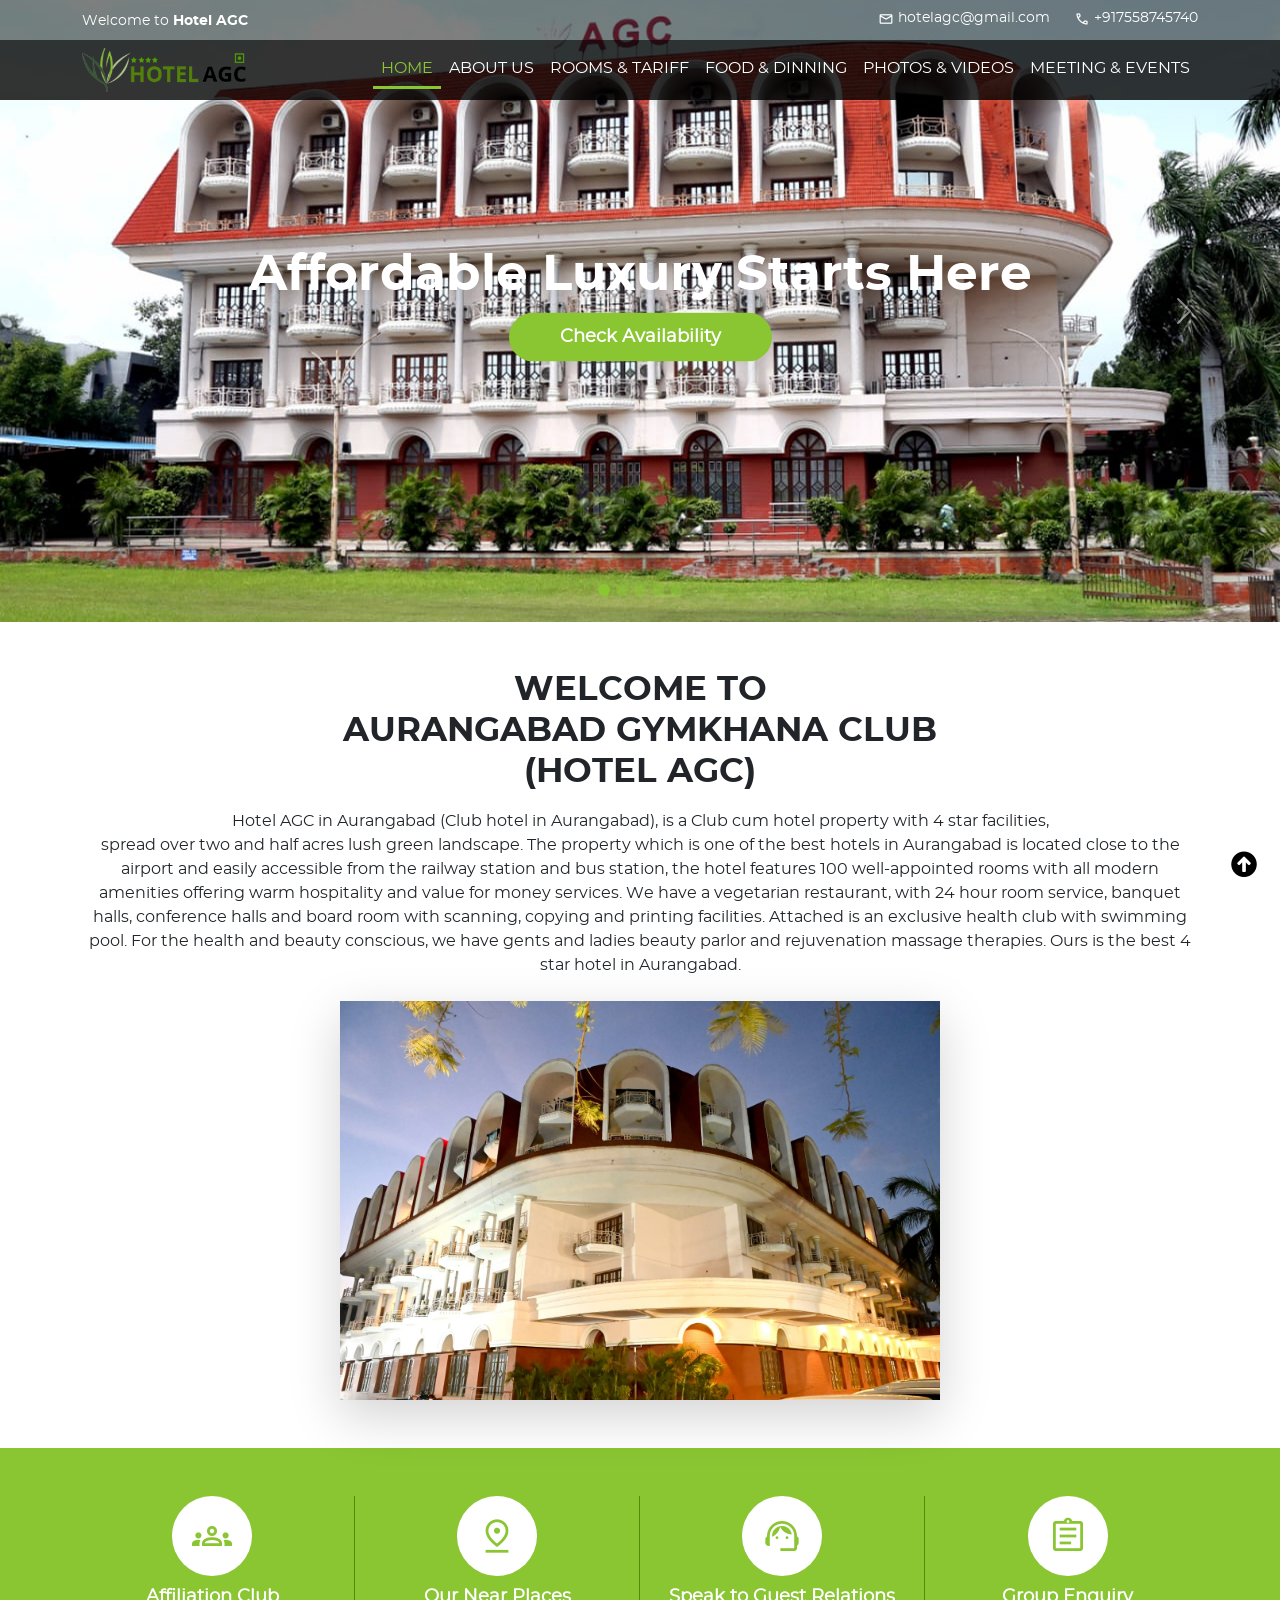
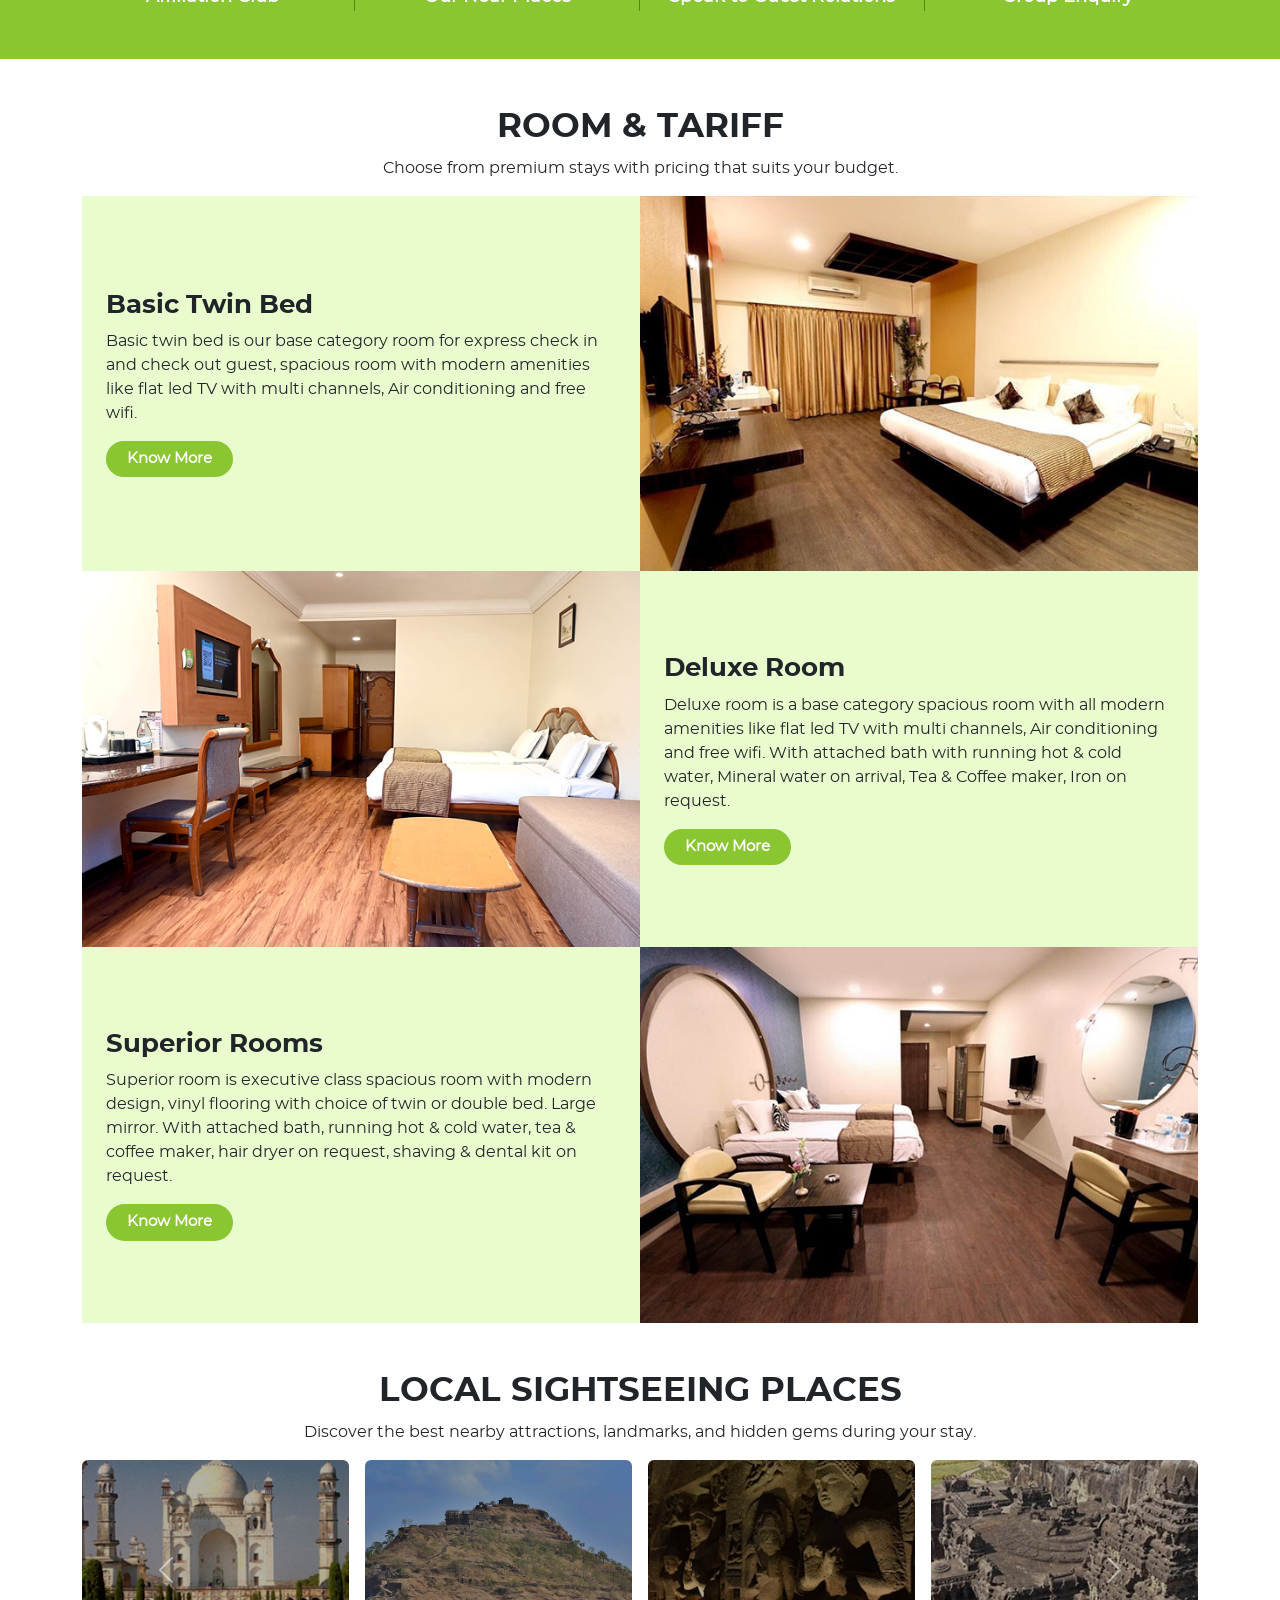
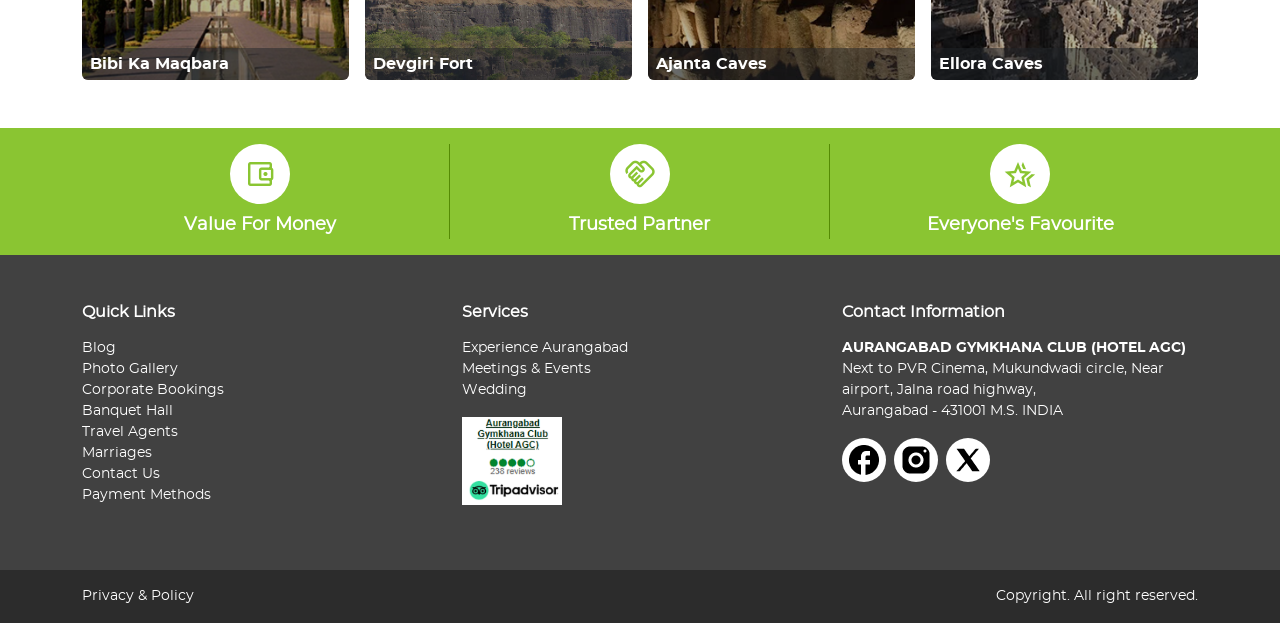
<file: index.html>
<!DOCTYPE html>
<html lang="en">
<head>
    <meta charset="UTF-8">
    <meta name="viewport" content="width=device-width, initial-scale=1.0">
    <title>Hotel AGC</title>
    <link rel="stylesheet" href="css/bootstrap.css">
    <link rel="stylesheet" href="css/style.css">
    <link href="https://fonts.googleapis.com/css2?family=Material+Symbols+Outlined" rel="stylesheet" />
    <!--  -->
<style>
  .header-fixed {
    position: sticky;
    top: 0;
    z-index: 1030;
  }

    .justifyContentEnd {
  justify-content: flex-end !important;
}

@media (max-width: 575.98px) {
    .justifyContentEnd {
  justify-content: space-between !important;
}
  }

  @media (max-width: 991.98px) {
    .header-fixed {
      position: fixed !important;
      top: 0;
      left: 0;
      right: 0;
      width: 100%;
      z-index: 1030;
    }

    #carouselExampleCaptions {
      padding-top: 120px;
    }
  }
</style>
<!--  -->
</head>
<body>
    <div id="wrapper">

        <!-- Header -->
        <div class="container-fluid p-0">

            <!-- Slider -->
            <div id="carouselExampleCaptions" class="carousel slide">

                  <!-- Menu -->
            <div class="container-fluid p-0 header-fixed">
              <div class="container-fluid bg-dark-top py-1">
                <div class="container py-1">
                    <div class="row">
                        <div class="col-lg-4 col-12 text-center-ctm"><span class="text-white fs-14">Welcome to <b class="font-bold">Hotel AGC</b></span></div>
                        <div class="col-lg-8 col-12">
                            <ul class="list-unstyled d-flex justifyContentEnd mb-0 fs-14 fw-bold text-white gapCustom-4 align-items-center">
                                
                                <li class="d-flex align-items-center fw-normal"><i class="material-symbols-outlined me-1 fs-6">email</i>hotelagc@gmail.com</li>
                                <li class="d-flex align-items-center fw-normal"><i class="material-symbols-outlined me-1 fs-6">call</i> +917558745740</li>
                            </ul>
                        </div>
                    </div>
                </div>
              </div>

                <div class="container-fluid bg-dark py-2 px-0 m-0">
                  <div class="container">
                  <div class="row">
                    <div class="col-lg-3 col-3">
                      <img src="images/logo.png" class="img-fluid" style="max-width: 170px;" alt="Logo" />
                    </div>
                    <div class="col-lg-9 col-9">
                      <!-- Navigation -->
                       <nav class="navbar navbar-expand-lg ">
  <div class="container-fluid p-0 m-0">
    <button class="navbar-toggler ms-auto" type="button" data-bs-toggle="collapse" data-bs-target="#navbarSupportedContent" aria-controls="navbarSupportedContent" aria-expanded="false" aria-label="Toggle navigation">
      <span class="navbar-toggler-icon"></span>
    </button>
    <div class="collapse navbar-collapse" id="navbarSupportedContent">
      <ul class="navbar-nav ms-auto mb-2 mb-lg-0">
        <li class="nav-item">
          <a class="nav-link active text-uppercase" aria-current="page" href="index.html">Home</a>
        </li>
        <li class="nav-item">
          <a class="nav-link text-uppercase" href="about-us.html">About us</a>
        </li>
        <li class="nav-item">
          <a class="nav-link text-uppercase" href="rooms-and-tariff.html">Rooms & Tariff</a>
        </li>
        <li class="nav-item">
          <a class="nav-link text-uppercase" href="food-and-dinning.html">Food & Dinning</a>
        </li>
        <li class="nav-item">
          <a class="nav-link text-uppercase" href="photos-and-videos.html"> Photos & videos</a>
        </li>
        <li class="nav-item">
          <a class="nav-link text-uppercase" href="meeting-and-events.html">Meeting & Events</a>
        </li>
      </ul>
    </div>
  </div>
</nav>
                       <!-- Navigation End-->
                    </div>
                  </div>
                </div>
                </div>
            </div>
             <!-- Menu End-->

  <div class="carousel-indicators">
    <button type="button" data-bs-target="#carouselExampleCaptions" data-bs-slide-to="0" class="active" aria-current="true" aria-label="Slide 1"></button>
    <button type="button" data-bs-target="#carouselExampleCaptions" data-bs-slide-to="1" aria-label="Slide 2"></button>
    <button type="button" data-bs-target="#carouselExampleCaptions" data-bs-slide-to="2" aria-label="Slide 3"></button>
    <button type="button" data-bs-target="#carouselExampleCaptions" data-bs-slide-to="3" aria-label="Slide 4"></button>
    <button type="button" data-bs-target="#carouselExampleCaptions" data-bs-slide-to="4" aria-label="Slide 5"></button>
  </div>
  <div class="carousel-inner">
    <div class="carousel-item active">
      <img src="images/slide01.png" class="d-block w-100" alt="...">
      <div class="carousel-caption d-block">
        <h5 class="fsHeading-50 font-bold fw-bold mb-2">Affordable Luxury Starts Here</h5>
        <p><a href="https://live.ipms247.com/booking/book-rooms-aurangabadgymkhanaclubpvtltd" target="_blank" rel="noopener noreferrer">
          <button type="button" class="btn btn-green">Check Availability</button>
        </a>
        </p>
      </div>
    </div>
    <div class="carousel-item">
      <img src="images/slide04.png" class="d-block w-100" alt="...">
      <div class="carousel-caption d-block">
        <h5 class="fsHeading-50 font-bold fw-bold mb-2">Affordable Luxury Starts Here</h5>
        <p><a href="https://live.ipms247.com/booking/book-rooms-aurangabadgymkhanaclubpvtltd" target="_blank" rel="noopener noreferrer">
          <button type="button" class="btn btn-green">Check Availability</button>
        </a>
</p>
      </div>
    </div>
    <div class="carousel-item">
      <img src="images/slide02.png" class="d-block w-100" alt="...">
      <div class="carousel-caption d-block">
        <h5 class="fsHeading-50 font-bold fw-bold mb-2">Affordable Luxury Starts Here</h5>
        <p><a href="https://live.ipms247.com/booking/book-rooms-aurangabadgymkhanaclubpvtltd" target="_blank" rel="noopener noreferrer">
          <button type="button" class="btn btn-green">Check Availability</button>
        </a>
</p>
      </div>
    </div>
    <div class="carousel-item">
      <img src="images/slide05.png" class="d-block w-100" alt="...">
      <div class="carousel-caption d-block">
        <h5 class="fsHeading-50 font-bold fw-bold mb-2">Affordable Luxury Starts Here</h5>
        <p><a href="https://live.ipms247.com/booking/book-rooms-aurangabadgymkhanaclubpvtltd" target="_blank" rel="noopener noreferrer">
          <button type="button" class="btn btn-green">Check Availability</button>
        </a>
</p>
      </div>
    </div>
    <div class="carousel-item">
      <img src="images/slide03.png" class="d-block w-100" alt="...">
      <div class="carousel-caption d-block">
        <h5 class="fsHeading-50 font-bold fw-bold mb-2">Affordable Luxury Starts Here</h5>
        <p><a href="https://live.ipms247.com/booking/book-rooms-aurangabadgymkhanaclubpvtltd" target="_blank" rel="noopener noreferrer">
          <button type="button" class="btn btn-green">Check Availability</button>
        </a>
</p>
      </div>
    </div>
  </div>
  <button class="carousel-control-prev" type="button" data-bs-target="#carouselExampleCaptions" data-bs-slide="prev">
    <span class="carousel-control-prev-icon" aria-hidden="true"></span>
    <span class="visually-hidden">Previous</span>
  </button>
  <button class="carousel-control-next" type="button" data-bs-target="#carouselExampleCaptions" data-bs-slide="next">
    <span class="carousel-control-next-icon" aria-hidden="true"></span>
    <span class="visually-hidden">Next</span>
  </button>
            </div>
            <!-- Slider End -->
        </div>
        <!-- Header End -->


        <!-- Welcome Section -->
         <div class="container-fluid px-0 py-5">
          <div class="container">

            <div class="row">
              <div class="col-lg-12 text-center">
                <h1 class="fs-34 fw-bold font-bold">WELCOME TO<br>AURANGABAD GYMKHANA CLUB<br>(HOTEL AGC)</h1>
              </div>

              <div class="col-lg-12 text-center mt-2">
                <p class="fs-16 text-center">Hotel AGC in Aurangabad (Club hotel in Aurangabad), is a Club cum hotel property with 4 star facilities,<br>
spread over two and half acres lush green landscape. The property which is one of the best hotels in Aurangabad is located close to the airport and easily accessible from the railway station and bus station, the hotel features 100 well-appointed rooms with all modern amenities offering warm hospitality and value for money services. We have a vegetarian restaurant, with 24 hour room service, banquet halls, conference halls and board room with scanning, copying and printing facilities. Attached is an exclusive health club with swimming pool. For the health and beauty conscious, we have gents and ladies beauty parlor and rejuvenation massage therapies. Ours is the best 4 star hotel in Aurangabad.</p>
              </div>

              <div class="col-lg-12 text-center mt-2">
                <img src="images/hotel-front.jpeg" class="img-fluid shadow-lg" style="width:600px; max-width: 100%;" />
              </div>
            </div>



          </div>
         </div>
         <!-- End Welcome Section -->


         <!-- Mid Section -->
          <div class="container-fluid px-0 py-5 bgGreen text-white">
            <div class="container">
              <div class="row">
              <div class="col-sm-3 col-6 justify-content-center align-items-center d-flex flex-column borderRight">
                <span class="d-flex justify-content-center align-items-center d-block bg-white" style="width: 80px; height: 80px; border-radius: 80%;">
                  <i class="material-symbols-outlined fs-1 textGreen">groups</i>
                </span>
                <div class="text-center mt-2 fs-18 fw-semibold">Affiliation Club</div>
              </div>

            <div class="col-sm-3 col-6 justify-content-center align-items-center d-flex flex-column borderRight">
                <span class="d-flex justify-content-center align-items-center d-block bg-white" style="width: 80px; height: 80px; border-radius: 80%;">
                  <i class="material-symbols-outlined fs-1 textGreen">pin_drop</i>
                </span>
                <div class="text-center mt-2 fs-18 fw-semibold">Our Near Places</div>
              </div>
            <div class="col-sm-3 col-6 justify-content-center align-items-center d-flex flex-column borderRight">
                <span class="d-flex justify-content-center align-items-center d-block bg-white" style="width: 80px; height: 80px; border-radius: 80%;">
                  <i class="material-symbols-outlined fs-1 textGreen">support_agent</i>
                </span>
                <div class="text-center mt-2 fs-18 fw-semibold">Speak to Guest Relations</div>
              </div>
            <div class="col-sm-3 col-6 justify-content-center align-items-center d-flex flex-column">
                <span class="d-flex justify-content-center align-items-center d-block bg-white" style="width: 80px; height: 80px; border-radius: 80%;">
                  <i class="material-symbols-outlined fs-1 textGreen">assignment</i>
                </span>
                <div class="text-center mt-2 fs-18 fw-semibold">Group Enquiry</div>
              </div>
            </div>
            </div>
          </div>
          <!-- End Mid Section  -->


          <!-- Room & Tariff -->
           <div class="container-fluid px-0 py-5">
            <div class="container">


              <div class="row">
                 <div class="col-lg-12 text-center">
                <h1 class="fs-34 fw-bold font-bold text-uppercase">Room & Tariff</h1>
                <p class="fs-16 text-center">Choose from premium stays with pricing that suits your budget.</p>
              </div>
              </div>

              <div class="row g-0">
                <div class="col-lg-6 col-sm-6">
                  <div class="lightGreen h-100 p-4 d-flex flex-column justify-content-center">
                    <h2 class="fw-bold font-bold fs-26">Basic Twin Bed</h2>
                    <p class="fs-16">Basic twin bed is our base category room for express check in and check out guest, spacious room with modern amenities like flat led TV with multi channels, Air conditioning and free wifi.</p>
                    <div><a href="rooms-and-tariff.html" class="btn btn-green-small">Know More</a></div>
                  </div>
                </div>
                <div class="col-lg-6 col-sm-6">
                  <img src="images/Basic_01.png" class="img-fluid" />
                </div>
              </div>


              <div class="row g-0">
                <div class="col-lg-6 col-sm-6">
                  <img src="images/Deluxe_01.png" class="img-fluid" />
                </div>
                <div class="col-lg-6 col-sm-6">
                  <div class="lightGreen h-100 p-4 d-flex flex-column justify-content-center">
                    <h2 class="fw-bold font-bold fs-26">Deluxe Room</h2>
                    <p class="fs-16">Deluxe room is a base category spacious room with all modern amenities like flat led TV with multi channels, Air conditioning and free wifi. With attached bath with running hot & cold water, Mineral water on arrival, Tea & Coffee maker, Iron on request.</p>
                    <div><a href="rooms-and-tariff.html" class="btn btn-green-small">Know More</a></div>
                  </div>
                </div>
              </div>

              <div class="row g-0">
                <div class="col-lg-6 col-sm-6">
                  <div class="lightGreen h-100 p-4 d-flex flex-column justify-content-center">
                    <h2 class="fw-bold font-bold fs-26">Superior Rooms</h2>
                    <p class="fs-16">Superior room is executive class spacious room with modern design, vinyl flooring with choice of twin or double bed. Large mirror. With attached bath, running hot & cold water, tea & coffee maker, hair dryer on request, shaving & dental kit on request.</p>
                    <div><a href="rooms-and-tariff.html" class="btn btn-green-small">Know More</a></div>
                  </div>
                </div>
                <div class="col-lg-6 col-sm-6">
                  <img src="images/Superior_01.png" class="img-fluid" />
                </div>
              </div>


            </div>
           </div>
           <!-- End Room & Tariff -->


           <!-- Sightseeing Places -->
            <div class="container-fluid px-0 pt-0 pb-5">
            <div class="container">
              
              <div class="row">
                <div class="col-lg-12 text-center">
                <h1 class="fs-34 fw-bold font-bold text-uppercase">Local Sightseeing Places</h1>
                <p class="fs-16 text-center">Discover the best nearby attractions, landmarks, and hidden gems during your stay.</p>
              </div>
              </div>


              <div class="row">
                <div class="col-lg-12">
                  <!-- Slider -->
                  <div id="carouselFourImages" class="carousel slide" data-bs-ride="carousel">
                    <div class="carousel-inner">
                      <div class="carousel-item active">
                        <div class="row g-3">
                          <div class="col-6 col-md-3">
                            <div class="position-relative overflow-hidden rounded">
                              <img src="images/Bibi-Ka-Maqbara.png" class="d-block w-100" style="height: 220px; object-fit: cover;" alt="Sightseeing 1">
                              <div class="position-absolute bottom-0 start-0 w-100 bg-dark bg-opacity-50 text-white px-2 py-1">
                                <strong>Bibi Ka Maqbara</strong>
                              </div>
                            </div>
                          </div>
                          <div class="col-6 col-md-3">
                            <div class="position-relative overflow-hidden rounded">
                              <img src="images/Devgiri-Fort.png" class="d-block w-100" style="height: 220px; object-fit: cover;" alt="Sightseeing 2">
                              <div class="position-absolute bottom-0 start-0 w-100 bg-dark bg-opacity-50 text-white px-2 py-1">
                                <strong>Devgiri Fort</strong>
                              </div>
                            </div>
                          </div>
                          <div class="col-6 col-md-3">
                            <div class="position-relative overflow-hidden rounded">
                              <img src="images/Ajanta-Caves.png" class="d-block w-100" style="height: 220px; object-fit: cover;" alt="Sightseeing 3">
                              <div class="position-absolute bottom-0 start-0 w-100 bg-dark bg-opacity-50 text-white px-2 py-1">
                                <strong>Ajanta Caves</strong>
                              </div>
                            </div>
                          </div>
                          <div class="col-6 col-md-3">
                            <div class="position-relative overflow-hidden rounded">
                              <img src="images/Ellora-Caves.png" class="d-block w-100" style="height: 220px; object-fit: cover;" alt="Sightseeing 4">
                              <div class="position-absolute bottom-0 start-0 w-100 bg-dark bg-opacity-50 text-white px-2 py-1">
                                <strong>Ellora Caves</strong>
                              </div>
                            </div>
                          </div>
                        </div>
                      </div>

                      <div class="carousel-item">
                        <div class="row g-3">
                          <div class="col-6 col-md-3">
                            <div class="position-relative overflow-hidden rounded">
                              <img src="images/Bibi-Ka-Maqbara.png" class="d-block w-100" style="height: 220px; object-fit: cover;" alt="Sightseeing 5">
                              <div class="position-absolute bottom-0 start-0 w-100 bg-dark bg-opacity-50 text-white px-2 py-1">
                                <strong>Bibi Ka Maqbara</strong>
                              </div>
                            </div>
                          </div>
                          <div class="col-6 col-md-3">
                            <div class="position-relative overflow-hidden rounded">
                              <img src="images/Devgiri-Fort.png" class="d-block w-100" style="height: 220px; object-fit: cover;" alt="Sightseeing 6">
                              <div class="position-absolute bottom-0 start-0 w-100 bg-dark bg-opacity-50 text-white px-2 py-1">
                                <strong>Devgiri Fort.</strong>
                              </div>
                            </div>
                          </div>
                          <div class="col-6 col-md-3">
                            <div class="position-relative overflow-hidden rounded">
                              <img src="images/Ajanta-Caves.png" class="d-block w-100" style="height: 220px; object-fit: cover;" alt="Sightseeing 7">
                              <div class="position-absolute bottom-0 start-0 w-100 bg-dark bg-opacity-50 text-white px-2 py-1">
                                <strong>City View</strong>
                              </div>
                            </div>
                          </div>
                          <div class="col-6 col-md-3">
                            <div class="position-relative overflow-hidden rounded">
                              <img src="images/Ellora-Caves.png" class="d-block w-100" style="height: 220px; object-fit: cover;" alt="Sightseeing 8">
                              <div class="position-absolute bottom-0 start-0 w-100 bg-dark bg-opacity-50 text-white px-2 py-1">
                                <strong>Ellora Caves</strong>
                              </div>
                            </div>
                          </div>
                        </div>
                      </div>
                    </div>
                    <button class="carousel-control-prev" type="button" data-bs-target="#carouselFourImages" data-bs-slide="prev">
                      <span class="carousel-control-prev-icon" aria-hidden="true"></span>
                      <span class="visually-hidden">Previous</span>
                    </button>
                    <button class="carousel-control-next" type="button" data-bs-target="#carouselFourImages" data-bs-slide="next">
                      <span class="carousel-control-next-icon" aria-hidden="true"></span>
                      <span class="visually-hidden">Next</span>
                    </button>
                  </div>
                   <!-- End Slider -->
                </div>
              </div>
              
            </div>
          </div>
          <!-- End Sightseeing Places -->


          <!-- Footer -->
            <div class="container-fluid px-0 py-3 bgGreen text-white">
            <div class="container">
              <div class="row">
            <div class="col-sm-4 col-4 justify-content-center align-items-center d-flex flex-column borderRight">
                <span class="d-flex justify-content-center align-items-center d-block bg-white" style="width: 60px; height: 60px; border-radius: 80%;">
                  <i class="material-symbols-outlined fs-2 textGreen">account_balance_wallet</i>
                </span>
                <div class="text-center mt-2 fs-18 fw-semibold">Value For Money</div>
              </div>
            <div class="col-sm-4 col-4 justify-content-center align-items-center d-flex flex-column borderRight">
                <span class="d-flex justify-content-center align-items-center d-block bg-white" style="width: 60px; height: 60px; border-radius: 80%;">
                  <i class="material-symbols-outlined fs-2 textGreen">handshake</i>
                </span>
                <div class="text-center mt-2 fs-18 fw-semibold">Trusted Partner</div>
              </div>
            <div class="col-sm-4 col-4 justify-content-center align-items-center d-flex flex-column">
                <span class="d-flex justify-content-center align-items-center d-block bg-white" style="width: 60px; height: 60px; border-radius: 80%;">
                  <i class="material-symbols-outlined fs-2 textGreen">hotel_class</i>
                </span>
                <div class="text-center mt-2 fs-18 fw-semibold">Everyone's Favourite</div>
              </div>
            </div>
            </div>
          </div>



          <div class="container-fluid px-0 py-5 footerBgColor text-white">
            <div class="container">
              <div class="row">
                <div class="col-lg-4 col-sm-4 col-4">
                  <h6 class="fw-semibold fs-16 text-white">Quick Links</h6>
                  <ul class="list-unstyled mt-3 fs-14 fw-normal">
                    <li><a href="#" class="text-white text-decoration-none">Blog</a></li>
                    <li><a href="#" class="text-white text-decoration-none">Photo Gallery</a></li>
                    <li><a href="#" class="text-white text-decoration-none">Corporate Bookings</a></li>
                    <li><a href="#" class="text-white text-decoration-none">Banquet Hall</a></li>
                    <li><a href="#" class="text-white text-decoration-none">Travel Agents</a></li>
                    <li><a href="#" class="text-white text-decoration-none">Marriages</a></li>
                    <li><a href="#" class="text-white text-decoration-none">Contact Us</a></li>
                    <li><a href="#" class="text-white text-decoration-none">Payment Methods</a></li>
                  </ul>
                </div>

                <div class="col-lg-4 col-sm-4 col-4">
                  <h6 class="fw-semibold fs-16 text-white">Services</h6>
                  <ul class="list-unstyled mt-3 fs-14 fw-normal">
                    <li><a href="#" class="text-white text-decoration-none">Experience Aurangabad</a></li>
                    <li><a href="#" class="text-white text-decoration-none">Meetings & Events</a></li>
                    <li><a href="#" class="text-white text-decoration-none">Wedding</a></li>
                  </ul>
                  <div><img src="images/tripadviser.png" class="img-fluid" style="max-width: 100px;" /></div>
                </div>

                <div class="col-lg-4 col-sm-4 col-4">
                  <h6 class="fw-semibold fs-16 text-white">Contact Information</h6>
                  <ul class="list-unstyled mt-3 fs-14 fw-normal">
                    <li><b class="font-bold">AURANGABAD GYMKHANA CLUB (HOTEL AGC)</b><br> 
                      Next to PVR Cinema, Mukundwadi circle, Near airport, Jalna road highway,<br>Aurangabad - 431001 M.S. INDIA</li>
                  </ul>

                  <div class="d-flex align-item-center gap-2">
                    <span class="bg-white d-block d-flex align-items-center justify-content-center" style="width: 44px; height: 44px; border-radius: 100%;">
                      <img src="images/Facebook.png" class="img-fluid" />
                    </span>
                    <span class="bg-white d-block d-flex align-items-center justify-content-center" style="width: 44px; height: 44px; border-radius: 100%;">
                      <img src="images/Instagram.png" class="img-fluid" />
                    </span>
                    <span class="bg-white d-block d-flex align-items-center justify-content-center" style="width: 44px; height: 44px; border-radius: 100%;">
                      <img src="images/X.png" class="img-fluid" />
                    </span>
                  </div>
                </div>
              </div>
            </div>
          </div>

          <div class="container-fluid px-0 py-3 footerDarkBgColor text-white">
            <div class="container">
              <div class="row">
                <div class="col-4 fs-14 fw-normal">Privacy & Policy</div>
                <div class="col-8 fs-14 fw-normal text-end">Copyright. All right reserved.</div>
              </div>
            </div>
          </div>
           <!-- End Footer -->

            <!-- Back to Top -->
             <button id="backToTop" aria-label="Back to top">
              <img src="./images/back-to-top.png" />
            </button>
             <!-- End back to Top -->


        </div> 
    <script src="js/bootstrap.bundle.js"></script>
    <script>
  document.getElementById("backToTop").addEventListener("click", () => {
    window.scrollTo({
      top: 0,
      behavior: "smooth",
    });
  });
</script>
</body>
</html>
</file>
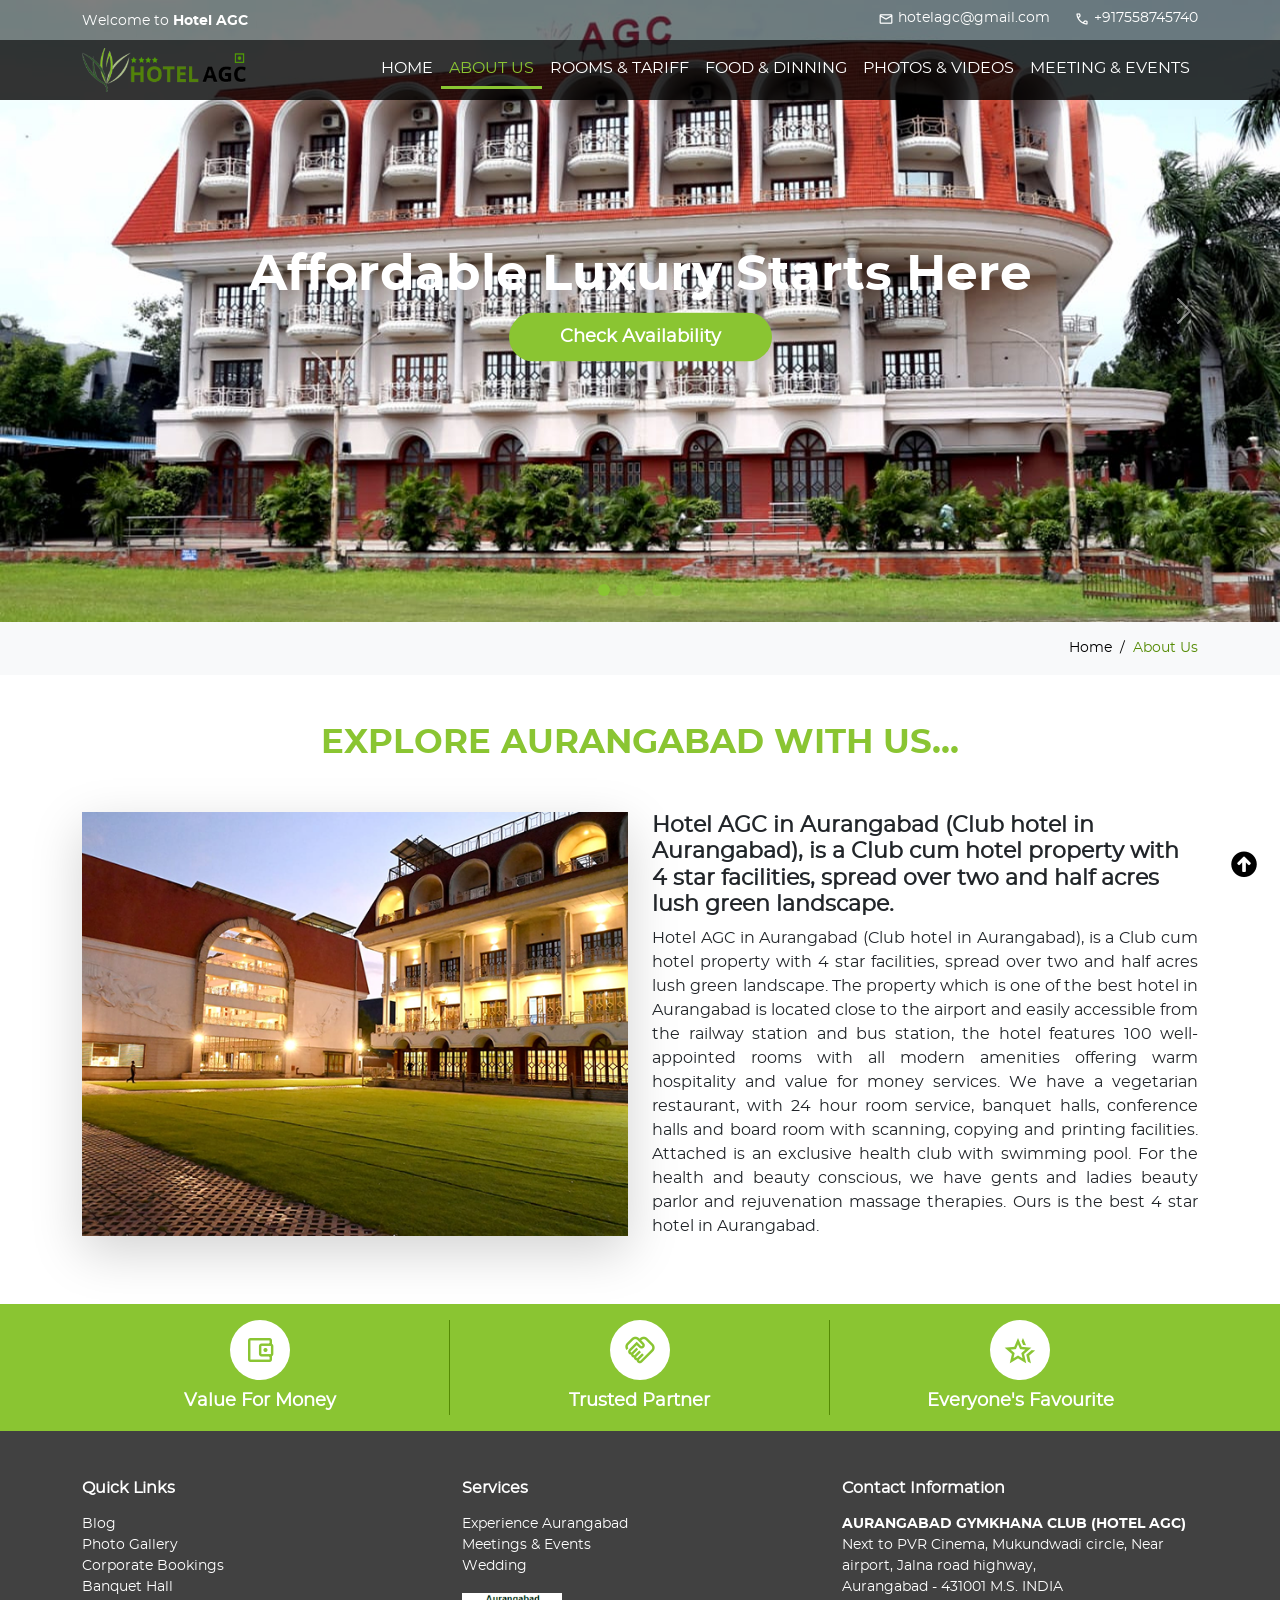
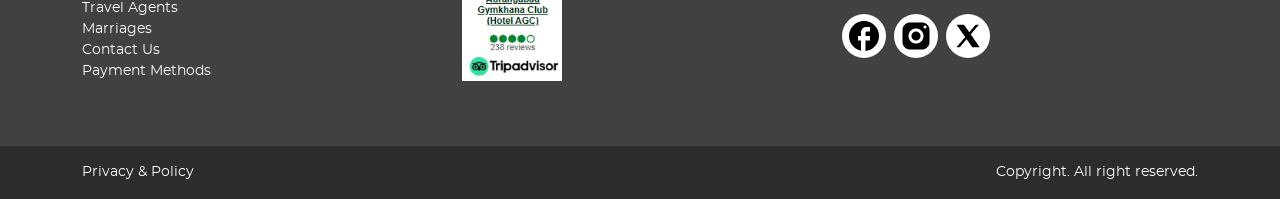
<file: about-us.html>
<!DOCTYPE html>
<html lang="en">
<head>
    <meta charset="UTF-8">
    <meta name="viewport" content="width=device-width, initial-scale=1.0">
    <title>Hotel AGC</title>
    <link rel="stylesheet" href="css/bootstrap.css">
    <link rel="stylesheet" href="css/style.css">
    <link href="https://fonts.googleapis.com/css2?family=Material+Symbols+Outlined" rel="stylesheet" />
    <!--  -->
<style>
  .header-fixed {
    position: sticky;
    top: 0;
    z-index: 1030;
  }

    .justifyContentEnd {
  justify-content: flex-end !important;
}

@media (max-width: 575.98px) {
    .justifyContentEnd {
  justify-content: space-between !important;
}
  }

  @media (max-width: 991.98px) {
    .header-fixed {
      position: fixed !important;
      top: 0;
      left: 0;
      right: 0;
      width: 100%;
      z-index: 1030;
    }

    #carouselExampleCaptions {
      padding-top: 120px;
    }
  }
</style>
<!--  -->

</head>
<body>
    <div id="wrapper">

        <!-- Header -->
        <div class="container-fluid p-0">

            <!-- Slider -->
            <div id="carouselExampleCaptions" class="carousel slide">

                  <!-- Menu -->
            <div class="container-fluid p-0 header-fixed">
              <div class="container-fluid bg-dark-top py-1">
                <div class="container py-1">
                    <div class="row">
                        <div class="col-lg-4 col-12 text-center-ctm"><span class="text-white fs-14">Welcome to <b class="font-bold">Hotel AGC</b></span></div>
                        <div class="col-lg-8 col-12">
                            <ul class="list-unstyled d-flex justifyContentEnd mb-0 fs-14 fw-bold text-white gapCustom-4 align-items-center">
                                
                                <li class="d-flex align-items-center fw-normal"><i class="material-symbols-outlined me-1 fs-6">email</i>hotelagc@gmail.com</li>
                                <li class="d-flex align-items-center fw-normal"><i class="material-symbols-outlined me-1 fs-6">call</i> +917558745740</li>
                            </ul>
                        </div>
                    </div>
                </div>
              </div>

                <div class="container-fluid bg-dark py-2 px-0 m-0">
                  <div class="container">
                  <div class="row">
                    <div class="col-lg-3 col-3">
                      <img src="images/logo.png" class="img-fluid" style="max-width: 170px;" alt="Logo" />
                    </div>
                    <div class="col-lg-9 col-9">
                      <!-- Navigation -->
                       <nav class="navbar navbar-expand-lg ">
  <div class="container-fluid p-0 m-0">
    <button class="navbar-toggler ms-auto" type="button" data-bs-toggle="collapse" data-bs-target="#navbarSupportedContent" aria-controls="navbarSupportedContent" aria-expanded="false" aria-label="Toggle navigation">
      <span class="navbar-toggler-icon"></span>
    </button>
    <div class="collapse navbar-collapse" id="navbarSupportedContent">
      <ul class="navbar-nav ms-auto mb-2 mb-lg-0">
        <li class="nav-item">
          <a class="nav-link text-uppercase" aria-current="page" href="index.html">Home</a>
        </li>
        <li class="nav-item">
          <a class="nav-link active text-uppercase" href="about-us.html">About us</a>
        </li>
        <li class="nav-item">
          <a class="nav-link text-uppercase" href="rooms-and-tariff.html">Rooms & Tariff</a>
        </li>
        <li class="nav-item">
          <a class="nav-link text-uppercase" href="food-and-dinning.html">Food & Dinning</a>
        </li>
        <li class="nav-item">
          <a class="nav-link text-uppercase" href="photos-and-videos.html"> Photos & videos</a>
        </li>
        <li class="nav-item">
          <a class="nav-link text-uppercase" href="meeting-and-events.html">Meeting & Events</a>
        </li>
      </ul>
    </div>
  </div>
</nav>
                       <!-- Navigation End-->
                    </div>
                  </div>
                </div>
                </div>
            </div>
             <!-- Menu End-->

  <div class="carousel-indicators">
    <button type="button" data-bs-target="#carouselExampleCaptions" data-bs-slide-to="0" class="active" aria-current="true" aria-label="Slide 1"></button>
    <button type="button" data-bs-target="#carouselExampleCaptions" data-bs-slide-to="1" aria-label="Slide 2"></button>
    <button type="button" data-bs-target="#carouselExampleCaptions" data-bs-slide-to="2" aria-label="Slide 3"></button>
    <button type="button" data-bs-target="#carouselExampleCaptions" data-bs-slide-to="3" aria-label="Slide 4"></button>
    <button type="button" data-bs-target="#carouselExampleCaptions" data-bs-slide-to="4" aria-label="Slide 5"></button>
  </div>
  <div class="carousel-inner">
    <div class="carousel-item active">
      <img src="images/slide01.png" class="d-block w-100" alt="...">
      <div class="carousel-caption d-block">
        <h5 class="fsHeading-50 font-bold fw-bold mb-2">Affordable Luxury Starts Here</h5>
        <p><a href="https://live.ipms247.com/booking/book-rooms-aurangabadgymkhanaclubpvtltd" target="_blank" rel="noopener noreferrer">
          <button type="button" class="btn btn-green">Check Availability</button>
        </a>
        </p>
      </div>
    </div>
    <div class="carousel-item">
      <img src="images/slide04.png" class="d-block w-100" alt="...">
      <div class="carousel-caption d-block">
        <h5 class="fsHeading-50 font-bold fw-bold mb-2">Affordable Luxury Starts Here</h5>
        <p><a href="https://live.ipms247.com/booking/book-rooms-aurangabadgymkhanaclubpvtltd" target="_blank" rel="noopener noreferrer">
          <button type="button" class="btn btn-green">Check Availability</button>
        </a>
</p>
      </div>
    </div>
    <div class="carousel-item">
      <img src="images/slide02.png" class="d-block w-100" alt="...">
      <div class="carousel-caption d-block">
        <h5 class="fsHeading-50 font-bold fw-bold mb-2">Affordable Luxury Starts Here</h5>
        <p><a href="https://live.ipms247.com/booking/book-rooms-aurangabadgymkhanaclubpvtltd" target="_blank" rel="noopener noreferrer">
          <button type="button" class="btn btn-green">Check Availability</button>
        </a>
</p>
      </div>
    </div>
    <div class="carousel-item">
      <img src="images/slide05.png" class="d-block w-100" alt="...">
      <div class="carousel-caption d-block">
        <h5 class="fsHeading-50 font-bold fw-bold mb-2">Affordable Luxury Starts Here</h5>
        <p><a href="https://live.ipms247.com/booking/book-rooms-aurangabadgymkhanaclubpvtltd" target="_blank" rel="noopener noreferrer">
          <button type="button" class="btn btn-green">Check Availability</button>
        </a>
</p>
      </div>
    </div>
    <div class="carousel-item">
      <img src="images/slide03.png" class="d-block w-100" alt="...">
      <div class="carousel-caption d-block">
        <h5 class="fsHeading-50 font-bold fw-bold mb-2">Affordable Luxury Starts Here</h5>
        <p><a href="https://live.ipms247.com/booking/book-rooms-aurangabadgymkhanaclubpvtltd" target="_blank" rel="noopener noreferrer">
          <button type="button" class="btn btn-green">Check Availability</button>
        </a>
</p>
      </div>
    </div>
  </div>
  <button class="carousel-control-prev" type="button" data-bs-target="#carouselExampleCaptions" data-bs-slide="prev">
    <span class="carousel-control-prev-icon" aria-hidden="true"></span>
    <span class="visually-hidden">Previous</span>
  </button>
  <button class="carousel-control-next" type="button" data-bs-target="#carouselExampleCaptions" data-bs-slide="next">
    <span class="carousel-control-next-icon" aria-hidden="true"></span>
    <span class="visually-hidden">Next</span>
  </button>
            </div>
            <!-- Slider End -->
        </div>
        <!-- Header End -->


        <!-- Breadcrumb -->
         <div class="container-fluid px-0 py-3 bg-light">
          <div class="container">
            <nav aria-label="breadcrumb" class="ms-auto d-flex justify-content-end">
              <ul class="breadcrumb mb-0 fs-14 fw-medium">
                <li class="breadcrumb-item"><a href="index.html" class="text-decoration-none">Home</a></li>
                <li class="breadcrumb-item active" aria-current="page"><a href="about-us.html" class="text-decoration-none">About Us</a></li>
              </ul>
            </nav>
          </div>
         </div>
         <!-- End Breadcrumb -->


        <!-- Welcome Section -->
         <div class="container-fluid px-0 py-5">
          <div class="container">

            <div class="row">
              <div class="col-lg-12 text-center">
                <h1 class="fs-34 fw-bold font-bold textGreen text-uppercase">Explore Aurangabad with us...</h1>
              </div>
            </div>


            <div class="row mt-40">
              <div class="col-lg-6 col-md-6 mb-sm-20">
                <img src="images/about-img.png" class="img-fluid shadow-lg" />
              </div>
              <div class="col-lg-6 col-md-6">
                <h2 class="fs-22 fw-bold">Hotel AGC in Aurangabad (Club hotel in Aurangabad), is a Club cum hotel property with 4 star facilities, spread over two and half acres lush green landscape.</h2>
                <p class="fs-16 text-justify">Hotel AGC in Aurangabad (Club hotel in Aurangabad), is a Club cum hotel property with 4 star facilities, spread over two and half acres lush green landscape. The property which is one of the best hotel in Aurangabad is located close to the airport and easily accessible from the railway station and bus station, the hotel features 100 well-appointed rooms with all modern amenities offering warm hospitality and value for money services. We have a vegetarian restaurant, with 24 hour room service, banquet halls, conference halls and board room with scanning, copying and printing facilities. Attached is an exclusive health club with swimming pool. For the health and beauty conscious, we have gents and ladies beauty parlor and rejuvenation massage therapies. Ours is the best 4 star hotel in Aurangabad.</p>
              </div>
            </div>


          </div>
         </div>
         <!-- End Welcome Section -->



          <!-- Footer -->
            <div class="container-fluid px-0 py-3 bgGreen text-white">
            <div class="container">
              <div class="row">
            <div class="col-sm-4 col-4 justify-content-center align-items-center d-flex flex-column borderRight">
                <span class="d-flex justify-content-center align-items-center d-block bg-white" style="width: 60px; height: 60px; border-radius: 80%;">
                  <i class="material-symbols-outlined fs-2 textGreen">account_balance_wallet</i>
                </span>
                <div class="text-center mt-2 fs-18 fw-semibold">Value For Money</div>
              </div>
            <div class="col-sm-4 col-4 justify-content-center align-items-center d-flex flex-column borderRight">
                <span class="d-flex justify-content-center align-items-center d-block bg-white" style="width: 60px; height: 60px; border-radius: 80%;">
                  <i class="material-symbols-outlined fs-2 textGreen">handshake</i>
                </span>
                <div class="text-center mt-2 fs-18 fw-semibold">Trusted Partner</div>
              </div>
            <div class="col-sm-4 col-4 justify-content-center align-items-center d-flex flex-column">
                <span class="d-flex justify-content-center align-items-center d-block bg-white" style="width: 60px; height: 60px; border-radius: 80%;">
                  <i class="material-symbols-outlined fs-2 textGreen">hotel_class</i>
                </span>
                <div class="text-center mt-2 fs-18 fw-semibold">Everyone's Favourite</div>
              </div>
            </div>
            </div>
          </div>



          <div class="container-fluid px-0 py-5 footerBgColor text-white">
            <div class="container">
              <div class="row">
                <div class="col-lg-4 col-sm-4 col-4">
                  <h6 class="fw-semibold fs-16 text-white">Quick Links</h6>
                  <ul class="list-unstyled mt-3 fs-14 fw-normal">
                    <li><a href="#" class="text-white text-decoration-none">Blog</a></li>
                    <li><a href="#" class="text-white text-decoration-none">Photo Gallery</a></li>
                    <li><a href="#" class="text-white text-decoration-none">Corporate Bookings</a></li>
                    <li><a href="#" class="text-white text-decoration-none">Banquet Hall</a></li>
                    <li><a href="#" class="text-white text-decoration-none">Travel Agents</a></li>
                    <li><a href="#" class="text-white text-decoration-none">Marriages</a></li>
                    <li><a href="#" class="text-white text-decoration-none">Contact Us</a></li>
                    <li><a href="#" class="text-white text-decoration-none">Payment Methods</a></li>
                  </ul>
                </div>

                <div class="col-lg-4 col-sm-4 col-4">
                  <h6 class="fw-semibold fs-16 text-white">Services</h6>
                  <ul class="list-unstyled mt-3 fs-14 fw-normal">
                    <li><a href="#" class="text-white text-decoration-none">Experience Aurangabad</a></li>
                    <li><a href="#" class="text-white text-decoration-none">Meetings & Events</a></li>
                    <li><a href="#" class="text-white text-decoration-none">Wedding</a></li>
                  </ul>
                  <div><img src="images/tripadviser.png" class="img-fluid" style="max-width: 100px;" /></div>
                </div>

                <div class="col-lg-4 col-sm-4 col-4">
                  <h6 class="fw-semibold fs-16 text-white">Contact Information</h6>
                  <ul class="list-unstyled mt-3 fs-14 fw-normal">
                    <li><b class="font-bold">AURANGABAD GYMKHANA CLUB (HOTEL AGC)</b><br> 
                      Next to PVR Cinema, Mukundwadi circle, Near airport, Jalna road highway,<br>Aurangabad - 431001 M.S. INDIA</li>
                  </ul>

                  <div class="d-flex align-item-center gap-2">
                    <span class="bg-white d-block d-flex align-items-center justify-content-center" style="width: 44px; height: 44px; border-radius: 100%;">
                      <img src="images/Facebook.png" class="img-fluid" />
                    </span>
                    <span class="bg-white d-block d-flex align-items-center justify-content-center" style="width: 44px; height: 44px; border-radius: 100%;">
                      <img src="images/Instagram.png" class="img-fluid" />
                    </span>
                    <span class="bg-white d-block d-flex align-items-center justify-content-center" style="width: 44px; height: 44px; border-radius: 100%;">
                      <img src="images/X.png" class="img-fluid" />
                    </span>
                  </div>
                </div>
              </div>
            </div>
          </div>

          <div class="container-fluid px-0 py-3 footerDarkBgColor text-white">
            <div class="container">
              <div class="row">
                <div class="col-4 fs-14 fw-normal">Privacy & Policy</div>
                <div class="col-8 fs-14 fw-normal text-end">Copyright. All right reserved.</div>
              </div>
            </div>
          </div>
           <!-- End Footer -->

           <!-- Back to Top -->
             <button id="backToTop" aria-label="Back to top">
              <img src="./images/back-to-top.png" />
            </button>
             <!-- End back to Top -->


        </div> 
    <script src="js/bootstrap.bundle.js"></script>
    <script>
  document.getElementById("backToTop").addEventListener("click", () => {
    window.scrollTo({
      top: 0,
      behavior: "smooth",
    });
  });
</script>
</body>
</html>
</file>
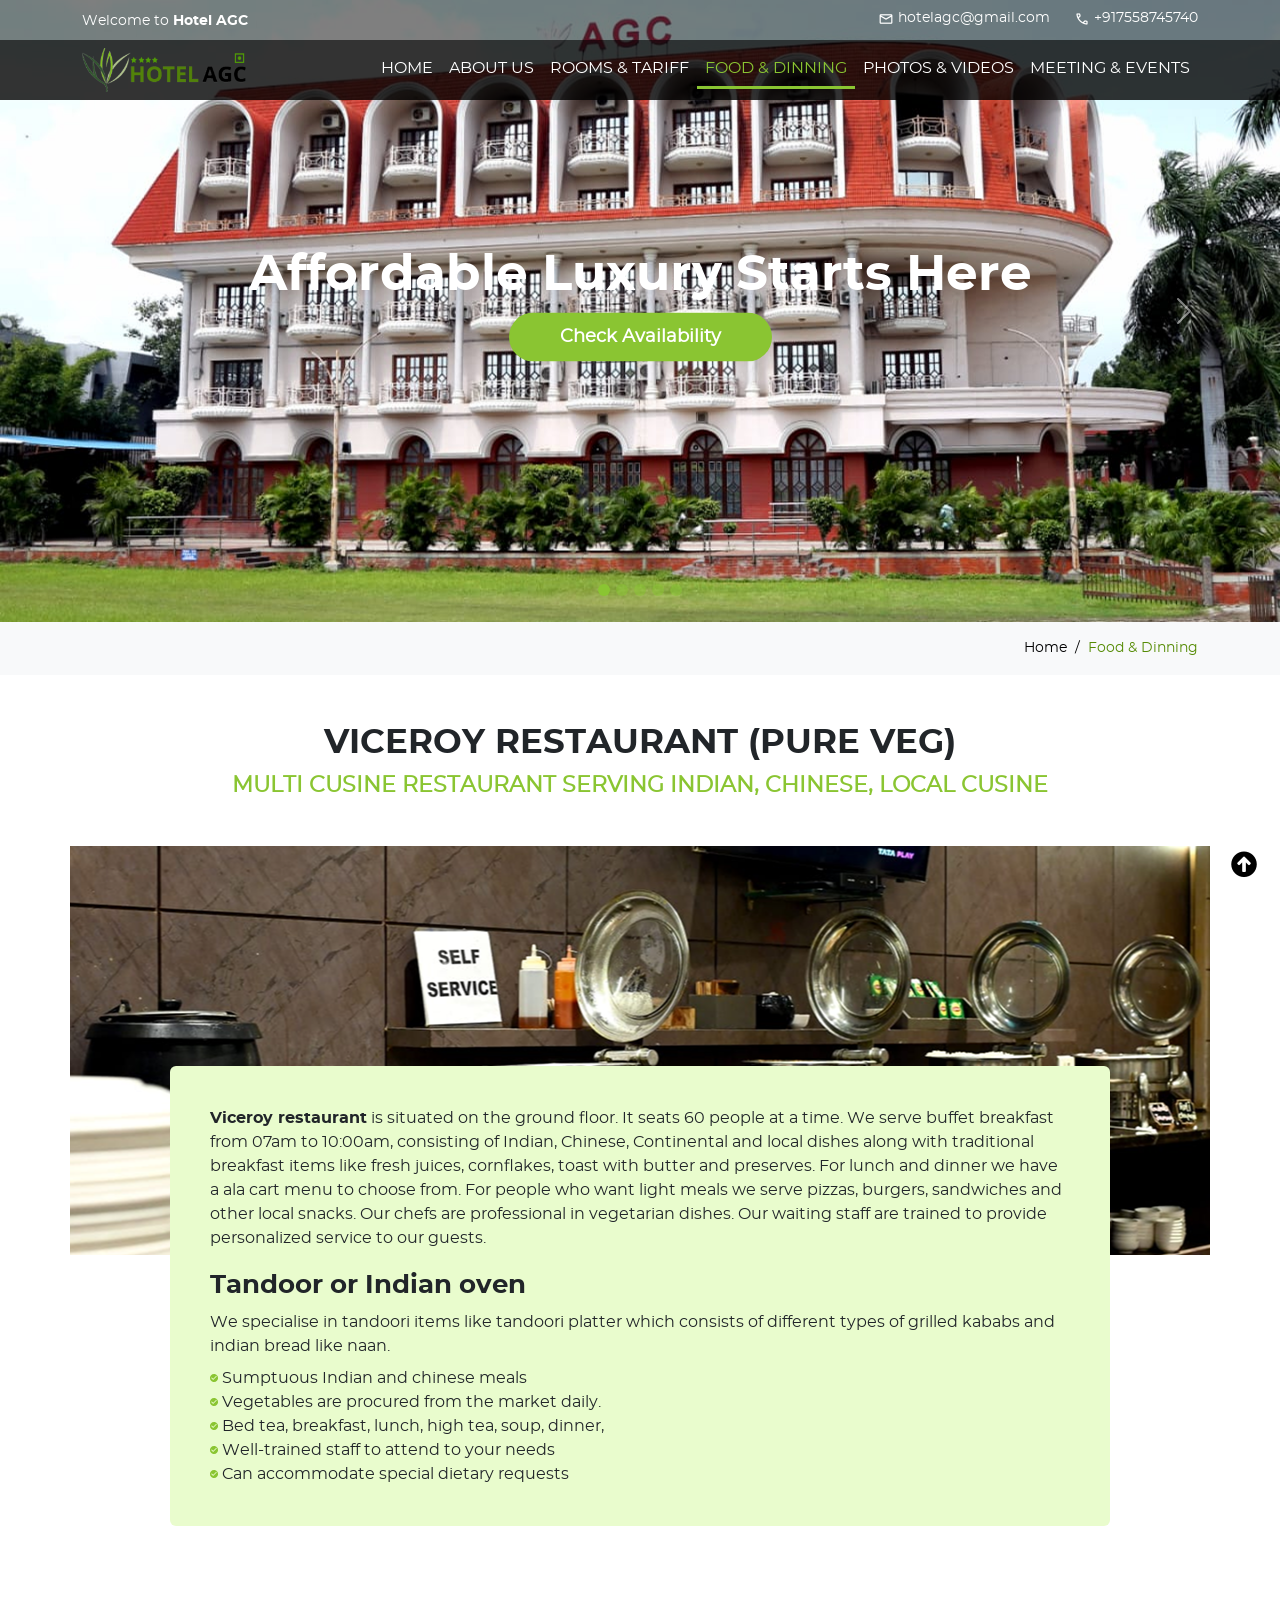
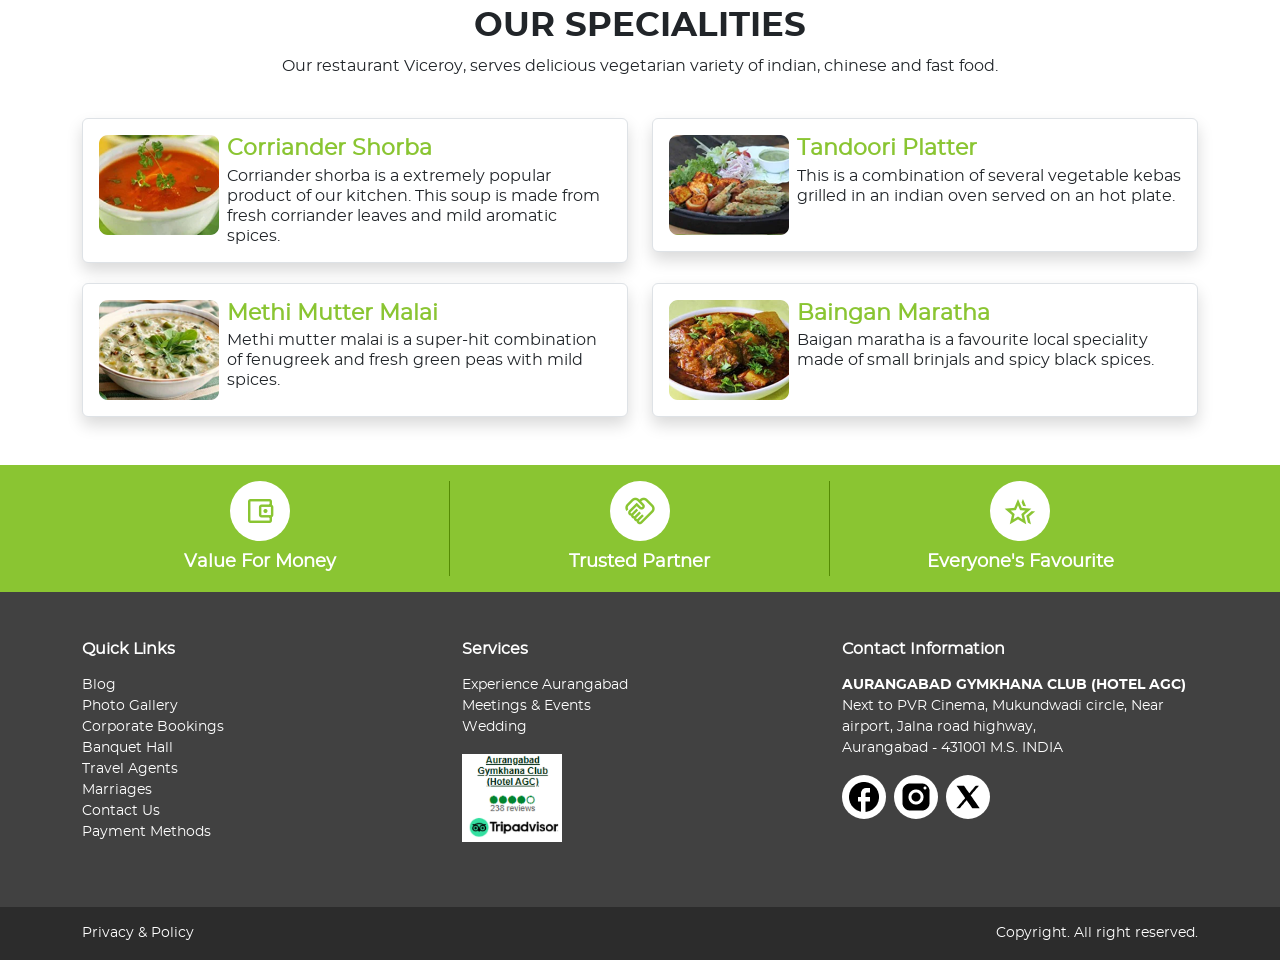
<file: food-and-dinning.html>
<!DOCTYPE html>
<html lang="en">
<head>
    <meta charset="UTF-8">
    <meta name="viewport" content="width=device-width, initial-scale=1.0">
    <title>Hotel AGC</title>
    <link rel="stylesheet" href="css/bootstrap.css">
    <link rel="stylesheet" href="css/style.css">
    <link href="https://fonts.googleapis.com/css2?family=Material+Symbols+Outlined" rel="stylesheet" />
    <!--  -->
<style>
  .header-fixed {
    position: sticky;
    top: 0;
    z-index: 1030;
  }

    .justifyContentEnd {
  justify-content: flex-end !important;
}

@media (max-width: 575.98px) {
    .justifyContentEnd {
  justify-content: space-between !important;
}
  }

  @media (max-width: 991.98px) {
    .header-fixed {
      position: fixed !important;
      top: 0;
      left: 0;
      right: 0;
      width: 100%;
      z-index: 1030;
    }

    #carouselExampleCaptions {
      padding-top: 120px;
    }
  }
</style>
<!--  -->
</head>
<body>
    <div id="wrapper">

        <!-- Header -->
        <div class="container-fluid p-0">

            <!-- Slider -->
            <div id="carouselExampleCaptions" class="carousel slide">

                  <!-- Menu -->
            <div class="container-fluid p-0 header-fixed">
              <div class="container-fluid bg-dark-top py-1">
                <div class="container py-1">
                    <div class="row">
                        <div class="col-lg-4 col-12 text-center-ctm"><span class="text-white fs-14">Welcome to <b class="font-bold">Hotel AGC</b></span></div>
                        <div class="col-lg-8 col-12">
                            <ul class="list-unstyled d-flex justifyContentEnd mb-0 fs-14 fw-bold text-white gapCustom-4 align-items-center">
                                
                                <li class="d-flex align-items-center fw-normal"><i class="material-symbols-outlined me-1 fs-6">email</i>hotelagc@gmail.com</li>
                                <li class="d-flex align-items-center fw-normal"><i class="material-symbols-outlined me-1 fs-6">call</i> +917558745740</li>
                            </ul>
                        </div>
                    </div>
                </div>
              </div>

                <div class="container-fluid bg-dark py-2 px-0 m-0">
                  <div class="container">
                  <div class="row">
                    <div class="col-lg-3 col-3">
                      <img src="images/logo.png" class="img-fluid" style="max-width: 170px;" alt="Logo" />
                    </div>
                    <div class="col-lg-9 col-9">
                      <!-- Navigation -->
                       <nav class="navbar navbar-expand-lg ">
  <div class="container-fluid p-0 m-0">
    <button class="navbar-toggler ms-auto" type="button" data-bs-toggle="collapse" data-bs-target="#navbarSupportedContent" aria-controls="navbarSupportedContent" aria-expanded="false" aria-label="Toggle navigation">
      <span class="navbar-toggler-icon"></span>
    </button>
    <div class="collapse navbar-collapse" id="navbarSupportedContent">
      <ul class="navbar-nav ms-auto mb-2 mb-lg-0">
        <li class="nav-item">
          <a class="nav-link text-uppercase" aria-current="page" href="index.html">Home</a>
        </li>
        <li class="nav-item">
          <a class="nav-link text-uppercase" href="about-us.html">About us</a>
        </li>
        <li class="nav-item">
          <a class="nav-link text-uppercase" href="rooms-and-tariff.html">Rooms & Tariff</a>
        </li>
        <li class="nav-item">
          <a class="nav-link active text-uppercase" href="food-and-dinning.html">Food & Dinning</a>
        </li>
        <li class="nav-item">
          <a class="nav-link text-uppercase" href="photos-and-videos.html"> Photos & videos</a>
        </li>
        <li class="nav-item">
          <a class="nav-link text-uppercase" href="meeting-and-events.html">Meeting & Events</a>
        </li>
      </ul>
    </div>
  </div>
</nav>
                       <!-- Navigation End-->
                    </div>
                  </div>
                </div>
                </div>
            </div>
             <!-- Menu End-->

  <div class="carousel-indicators">
    <button type="button" data-bs-target="#carouselExampleCaptions" data-bs-slide-to="0" class="active" aria-current="true" aria-label="Slide 1"></button>
    <button type="button" data-bs-target="#carouselExampleCaptions" data-bs-slide-to="1" aria-label="Slide 2"></button>
    <button type="button" data-bs-target="#carouselExampleCaptions" data-bs-slide-to="2" aria-label="Slide 3"></button>
    <button type="button" data-bs-target="#carouselExampleCaptions" data-bs-slide-to="3" aria-label="Slide 4"></button>
    <button type="button" data-bs-target="#carouselExampleCaptions" data-bs-slide-to="4" aria-label="Slide 5"></button>
  </div>
  <div class="carousel-inner">
    <div class="carousel-item active">
      <img src="images/slide01.png" class="d-block w-100" alt="...">
      <div class="carousel-caption d-block">
        <h5 class="fsHeading-50 font-bold fw-bold mb-2">Affordable Luxury Starts Here</h5>
        <p><a href="https://live.ipms247.com/booking/book-rooms-aurangabadgymkhanaclubpvtltd" target="_blank" rel="noopener noreferrer">
          <button type="button" class="btn btn-green">Check Availability</button>
        </a>
        </p>
      </div>
    </div>
    <div class="carousel-item">
      <img src="images/slide04.png" class="d-block w-100" alt="...">
      <div class="carousel-caption d-block">
        <h5 class="fsHeading-50 font-bold fw-bold mb-2">Affordable Luxury Starts Here</h5>
        <p><a href="https://live.ipms247.com/booking/book-rooms-aurangabadgymkhanaclubpvtltd" target="_blank" rel="noopener noreferrer">
          <button type="button" class="btn btn-green">Check Availability</button>
        </a>
</p>
      </div>
    </div>
    <div class="carousel-item">
      <img src="images/slide02.png" class="d-block w-100" alt="...">
      <div class="carousel-caption d-block">
        <h5 class="fsHeading-50 font-bold fw-bold mb-2">Affordable Luxury Starts Here</h5>
        <p><a href="https://live.ipms247.com/booking/book-rooms-aurangabadgymkhanaclubpvtltd" target="_blank" rel="noopener noreferrer">
          <button type="button" class="btn btn-green">Check Availability</button>
        </a>
</p>
      </div>
    </div>
    <div class="carousel-item">
      <img src="images/slide05.png" class="d-block w-100" alt="...">
      <div class="carousel-caption d-block">
        <h5 class="fsHeading-50 font-bold fw-bold mb-2">Affordable Luxury Starts Here</h5>
        <p><a href="https://live.ipms247.com/booking/book-rooms-aurangabadgymkhanaclubpvtltd" target="_blank" rel="noopener noreferrer">
          <button type="button" class="btn btn-green">Check Availability</button>
        </a>
</p>
      </div>
    </div>
    <div class="carousel-item">
      <img src="images/slide03.png" class="d-block w-100" alt="...">
      <div class="carousel-caption d-block">
        <h5 class="fsHeading-50 font-bold fw-bold mb-2">Affordable Luxury Starts Here</h5>
        <p><a href="https://live.ipms247.com/booking/book-rooms-aurangabadgymkhanaclubpvtltd" target="_blank" rel="noopener noreferrer">
          <button type="button" class="btn btn-green">Check Availability</button>
        </a>
</p>
      </div>
    </div>
  </div>
  <button class="carousel-control-prev" type="button" data-bs-target="#carouselExampleCaptions" data-bs-slide="prev">
    <span class="carousel-control-prev-icon" aria-hidden="true"></span>
    <span class="visually-hidden">Previous</span>
  </button>
  <button class="carousel-control-next" type="button" data-bs-target="#carouselExampleCaptions" data-bs-slide="next">
    <span class="carousel-control-next-icon" aria-hidden="true"></span>
    <span class="visually-hidden">Next</span>
  </button>
            </div>
            <!-- Slider End -->
        </div>
        <!-- Header End -->


        <!-- Breadcrumb -->
         <div class="container-fluid px-0 py-3 bg-light">
          <div class="container">
            <nav aria-label="breadcrumb" class="ms-auto d-flex justify-content-end">
              <ul class="breadcrumb mb-0 fs-14 fw-medium">
                <li class="breadcrumb-item"><a href="index.html" class="text-decoration-none">Home</a></li>
                <li class="breadcrumb-item active" aria-current="page"><a href="food-and-dinning.html" class="text-decoration-none">Food & Dinning</a></li>
              </ul>
            </nav>
          </div>
         </div>
         <!-- End Breadcrumb -->


         <!-- Room & Tariff -->
           <div class="container-fluid px-0 py-5">
            <div class="container">


              <div class="row">
                 <div class="col-lg-12 text-center">
                <h1 class="fs-34 fw-bold font-bold text-uppercase">Viceroy Restaurant (Pure Veg)</h1>
                <h2 class="fw-bold text-uppercase fs-22 textGreen">Multi cusine restaurant serving indian, chinese, local cusine</h2>
              </div>
              </div>


              <div class="row FoodNDinningBg mt-40">
                <div class="col-lg-12 px-100-box d-flex justify-content-center align-items-center">
                  <div class="lightGreenBg p-40 rounded">
                    <p class="fs-16 m-0 p-0"><b>Viceroy restaurant</b> is situated on the ground floor. It seats 60 people at a time. We serve buffet breakfast from 07am to 10:00am, consisting of Indian, Chinese, Continental and local dishes along with traditional breakfast items like fresh juices, cornflakes, toast with butter and preserves. For lunch and dinner we have a ala cart menu to choose from. For people who want light meals we serve pizzas, burgers, sandwiches and other local snacks. Our chefs are professional in vegetarian dishes. Our waiting staff are trained to provide personalized service to our guests.</p>
                    <h2 class="fw-bold font-bold fs-26 mt-20">Tandoor or Indian oven</h2>
                    <p class="fs-16 m-0 p-0">We specialise in tandoori items like tandoori platter which consists of different types of grilled kababs and indian bread like naan.</p>
                    <ul class="list-unstyled fs-16 fw-normal p-0 m-0 mt-2 fs-16">
                      <li><img src="images/check-icon.png" /> Sumptuous Indian and chinese meals</li>
                      <li><img src="images/check-icon.png" /> Vegetables are procured from the market daily.</li>
                      <li><img src="images/check-icon.png" /> Bed tea, breakfast, lunch, high tea, soup, dinner,</li>
                      <li><img src="images/check-icon.png" /> Well-trained staff to attend to your needs</li>
                      <li><img src="images/check-icon.png" /> Can accommodate special dietary requests</li>
                    </ul>
                  </div>
                </div>
              </div>


              <div class="row mt-80">
                <div class="col-lg-12 text-center">
                  <h3 class="fs-34 fw-bold font-bold text-uppercase">Our Specialities</h3>
                  <p class="fs-16 m-0 p-0">Our restaurant Viceroy, serves delicious vegetarian variety of indian, chinese and fast food.</p>
                </div>
              </div>


              <div class="row mt-20">
                <div class="col-md-6 mt-20">
                  <div class="bg-white shadow border rounded d-flex justify-content-start align-items-start gap-2 p-3">
                    <div><img src="./images/Corriander-Shorba.png" alt="Corriander Shorba" style="width:120px; height: 100px;" /></div>
                    <div>
                      <h4 class="m-0 p-0 fs-22 fw-bold textGreen">Corriander Shorba</h4>
                      <p class="fs-16 m-0 p-0 lh-sm mt-1">Corriander shorba is a extremely popular product of our kitchen. This soup is made from fresh corriander leaves and mild aromatic spices.</p>
                    </div>
                  </div>
                </div>

                <div class="col-md-6 mt-20">
                  <div class="bg-white shadow border rounded d-flex justify-content-start align-items-start gap-2 p-3">
                    <div><img src="./images/Tandoori-Platter.png" alt="Tandoori Platter" style="width:120px; height: 100px;" /></div>
                    <div>
                      <h4 class="m-0 p-0 fs-22 fw-bold textGreen">Tandoori Platter</h4>
                      <p class="fs-16 m-0 p-0 lh-sm mt-1">This is a combination of several vegetable kebas grilled in an indian oven served on an hot plate.</p>
                    </div>
                  </div>
                </div>

                <div class="col-md-6 mt-20">
                  <div class="bg-white shadow border rounded d-flex justify-content-start align-items-start gap-2 p-3">
                    <div><img src="./images/Methi-Mutter-Malai.png" alt="Methi Mutter Malai" style="width:120px; height: 100px;" /></div>
                    <div>
                      <h4 class="m-0 p-0 fs-22 fw-bold textGreen">Methi Mutter Malai</h4>
                      <p class="fs-16 m-0 p-0 lh-sm mt-1">Methi mutter malai is a super-hit combination of fenugreek and fresh green peas with mild spices.</p>
                    </div>
                  </div>
                </div>

                <div class="col-md-6 mt-20">
                  <div class="bg-white shadow border rounded d-flex justify-content-start align-items-start gap-2 p-3">
                    <div><img src="./images/Baingan-Maratha.png" alt="Baingan Maratha" style="width:120px; height: 100px;" /></div>
                    <div>
                      <h4 class="m-0 p-0 fs-22 fw-bold textGreen">Baingan Maratha</h4>
                      <p class="fs-16 m-0 p-0 lh-sm mt-1">Baigan maratha is a favourite local speciality made of small brinjals and spicy black spices.</p>
                    </div>
                  </div>
                </div>
              </div>



            </div>
           </div>
           <!-- End Room & Tariff -->



           

          <!-- Footer -->
            <div class="container-fluid px-0 py-3 bgGreen text-white">
            <div class="container">
              <div class="row">
            <div class="col-sm-4 col-4 justify-content-center align-items-center d-flex flex-column borderRight">
                <span class="d-flex justify-content-center align-items-center d-block bg-white" style="width: 60px; height: 60px; border-radius: 80%;">
                  <i class="material-symbols-outlined fs-2 textGreen">account_balance_wallet</i>
                </span>
                <div class="text-center mt-2 fs-18 fw-semibold">Value For Money</div>
              </div>
            <div class="col-sm-4 col-4 justify-content-center align-items-center d-flex flex-column borderRight">
                <span class="d-flex justify-content-center align-items-center d-block bg-white" style="width: 60px; height: 60px; border-radius: 80%;">
                  <i class="material-symbols-outlined fs-2 textGreen">handshake</i>
                </span>
                <div class="text-center mt-2 fs-18 fw-semibold">Trusted Partner</div>
              </div>
            <div class="col-sm-4 col-4 justify-content-center align-items-center d-flex flex-column">
                <span class="d-flex justify-content-center align-items-center d-block bg-white" style="width: 60px; height: 60px; border-radius: 80%;">
                  <i class="material-symbols-outlined fs-2 textGreen">hotel_class</i>
                </span>
                <div class="text-center mt-2 fs-18 fw-semibold">Everyone's Favourite</div>
              </div>
            </div>
            </div>
          </div>



          <div class="container-fluid px-0 py-5 footerBgColor text-white">
            <div class="container">
              <div class="row">
                <div class="col-lg-4 col-sm-4 col-4">
                  <h6 class="fw-semibold fs-16 text-white">Quick Links</h6>
                  <ul class="list-unstyled mt-3 fs-14 fw-normal">
                    <li><a href="#" class="text-white text-decoration-none">Blog</a></li>
                    <li><a href="#" class="text-white text-decoration-none">Photo Gallery</a></li>
                    <li><a href="#" class="text-white text-decoration-none">Corporate Bookings</a></li>
                    <li><a href="#" class="text-white text-decoration-none">Banquet Hall</a></li>
                    <li><a href="#" class="text-white text-decoration-none">Travel Agents</a></li>
                    <li><a href="#" class="text-white text-decoration-none">Marriages</a></li>
                    <li><a href="#" class="text-white text-decoration-none">Contact Us</a></li>
                    <li><a href="#" class="text-white text-decoration-none">Payment Methods</a></li>
                  </ul>
                </div>

                <div class="col-lg-4 col-sm-4 col-4">
                  <h6 class="fw-semibold fs-16 text-white">Services</h6>
                  <ul class="list-unstyled mt-3 fs-14 fw-normal">
                    <li><a href="#" class="text-white text-decoration-none">Experience Aurangabad</a></li>
                    <li><a href="#" class="text-white text-decoration-none">Meetings & Events</a></li>
                    <li><a href="#" class="text-white text-decoration-none">Wedding</a></li>
                  </ul>
                  <div><img src="images/tripadviser.png" class="img-fluid" style="max-width: 100px;" /></div>
                </div>

                <div class="col-lg-4 col-sm-4 col-4">
                  <h6 class="fw-semibold fs-16 text-white">Contact Information</h6>
                  <ul class="list-unstyled mt-3 fs-14 fw-normal">
                    <li><b class="font-bold">AURANGABAD GYMKHANA CLUB (HOTEL AGC)</b><br> 
                      Next to PVR Cinema, Mukundwadi circle, Near airport, Jalna road highway,<br>Aurangabad - 431001 M.S. INDIA</li>
                  </ul>

                  <div class="d-flex align-item-center gap-2">
                    <span class="bg-white d-block d-flex align-items-center justify-content-center" style="width: 44px; height: 44px; border-radius: 100%;">
                      <img src="images/Facebook.png" class="img-fluid" />
                    </span>
                    <span class="bg-white d-block d-flex align-items-center justify-content-center" style="width: 44px; height: 44px; border-radius: 100%;">
                      <img src="images/Instagram.png" class="img-fluid" />
                    </span>
                    <span class="bg-white d-block d-flex align-items-center justify-content-center" style="width: 44px; height: 44px; border-radius: 100%;">
                      <img src="images/X.png" class="img-fluid" />
                    </span>
                  </div>
                </div>
              </div>
            </div>
          </div>

          <div class="container-fluid px-0 py-3 footerDarkBgColor text-white">
            <div class="container">
              <div class="row">
                <div class="col-4 fs-14 fw-normal">Privacy & Policy</div>
                <div class="col-8 fs-14 fw-normal text-end">Copyright. All right reserved.</div>
              </div>
            </div>
          </div>
           <!-- End Footer -->

           <!-- Back to Top -->
             <button id="backToTop" aria-label="Back to top">
              <img src="./images/back-to-top.png" />
            </button>
             <!-- End back to Top -->


        </div> 
    <script src="js/bootstrap.bundle.js"></script>
    <script>
  document.getElementById("backToTop").addEventListener("click", () => {
    window.scrollTo({
      top: 0,
      behavior: "smooth",
    });
  });
</script>
</body>
</html>
</file>
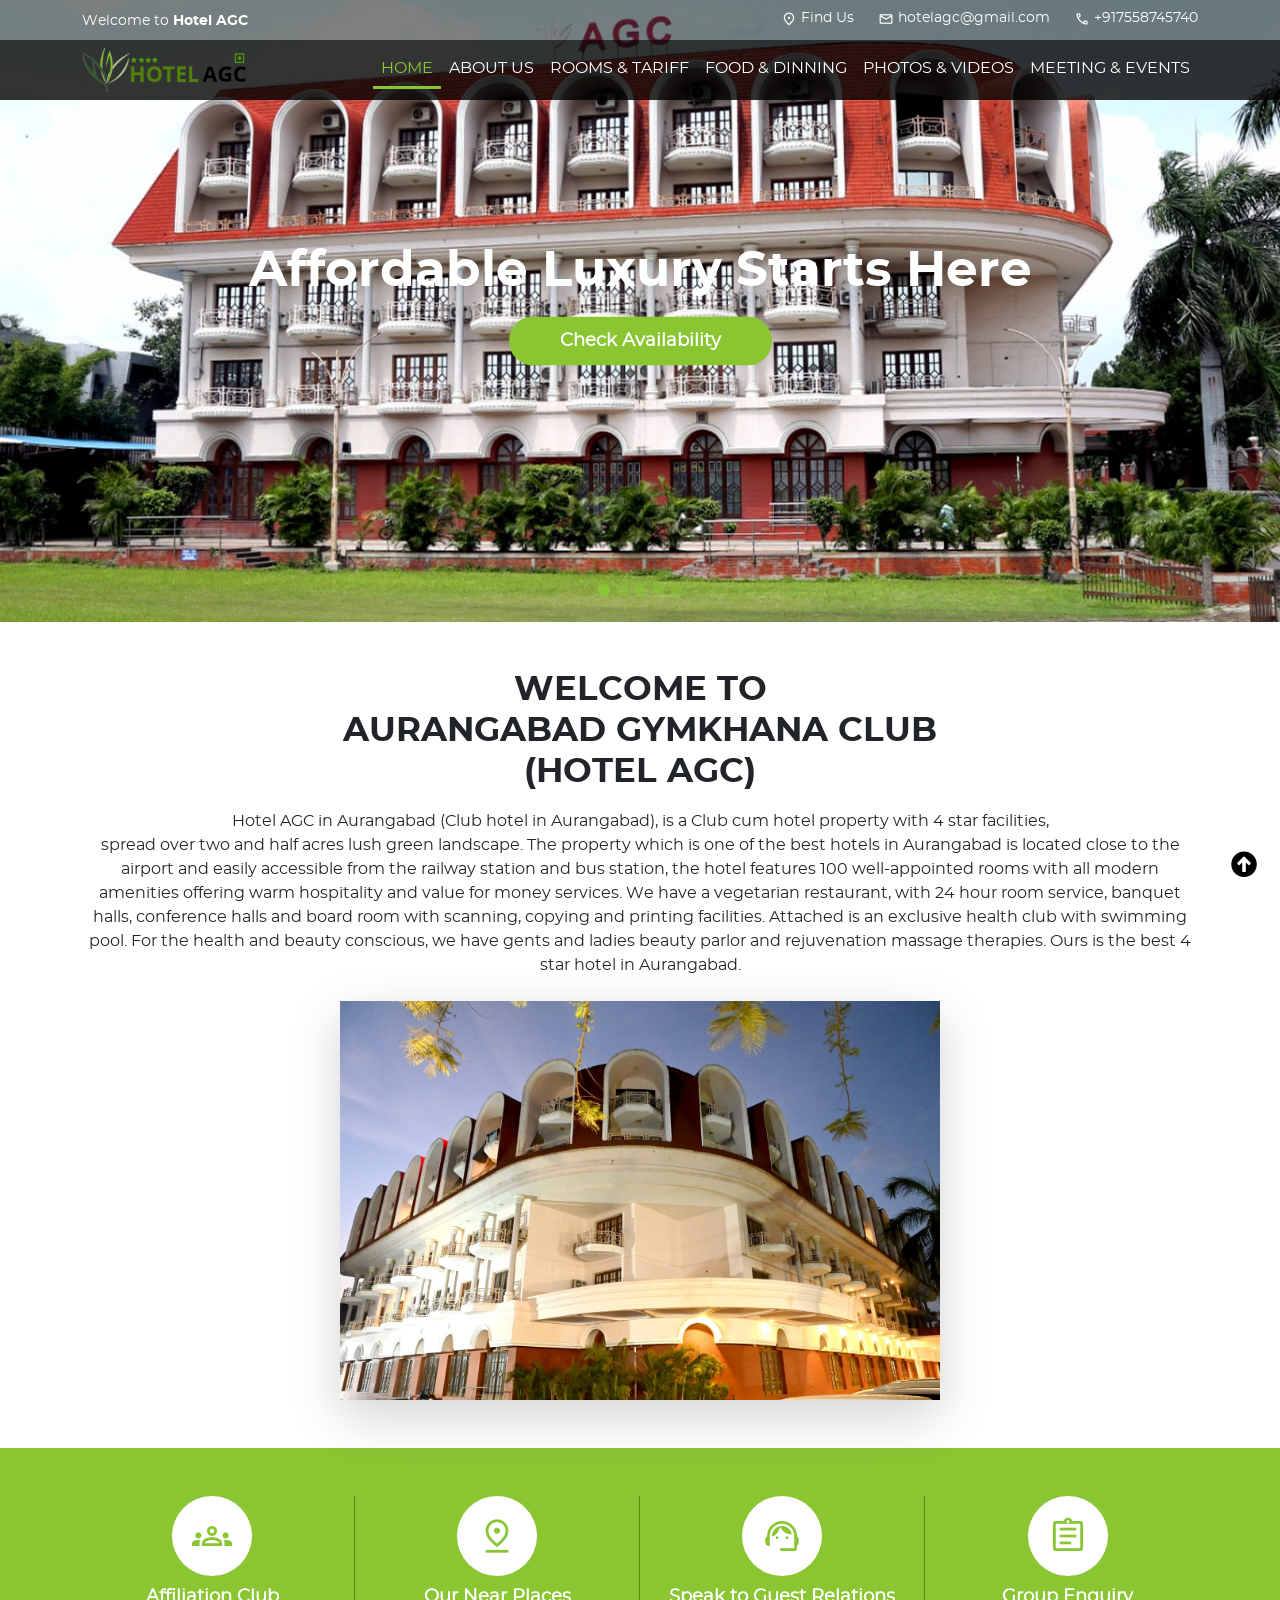
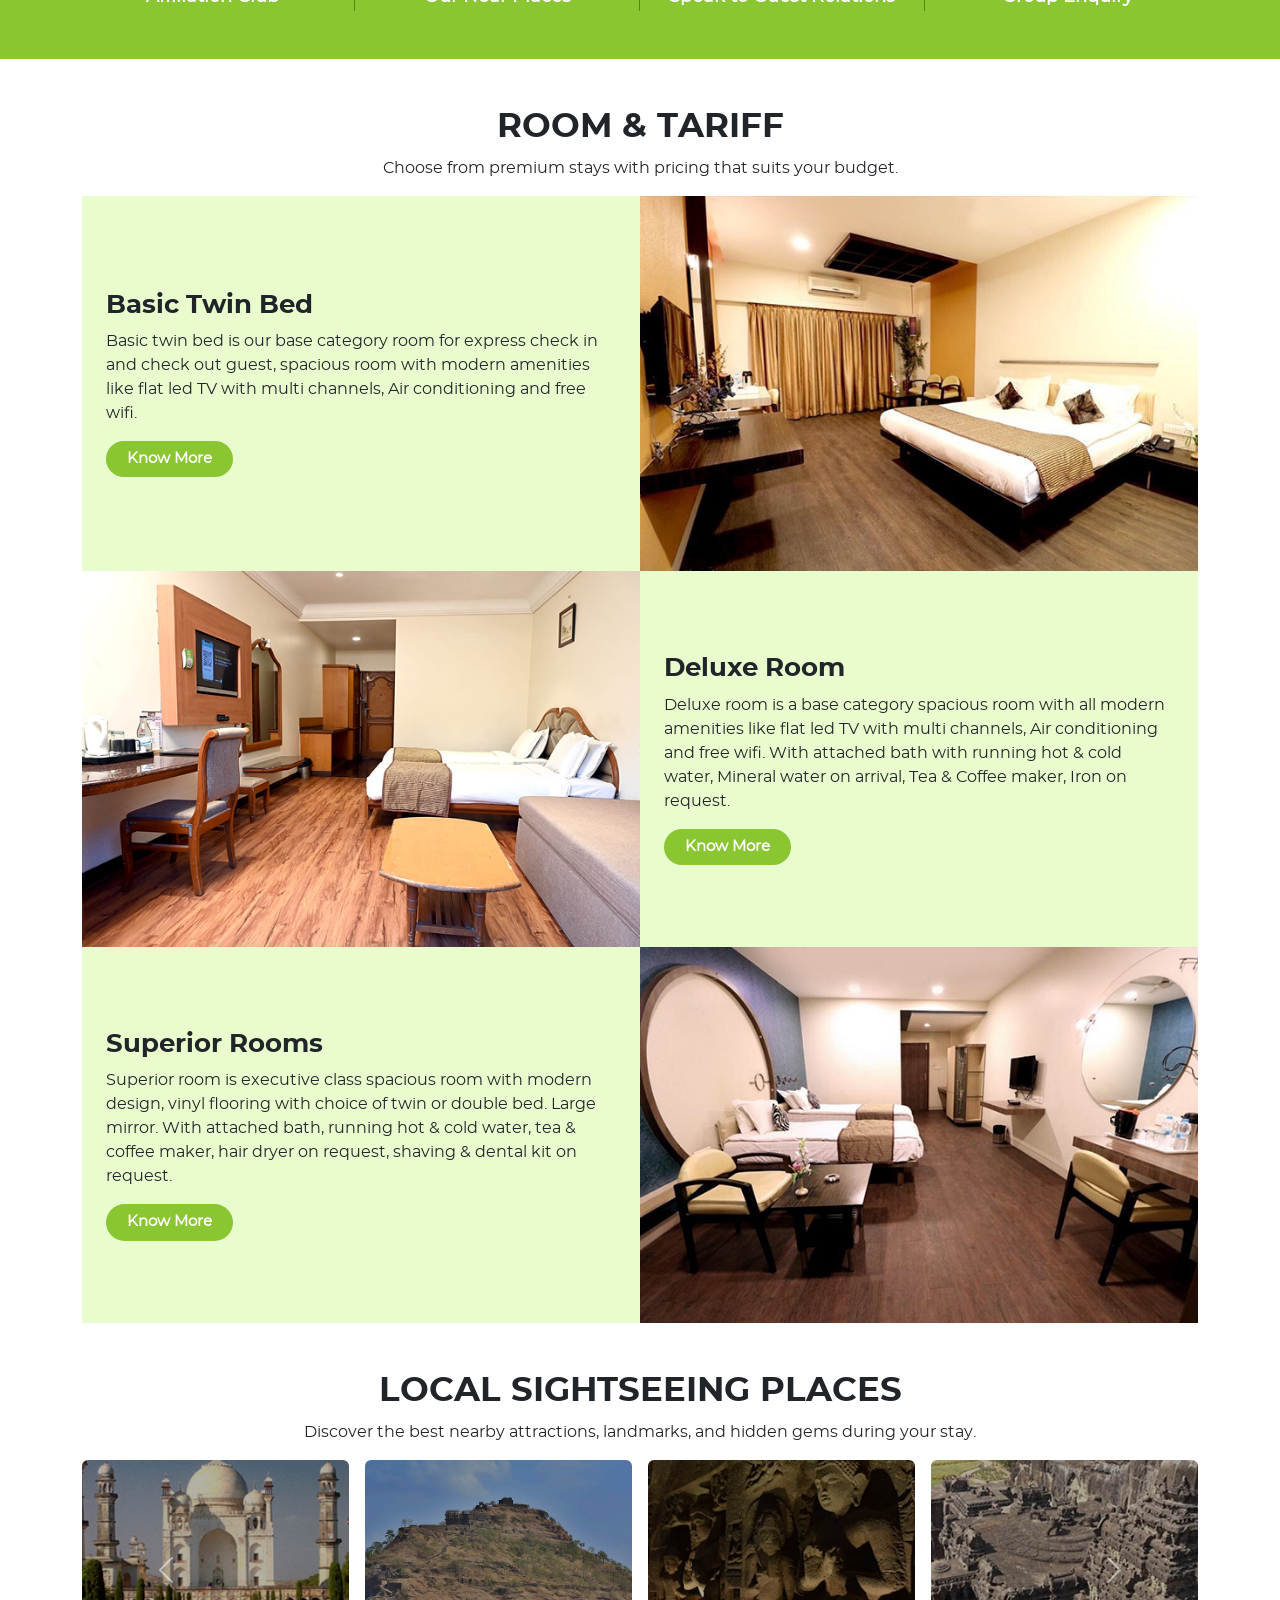
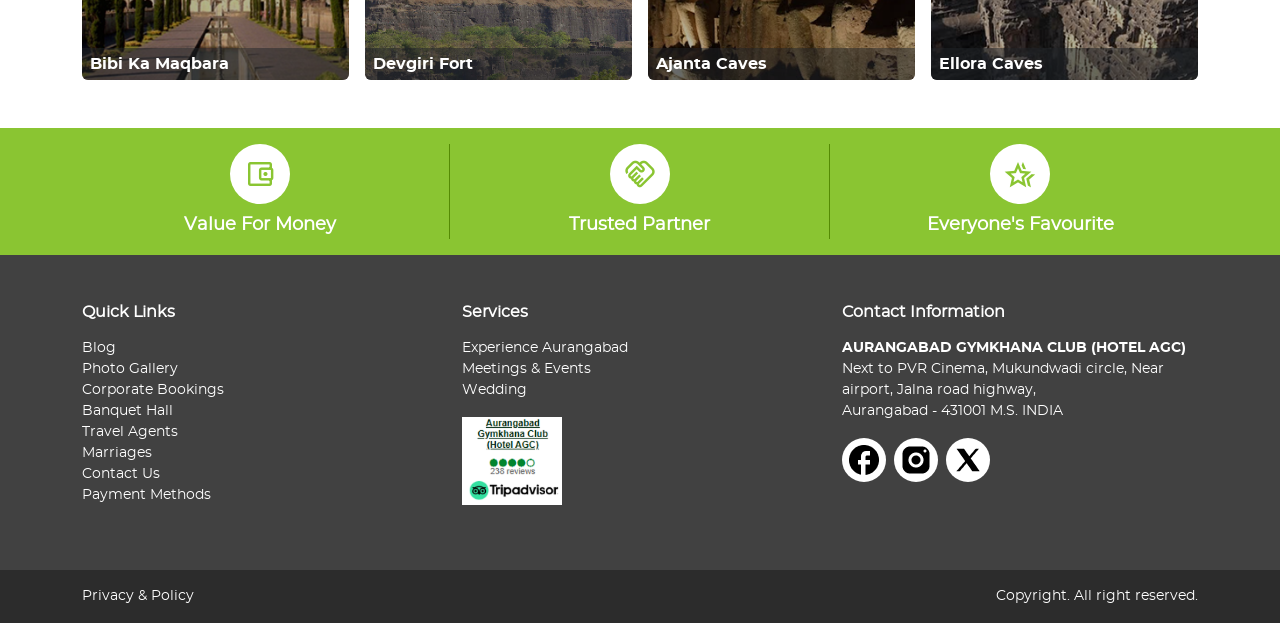
<file: index-v1.html>
<!DOCTYPE html>
<html lang="en">
<head>
    <meta charset="UTF-8">
    <meta name="viewport" content="width=device-width, initial-scale=1.0">
    <title>Hotel AGC</title>
    <link rel="stylesheet" href="css/bootstrap.css">
    <link rel="stylesheet" href="css/style.css">
    <link href="https://fonts.googleapis.com/css2?family=Material+Symbols+Outlined" rel="stylesheet" />
</head>
<body>
    <div id="wrapper">

        <!-- Header -->
        <div class="container-fluid p-0">

            <!-- Slider -->
            <div id="carouselExampleCaptions" class="carousel slide">

                  <!-- Menu -->
            <div class="container-fluid p-0 header-fixed">
              <div class="container-fluid bg-dark-top py-1">
                <div class="container py-1">
                    <div class="row">
                        <div class="col-lg-4 col-12 text-center-ctm"><span class="text-white fs-14">Welcome to <b class="font-bold">Hotel AGC</b></span></div>
                        <div class="col-lg-8 col-12">
                            <ul class="list-unstyled d-flex justify-content-end mb-0 fs-14 fw-bold text-white gapCustom-4 align-items-center">
                                <li class="d-flex align-items-center fw-normal"><i class="material-symbols-outlined me-1 fs-6">location_on</i> Find Us</li>
                                <li class="d-flex align-items-center fw-normal"><i class="material-symbols-outlined me-1 fs-6">email</i>hotelagc@gmail.com</li>
                                <li class="d-flex align-items-center fw-normal"><i class="material-symbols-outlined me-1 fs-6">call</i> +917558745740</li>
                            </ul>
                        </div>
                    </div>
                </div>
              </div>

                <div class="container-fluid bg-dark py-2 px-0 m-0">
                  <div class="container">
                  <div class="row">
                    <div class="col-lg-3 col-3">
                      <img src="images/logo.png" class="img-fluid" style="max-width: 170px;" alt="Logo" />
                    </div>
                    <div class="col-lg-9 col-9">
                      <!-- Navigation -->
                       <nav class="navbar navbar-expand-lg ">
  <div class="container-fluid p-0 m-0">
    <button class="navbar-toggler ms-auto" type="button" data-bs-toggle="collapse" data-bs-target="#navbarSupportedContent" aria-controls="navbarSupportedContent" aria-expanded="false" aria-label="Toggle navigation">
      <span class="navbar-toggler-icon"></span>
    </button>
    <div class="collapse navbar-collapse" id="navbarSupportedContent">
      <ul class="navbar-nav ms-auto mb-2 mb-lg-0">
        <li class="nav-item">
          <a class="nav-link active text-uppercase" aria-current="page" href="index.html">Home</a>
        </li>
        <li class="nav-item">
          <a class="nav-link text-uppercase" href="about-us.html">About us</a>
        </li>
        <li class="nav-item">
          <a class="nav-link text-uppercase" href="rooms-and-tariff.html">Rooms & Tariff</a>
        </li>
        <li class="nav-item">
          <a class="nav-link text-uppercase" href="food-and-dinning.html">Food & Dinning</a>
        </li>
        <li class="nav-item">
          <a class="nav-link text-uppercase" href="photos-and-videos.html"> Photos & videos</a>
        </li>
        <li class="nav-item">
          <a class="nav-link text-uppercase" href="meeting-and-events.html">Meeting & Events</a>
        </li>
      </ul>
    </div>
  </div>
</nav>
                       <!-- Navigation End-->
                    </div>
                  </div>
                </div>
                </div>
            </div>
             <!-- Menu End-->

  <div class="carousel-indicators">
    <button type="button" data-bs-target="#carouselExampleCaptions" data-bs-slide-to="0" class="active" aria-current="true" aria-label="Slide 1"></button>
    <button type="button" data-bs-target="#carouselExampleCaptions" data-bs-slide-to="1" aria-label="Slide 2"></button>
    <button type="button" data-bs-target="#carouselExampleCaptions" data-bs-slide-to="2" aria-label="Slide 3"></button>
    <button type="button" data-bs-target="#carouselExampleCaptions" data-bs-slide-to="3" aria-label="Slide 4"></button>
    <button type="button" data-bs-target="#carouselExampleCaptions" data-bs-slide-to="4" aria-label="Slide 5"></button>
  </div>
  <div class="carousel-inner">
    <div class="carousel-item active">
      <img src="images/slide01.png" class="d-block w-100" alt="...">
      <div class="carousel-caption d-none d-md-block">
        <h5 class="fs-50 font-bold fw-bold mb-3">Affordable Luxury Starts Here</h5>
        <p><a href="https://live.ipms247.com/booking/book-rooms-aurangabadgymkhanaclubpvtltd" target="_blank" rel="noopener noreferrer">
          <button type="button" class="btn btn-green">Check Availability</button>
        </a>
        </p>
      </div>
    </div>
    <div class="carousel-item">
      <img src="images/slide04.png" class="d-block w-100" alt="...">
      <div class="carousel-caption d-none d-md-block">
        <h5 class="fs-50 font-bold fw-bold mb-3">Affordable Luxury Starts Here</h5>
        <p><a href="https://live.ipms247.com/booking/book-rooms-aurangabadgymkhanaclubpvtltd" target="_blank" rel="noopener noreferrer">
          <button type="button" class="btn btn-green">Check Availability</button>
        </a>
</p>
      </div>
    </div>
    <div class="carousel-item">
      <img src="images/slide02.png" class="d-block w-100" alt="...">
      <div class="carousel-caption d-none d-md-block">
        <h5 class="fs-50 font-bold fw-bold mb-3">Affordable Luxury Starts Here</h5>
        <p><a href="https://live.ipms247.com/booking/book-rooms-aurangabadgymkhanaclubpvtltd" target="_blank" rel="noopener noreferrer">
          <button type="button" class="btn btn-green">Check Availability</button>
        </a>
</p>
      </div>
    </div>
    <div class="carousel-item">
      <img src="images/slide05.png" class="d-block w-100" alt="...">
      <div class="carousel-caption d-none d-md-block">
        <h5 class="fs-50 font-bold fw-bold mb-3">Affordable Luxury Starts Here</h5>
        <p><a href="https://live.ipms247.com/booking/book-rooms-aurangabadgymkhanaclubpvtltd" target="_blank" rel="noopener noreferrer">
          <button type="button" class="btn btn-green">Check Availability</button>
        </a>
</p>
      </div>
    </div>
    <div class="carousel-item">
      <img src="images/slide03.png" class="d-block w-100" alt="...">
      <div class="carousel-caption d-none d-md-block">
        <h5 class="fs-50 font-bold fw-bold mb-3">Affordable Luxury Starts Here</h5>
        <p><a href="https://live.ipms247.com/booking/book-rooms-aurangabadgymkhanaclubpvtltd" target="_blank" rel="noopener noreferrer">
          <button type="button" class="btn btn-green">Check Availability</button>
        </a>
</p>
      </div>
    </div>
  </div>
  <button class="carousel-control-prev" type="button" data-bs-target="#carouselExampleCaptions" data-bs-slide="prev">
    <span class="carousel-control-prev-icon" aria-hidden="true"></span>
    <span class="visually-hidden">Previous</span>
  </button>
  <button class="carousel-control-next" type="button" data-bs-target="#carouselExampleCaptions" data-bs-slide="next">
    <span class="carousel-control-next-icon" aria-hidden="true"></span>
    <span class="visually-hidden">Next</span>
  </button>
            </div>
            <!-- Slider End -->
        </div>
        <!-- Header End -->


        <!-- Welcome Section -->
         <div class="container-fluid px-0 py-5">
          <div class="container">

            <div class="row">
              <div class="col-lg-12 text-center">
                <h1 class="fs-34 fw-bold font-bold">WELCOME TO<br>AURANGABAD GYMKHANA CLUB<br>(HOTEL AGC)</h1>
              </div>

              <div class="col-lg-12 text-center mt-2">
                <p class="fs-16 text-center">Hotel AGC in Aurangabad (Club hotel in Aurangabad), is a Club cum hotel property with 4 star facilities,<br>
spread over two and half acres lush green landscape. The property which is one of the best hotels in Aurangabad is located close to the airport and easily accessible from the railway station and bus station, the hotel features 100 well-appointed rooms with all modern amenities offering warm hospitality and value for money services. We have a vegetarian restaurant, with 24 hour room service, banquet halls, conference halls and board room with scanning, copying and printing facilities. Attached is an exclusive health club with swimming pool. For the health and beauty conscious, we have gents and ladies beauty parlor and rejuvenation massage therapies. Ours is the best 4 star hotel in Aurangabad.</p>
              </div>

              <div class="col-lg-12 text-center mt-2">
                <img src="images/hotel-front.jpeg" class="img-fluid shadow-lg" style="width:600px; max-width: 100%;" />
              </div>
            </div>



          </div>
         </div>
         <!-- End Welcome Section -->


         <!-- Mid Section -->
          <div class="container-fluid px-0 py-5 bgGreen text-white">
            <div class="container">
              <div class="row">
              <div class="col-sm-3 col-6 justify-content-center align-items-center d-flex flex-column borderRight">
                <span class="d-flex justify-content-center align-items-center d-block bg-white" style="width: 80px; height: 80px; border-radius: 80%;">
                  <i class="material-symbols-outlined fs-1 textGreen">groups</i>
                </span>
                <div class="text-center mt-2 fs-18 fw-semibold">Affiliation Club</div>
              </div>

            <div class="col-sm-3 col-6 justify-content-center align-items-center d-flex flex-column borderRight">
                <span class="d-flex justify-content-center align-items-center d-block bg-white" style="width: 80px; height: 80px; border-radius: 80%;">
                  <i class="material-symbols-outlined fs-1 textGreen">pin_drop</i>
                </span>
                <div class="text-center mt-2 fs-18 fw-semibold">Our Near Places</div>
              </div>
            <div class="col-sm-3 col-6 justify-content-center align-items-center d-flex flex-column borderRight">
                <span class="d-flex justify-content-center align-items-center d-block bg-white" style="width: 80px; height: 80px; border-radius: 80%;">
                  <i class="material-symbols-outlined fs-1 textGreen">support_agent</i>
                </span>
                <div class="text-center mt-2 fs-18 fw-semibold">Speak to Guest Relations</div>
              </div>
            <div class="col-sm-3 col-6 justify-content-center align-items-center d-flex flex-column">
                <span class="d-flex justify-content-center align-items-center d-block bg-white" style="width: 80px; height: 80px; border-radius: 80%;">
                  <i class="material-symbols-outlined fs-1 textGreen">assignment</i>
                </span>
                <div class="text-center mt-2 fs-18 fw-semibold">Group Enquiry</div>
              </div>
            </div>
            </div>
          </div>
          <!-- End Mid Section  -->


          <!-- Room & Tariff -->
           <div class="container-fluid px-0 py-5">
            <div class="container">


              <div class="row">
                 <div class="col-lg-12 text-center">
                <h1 class="fs-34 fw-bold font-bold text-uppercase">Room & Tariff</h1>
                <p class="fs-16 text-center">Choose from premium stays with pricing that suits your budget.</p>
              </div>
              </div>

              <div class="row g-0">
                <div class="col-lg-6 col-sm-6">
                  <div class="lightGreen h-100 p-4 d-flex flex-column justify-content-center">
                    <h2 class="fw-bold font-bold fs-26">Basic Twin Bed</h2>
                    <p class="fs-16">Basic twin bed is our base category room for express check in and check out guest, spacious room with modern amenities like flat led TV with multi channels, Air conditioning and free wifi.</p>
                    <div><button type="button" class="btn btn-green-small">Know More</button></div>
                  </div>
                </div>
                <div class="col-lg-6 col-sm-6">
                  <img src="images/Basic_01.png" class="img-fluid" />
                </div>
              </div>


              <div class="row g-0">
                <div class="col-lg-6 col-sm-6">
                  <img src="images/Deluxe_01.png" class="img-fluid" />
                </div>
                <div class="col-lg-6 col-sm-6">
                  <div class="lightGreen h-100 p-4 d-flex flex-column justify-content-center">
                    <h2 class="fw-bold font-bold fs-26">Deluxe Room</h2>
                    <p class="fs-16">Deluxe room is a base category spacious room with all modern amenities like flat led TV with multi channels, Air conditioning and free wifi. With attached bath with running hot & cold water, Mineral water on arrival, Tea & Coffee maker, Iron on request.</p>
                    <div><button type="button" class="btn btn-green-small">Know More</button></div>
                  </div>
                </div>
              </div>

              <div class="row g-0">
                <div class="col-lg-6 col-sm-6">
                  <div class="lightGreen h-100 p-4 d-flex flex-column justify-content-center">
                    <h2 class="fw-bold font-bold fs-26">Superior Rooms</h2>
                    <p class="fs-16">Superior room is executive class spacious room with modern design, vinyl flooring with choice of twin or double bed. Large mirror. With attached bath, running hot & cold water, tea & coffee maker, hair dryer on request, shaving & dental kit on request.</p>
                    <div><button type="button" class="btn btn-green-small">Know More</button></div>
                  </div>
                </div>
                <div class="col-lg-6 col-sm-6">
                  <img src="images/Superior_01.png" class="img-fluid" />
                </div>
              </div>


            </div>
           </div>
           <!-- End Room & Tariff -->


           <!-- Sightseeing Places -->
            <div class="container-fluid px-0 pt-0 pb-5">
            <div class="container">
              
              <div class="row">
                <div class="col-lg-12 text-center">
                <h1 class="fs-34 fw-bold font-bold text-uppercase">Local Sightseeing Places</h1>
                <p class="fs-16 text-center">Discover the best nearby attractions, landmarks, and hidden gems during your stay.</p>
              </div>
              </div>


              <div class="row">
                <div class="col-lg-12">
                  <!-- Slider -->
                  <div id="carouselFourImages" class="carousel slide" data-bs-ride="carousel">
                    <div class="carousel-inner">
                      <div class="carousel-item active">
                        <div class="row g-3">
                          <div class="col-6 col-md-3">
                            <div class="position-relative overflow-hidden rounded">
                              <img src="images/Bibi-Ka-Maqbara.png" class="d-block w-100" style="height: 220px; object-fit: cover;" alt="Sightseeing 1">
                              <div class="position-absolute bottom-0 start-0 w-100 bg-dark bg-opacity-50 text-white px-2 py-1">
                                <strong>Bibi Ka Maqbara</strong>
                              </div>
                            </div>
                          </div>
                          <div class="col-6 col-md-3">
                            <div class="position-relative overflow-hidden rounded">
                              <img src="images/Devgiri-Fort.png" class="d-block w-100" style="height: 220px; object-fit: cover;" alt="Sightseeing 2">
                              <div class="position-absolute bottom-0 start-0 w-100 bg-dark bg-opacity-50 text-white px-2 py-1">
                                <strong>Devgiri Fort</strong>
                              </div>
                            </div>
                          </div>
                          <div class="col-6 col-md-3">
                            <div class="position-relative overflow-hidden rounded">
                              <img src="images/Ajanta-Caves.png" class="d-block w-100" style="height: 220px; object-fit: cover;" alt="Sightseeing 3">
                              <div class="position-absolute bottom-0 start-0 w-100 bg-dark bg-opacity-50 text-white px-2 py-1">
                                <strong>Ajanta Caves</strong>
                              </div>
                            </div>
                          </div>
                          <div class="col-6 col-md-3">
                            <div class="position-relative overflow-hidden rounded">
                              <img src="images/Ellora-Caves.png" class="d-block w-100" style="height: 220px; object-fit: cover;" alt="Sightseeing 4">
                              <div class="position-absolute bottom-0 start-0 w-100 bg-dark bg-opacity-50 text-white px-2 py-1">
                                <strong>Ellora Caves</strong>
                              </div>
                            </div>
                          </div>
                        </div>
                      </div>

                      <div class="carousel-item">
                        <div class="row g-3">
                          <div class="col-6 col-md-3">
                            <div class="position-relative overflow-hidden rounded">
                              <img src="images/Bibi-Ka-Maqbara.png" class="d-block w-100" style="height: 220px; object-fit: cover;" alt="Sightseeing 5">
                              <div class="position-absolute bottom-0 start-0 w-100 bg-dark bg-opacity-50 text-white px-2 py-1">
                                <strong>Bibi Ka Maqbara</strong>
                              </div>
                            </div>
                          </div>
                          <div class="col-6 col-md-3">
                            <div class="position-relative overflow-hidden rounded">
                              <img src="images/Devgiri-Fort.png" class="d-block w-100" style="height: 220px; object-fit: cover;" alt="Sightseeing 6">
                              <div class="position-absolute bottom-0 start-0 w-100 bg-dark bg-opacity-50 text-white px-2 py-1">
                                <strong>Devgiri Fort.</strong>
                              </div>
                            </div>
                          </div>
                          <div class="col-6 col-md-3">
                            <div class="position-relative overflow-hidden rounded">
                              <img src="images/Ajanta-Caves.png" class="d-block w-100" style="height: 220px; object-fit: cover;" alt="Sightseeing 7">
                              <div class="position-absolute bottom-0 start-0 w-100 bg-dark bg-opacity-50 text-white px-2 py-1">
                                <strong>City View</strong>
                              </div>
                            </div>
                          </div>
                          <div class="col-6 col-md-3">
                            <div class="position-relative overflow-hidden rounded">
                              <img src="images/Ellora-Caves.png" class="d-block w-100" style="height: 220px; object-fit: cover;" alt="Sightseeing 8">
                              <div class="position-absolute bottom-0 start-0 w-100 bg-dark bg-opacity-50 text-white px-2 py-1">
                                <strong>Ellora Caves</strong>
                              </div>
                            </div>
                          </div>
                        </div>
                      </div>
                    </div>
                    <button class="carousel-control-prev" type="button" data-bs-target="#carouselFourImages" data-bs-slide="prev">
                      <span class="carousel-control-prev-icon" aria-hidden="true"></span>
                      <span class="visually-hidden">Previous</span>
                    </button>
                    <button class="carousel-control-next" type="button" data-bs-target="#carouselFourImages" data-bs-slide="next">
                      <span class="carousel-control-next-icon" aria-hidden="true"></span>
                      <span class="visually-hidden">Next</span>
                    </button>
                  </div>
                   <!-- End Slider -->
                </div>
              </div>
              
            </div>
          </div>
          <!-- End Sightseeing Places -->


          <!-- Footer -->
            <div class="container-fluid px-0 py-3 bgGreen text-white">
            <div class="container">
              <div class="row">
            <div class="col-sm-4 col-4 justify-content-center align-items-center d-flex flex-column borderRight">
                <span class="d-flex justify-content-center align-items-center d-block bg-white" style="width: 60px; height: 60px; border-radius: 80%;">
                  <i class="material-symbols-outlined fs-2 textGreen">account_balance_wallet</i>
                </span>
                <div class="text-center mt-2 fs-18 fw-semibold">Value For Money</div>
              </div>
            <div class="col-sm-4 col-4 justify-content-center align-items-center d-flex flex-column borderRight">
                <span class="d-flex justify-content-center align-items-center d-block bg-white" style="width: 60px; height: 60px; border-radius: 80%;">
                  <i class="material-symbols-outlined fs-2 textGreen">handshake</i>
                </span>
                <div class="text-center mt-2 fs-18 fw-semibold">Trusted Partner</div>
              </div>
            <div class="col-sm-4 col-4 justify-content-center align-items-center d-flex flex-column">
                <span class="d-flex justify-content-center align-items-center d-block bg-white" style="width: 60px; height: 60px; border-radius: 80%;">
                  <i class="material-symbols-outlined fs-2 textGreen">hotel_class</i>
                </span>
                <div class="text-center mt-2 fs-18 fw-semibold">Everyone's Favourite</div>
              </div>
            </div>
            </div>
          </div>



          <div class="container-fluid px-0 py-5 footerBgColor text-white">
            <div class="container">
              <div class="row">
                <div class="col-lg-4 col-sm-4 col-4">
                  <h6 class="fw-semibold fs-16 text-white">Quick Links</h6>
                  <ul class="list-unstyled mt-3 fs-14 fw-normal">
                    <li><a href="#" class="text-white text-decoration-none">Blog</a></li>
                    <li><a href="#" class="text-white text-decoration-none">Photo Gallery</a></li>
                    <li><a href="#" class="text-white text-decoration-none">Corporate Bookings</a></li>
                    <li><a href="#" class="text-white text-decoration-none">Banquet Hall</a></li>
                    <li><a href="#" class="text-white text-decoration-none">Travel Agents</a></li>
                    <li><a href="#" class="text-white text-decoration-none">Marriages</a></li>
                    <li><a href="#" class="text-white text-decoration-none">Contact Us</a></li>
                    <li><a href="#" class="text-white text-decoration-none">Payment Methods</a></li>
                  </ul>
                </div>

                <div class="col-lg-4 col-sm-4 col-4">
                  <h6 class="fw-semibold fs-16 text-white">Services</h6>
                  <ul class="list-unstyled mt-3 fs-14 fw-normal">
                    <li><a href="#" class="text-white text-decoration-none">Experience Aurangabad</a></li>
                    <li><a href="#" class="text-white text-decoration-none">Meetings & Events</a></li>
                    <li><a href="#" class="text-white text-decoration-none">Wedding</a></li>
                  </ul>
                  <div><img src="images/tripadviser.png" class="img-fluid" style="max-width: 100px;" /></div>
                </div>

                <div class="col-lg-4 col-sm-4 col-4">
                  <h6 class="fw-semibold fs-16 text-white">Contact Information</h6>
                  <ul class="list-unstyled mt-3 fs-14 fw-normal">
                    <li><b class="font-bold">AURANGABAD GYMKHANA CLUB (HOTEL AGC)</b><br> 
                      Next to PVR Cinema, Mukundwadi circle, Near airport, Jalna road highway,<br>Aurangabad - 431001 M.S. INDIA</li>
                  </ul>

                  <div class="d-flex align-item-center gap-2">
                    <span class="bg-white d-block d-flex align-items-center justify-content-center" style="width: 44px; height: 44px; border-radius: 100%;">
                      <img src="images/Facebook.png" class="img-fluid" />
                    </span>
                    <span class="bg-white d-block d-flex align-items-center justify-content-center" style="width: 44px; height: 44px; border-radius: 100%;">
                      <img src="images/Instagram.png" class="img-fluid" />
                    </span>
                    <span class="bg-white d-block d-flex align-items-center justify-content-center" style="width: 44px; height: 44px; border-radius: 100%;">
                      <img src="images/X.png" class="img-fluid" />
                    </span>
                  </div>
                </div>
              </div>
            </div>
          </div>

          <div class="container-fluid px-0 py-3 footerDarkBgColor text-white">
            <div class="container">
              <div class="row">
                <div class="col-4 fs-14 fw-normal">Privacy & Policy</div>
                <div class="col-8 fs-14 fw-normal text-end">Copyright. All right reserved.</div>
              </div>
            </div>
          </div>
           <!-- End Footer -->

            <!-- Back to Top -->
             <button id="backToTop" aria-label="Back to top">
              <img src="./images/back-to-top.png" />
            </button>
             <!-- End back to Top -->


        </div> 
    <script src="js/bootstrap.bundle.js"></script>
    <script>
  document.getElementById("backToTop").addEventListener("click", () => {
    window.scrollTo({
      top: 0,
      behavior: "smooth",
    });
  });
</script>
</body>
</html>
</file>
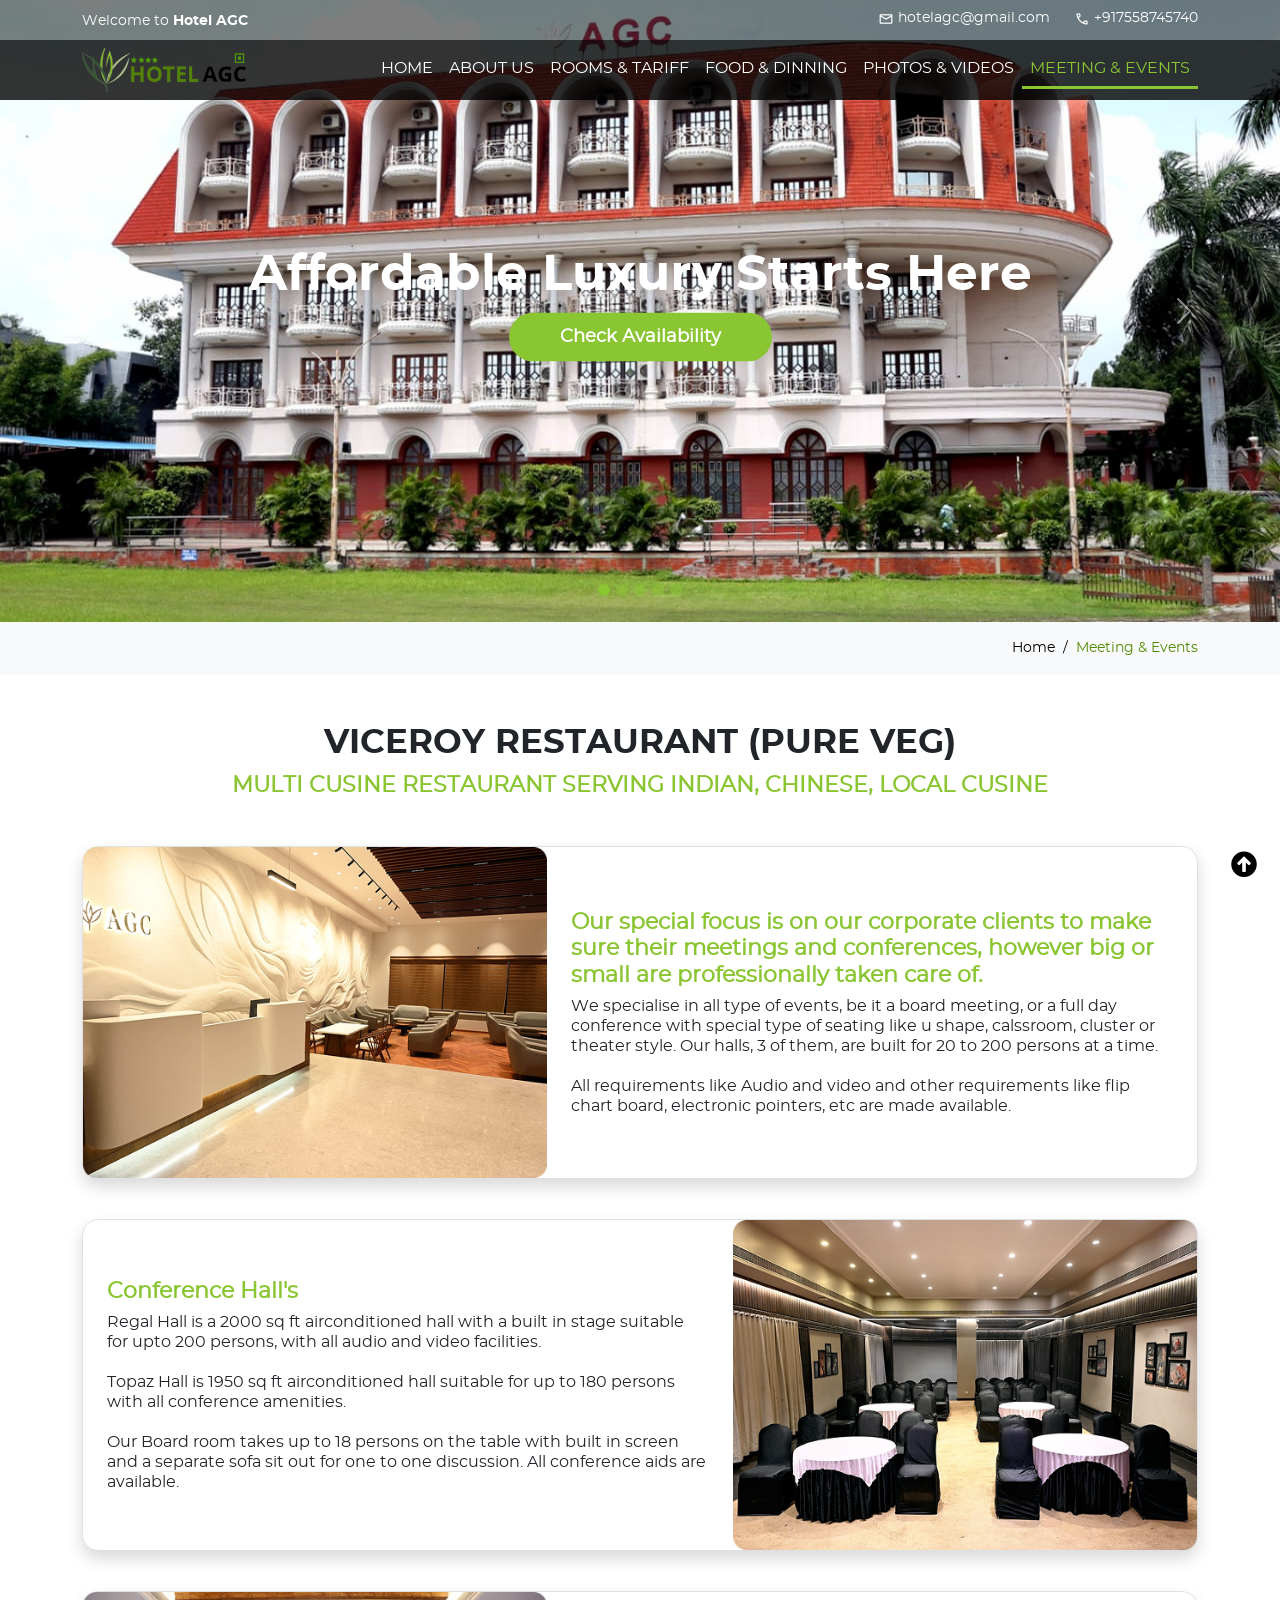
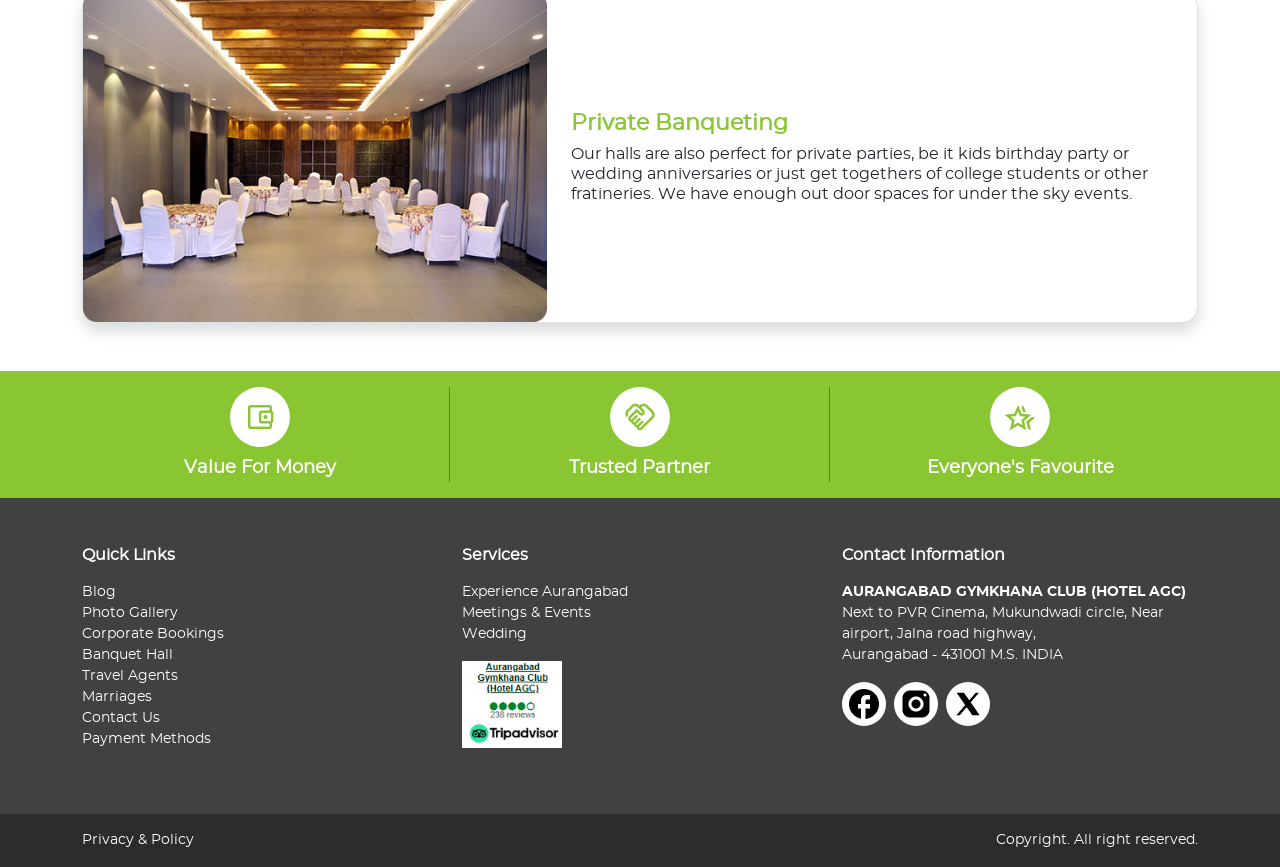
<file: meeting-and-events.html>
<!DOCTYPE html>
<html lang="en">
<head>
    <meta charset="UTF-8">
    <meta name="viewport" content="width=device-width, initial-scale=1.0">
    <title>Hotel AGC</title>
    <link rel="stylesheet" href="css/bootstrap.css">
    <link rel="stylesheet" href="css/style.css">
    <link href="https://fonts.googleapis.com/css2?family=Material+Symbols+Outlined" rel="stylesheet" />
    <!--  -->
<style>
  .header-fixed {
    position: sticky;
    top: 0;
    z-index: 1030;
  }

    .justifyContentEnd {
  justify-content: flex-end !important;
}

@media (max-width: 575.98px) {
    .justifyContentEnd {
  justify-content: space-between !important;
}
  }

  @media (max-width: 991.98px) {
    .header-fixed {
      position: fixed !important;
      top: 0;
      left: 0;
      right: 0;
      width: 100%;
      z-index: 1030;
    }

    #carouselExampleCaptions {
      padding-top: 120px;
    }
  }
</style>
<!--  -->

</head>
<body>
    <div id="wrapper">

        <!-- Header -->
        <div class="container-fluid p-0">

            <!-- Slider -->
            <div id="carouselExampleCaptions" class="carousel slide">

                  <!-- Menu -->
            <div class="container-fluid p-0 header-fixed">
              <div class="container-fluid bg-dark-top py-1">
                <div class="container py-1">
                    <div class="row">
                        <div class="col-lg-4 col-12 text-center-ctm"><span class="text-white fs-14">Welcome to <b class="font-bold">Hotel AGC</b></span></div>
                        <div class="col-lg-8 col-12">
                            <ul class="list-unstyled d-flex justifyContentEnd mb-0 fs-14 fw-bold text-white gapCustom-4 align-items-center">
                                
                                <li class="d-flex align-items-center fw-normal"><i class="material-symbols-outlined me-1 fs-6">email</i>hotelagc@gmail.com</li>
                                <li class="d-flex align-items-center fw-normal"><i class="material-symbols-outlined me-1 fs-6">call</i> +917558745740</li>
                            </ul>
                        </div>
                    </div>
                </div>
              </div>

                <div class="container-fluid bg-dark py-2 px-0 m-0">
                  <div class="container">
                  <div class="row">
                    <div class="col-lg-3 col-3">
                      <img src="images/logo.png" class="img-fluid" style="max-width: 170px;" alt="Logo" />
                    </div>
                    <div class="col-lg-9 col-9">
                      <!-- Navigation -->
                       <nav class="navbar navbar-expand-lg ">
  <div class="container-fluid p-0 m-0">
    <button class="navbar-toggler ms-auto" type="button" data-bs-toggle="collapse" data-bs-target="#navbarSupportedContent" aria-controls="navbarSupportedContent" aria-expanded="false" aria-label="Toggle navigation">
      <span class="navbar-toggler-icon"></span>
    </button>
    <div class="collapse navbar-collapse" id="navbarSupportedContent">
      <ul class="navbar-nav ms-auto mb-2 mb-lg-0">
        <li class="nav-item">
          <a class="nav-link text-uppercase" aria-current="page" href="index.html">Home</a>
        </li>
        <li class="nav-item">
          <a class="nav-link text-uppercase" href="about-us.html">About us</a>
        </li>
        <li class="nav-item">
          <a class="nav-link text-uppercase" href="rooms-and-tariff.html">Rooms & Tariff</a>
        </li>
        <li class="nav-item">
          <a class="nav-link text-uppercase" href="food-and-dinning.html">Food & Dinning</a>
        </li>
        <li class="nav-item">
          <a class="nav-link text-uppercase" href="photos-and-videos.html"> Photos & videos</a>
        </li>
        <li class="nav-item">
          <a class="nav-link active text-uppercase" href="meeting-and-events.html">Meeting & Events</a>
        </li>
      </ul>
    </div>
  </div>
</nav>
                       <!-- Navigation End-->
                    </div>
                  </div>
                </div>
                </div>
            </div>
             <!-- Menu End-->

  <div class="carousel-indicators">
    <button type="button" data-bs-target="#carouselExampleCaptions" data-bs-slide-to="0" class="active" aria-current="true" aria-label="Slide 1"></button>
    <button type="button" data-bs-target="#carouselExampleCaptions" data-bs-slide-to="1" aria-label="Slide 2"></button>
    <button type="button" data-bs-target="#carouselExampleCaptions" data-bs-slide-to="2" aria-label="Slide 3"></button>
    <button type="button" data-bs-target="#carouselExampleCaptions" data-bs-slide-to="3" aria-label="Slide 4"></button>
    <button type="button" data-bs-target="#carouselExampleCaptions" data-bs-slide-to="4" aria-label="Slide 5"></button>
  </div>
  <div class="carousel-inner">
    <div class="carousel-item active">
      <img src="images/slide01.png" class="d-block w-100" alt="...">
      <div class="carousel-caption d-block">
        <h5 class="fsHeading-50 font-bold fw-bold mb-2">Affordable Luxury Starts Here</h5>
        <p><a href="https://live.ipms247.com/booking/book-rooms-aurangabadgymkhanaclubpvtltd" target="_blank" rel="noopener noreferrer">
          <button type="button" class="btn btn-green">Check Availability</button>
        </a>
        </p>
      </div>
    </div>
    <div class="carousel-item">
      <img src="images/slide04.png" class="d-block w-100" alt="...">
      <div class="carousel-caption d-block">
        <h5 class="fsHeading-50 font-bold fw-bold mb-2">Affordable Luxury Starts Here</h5>
        <p><a href="https://live.ipms247.com/booking/book-rooms-aurangabadgymkhanaclubpvtltd" target="_blank" rel="noopener noreferrer">
          <button type="button" class="btn btn-green">Check Availability</button>
        </a>
</p>
      </div>
    </div>
    <div class="carousel-item">
      <img src="images/slide02.png" class="d-block w-100" alt="...">
      <div class="carousel-caption d-block">
        <h5 class="fsHeading-50 font-bold fw-bold mb-2">Affordable Luxury Starts Here</h5>
        <p><a href="https://live.ipms247.com/booking/book-rooms-aurangabadgymkhanaclubpvtltd" target="_blank" rel="noopener noreferrer">
          <button type="button" class="btn btn-green">Check Availability</button>
        </a>
</p>
      </div>
    </div>
    <div class="carousel-item">
      <img src="images/slide05.png" class="d-block w-100" alt="...">
      <div class="carousel-caption d-block">
        <h5 class="fsHeading-50 font-bold fw-bold mb-2">Affordable Luxury Starts Here</h5>
        <p><a href="https://live.ipms247.com/booking/book-rooms-aurangabadgymkhanaclubpvtltd" target="_blank" rel="noopener noreferrer">
          <button type="button" class="btn btn-green">Check Availability</button>
        </a>
</p>
      </div>
    </div>
    <div class="carousel-item">
      <img src="images/slide03.png" class="d-block w-100" alt="...">
      <div class="carousel-caption d-block">
        <h5 class="fsHeading-50 font-bold fw-bold mb-2">Affordable Luxury Starts Here</h5>
        <p><a href="https://live.ipms247.com/booking/book-rooms-aurangabadgymkhanaclubpvtltd" target="_blank" rel="noopener noreferrer">
          <button type="button" class="btn btn-green">Check Availability</button>
        </a>
</p>
      </div>
    </div>
  </div>
  <button class="carousel-control-prev" type="button" data-bs-target="#carouselExampleCaptions" data-bs-slide="prev">
    <span class="carousel-control-prev-icon" aria-hidden="true"></span>
    <span class="visually-hidden">Previous</span>
  </button>
  <button class="carousel-control-next" type="button" data-bs-target="#carouselExampleCaptions" data-bs-slide="next">
    <span class="carousel-control-next-icon" aria-hidden="true"></span>
    <span class="visually-hidden">Next</span>
  </button>
            </div>
            <!-- Slider End -->
        </div>
        <!-- Header End -->


        <!-- Breadcrumb -->
         <div class="container-fluid px-0 py-3 bg-light">
          <div class="container">
            <nav aria-label="breadcrumb" class="ms-auto d-flex justify-content-end">
              <ul class="breadcrumb mb-0 fs-14 fw-medium">
                <li class="breadcrumb-item"><a href="index.html" class="text-decoration-none">Home</a></li>
                <li class="breadcrumb-item active" aria-current="page"><a href="meeting-and-events.html" class="text-decoration-none">Meeting & Events</a></li>
              </ul>
            </nav>
          </div>
         </div>
         <!-- End Breadcrumb -->


         <!-- Room & Tariff -->
           <div class="container-fluid px-0 py-5">
            <div class="container">


              <div class="row">
                 <div class="col-lg-12 text-center">
                <h1 class="fs-34 fw-bold font-bold text-uppercase">Viceroy Restaurant (Pure Veg)</h1>
                <h2 class="fw-bold text-uppercase fs-22 textGreen">Multi cusine restaurant serving indian, chinese, local cusine</h2>
              </div>
              </div>


              <div class="row mt-20">
                <div class="col-md-12 mt-20">
                  <div class="row g-0 bg-white shadow border borderRadius16">
                    <div class="col-lg-5 col-md-5"><img src="./images/corporate_clients_01.png" class="img-fluid" /></div>
                    <div class="col-lg-7 col-md-7">
                      <div class="p-4 d-flex flex-column justify-content-center h-100">
                      <h4 class="m-0 p-0 fs-22 fw-bold textGreen">Our special focus is on our corporate clients to make sure their meetings and conferences, however big or small are professionally taken care of.</h4>
                      <p class="fs-16 m-0 p-0 lh-sm mt-2">
                        We specialise in all type of events, be it a board meeting, or a full day conference with special type of seating like u shape, calssroom, cluster or theater style. Our halls, 3 of them, are built for 20 to 200 persons at a time.
                        <br /><br />
                        All requirements like Audio and video and other requirements like flip chart board, electronic pointers, etc are made available.
                      </p>
                      </div>
                    </div>
                  </div>
                </div>                
              </div>


              <div class="row mt-20">
                <div class="col-md-12 mt-20">
                  <div class="row g-0 bg-white shadow border borderRadius16">
                    <div class="col-lg-7 col-md-7">
                      <div class="p-4 d-flex flex-column justify-content-center h-100">
                      <h4 class="m-0 p-0 fs-22 fw-bold textGreen">Conference Hall's</h4>
                      <p class="fs-16 m-0 p-0 lh-sm mt-2">
                       Regal Hall is a 2000 sq ft airconditioned hall with a built in stage suitable for upto 200 persons, with all audio and video facilities.
                       <br /><br />
                       Topaz Hall is 1950 sq ft airconditioned hall suitable for up to 180 persons with all conference amenities.
                       <br /><br />
                       Our Board room takes up to 18 persons on the table with built in screen and a separate sofa sit out for one to one discussion. All conference aids are available.
                      </p>
                      </div>
                    </div>

                    <div class="col-lg-5 col-md-5"><img src="./images/Conference-Hall.png" class="img-fluid" /></div>
                  </div>
                </div>                
              </div>


              <div class="row mt-20">
                <div class="col-md-12 mt-20">
                  <div class="row g-0 bg-white shadow border borderRadius16">
                    <div class="col-lg-5 col-md-5"><img src="./images/Private_Banqueting_01.png" class="img-fluid" /></div>
                    <div class="col-lg-7 col-md-7">
                      <div class="p-4 d-flex flex-column justify-content-center h-100">
                      <h4 class="m-0 p-0 fs-22 fw-bold textGreen">Private Banqueting</h4>
                      <p class="fs-16 m-0 p-0 lh-sm mt-2">
                        Our halls are also perfect for private parties, be it kids birthday party or wedding anniversaries or just get togethers of college students or other fratineries. We have enough out door spaces for under the sky events.
                      </p>
                      </div>
                    </div>
                  </div>
                </div>                
              </div>


            </div>
           </div>
           <!-- End Room & Tariff -->



           

          <!-- Footer -->
            <div class="container-fluid px-0 py-3 bgGreen text-white">
            <div class="container">
              <div class="row">
            <div class="col-sm-4 col-4 justify-content-center align-items-center d-flex flex-column borderRight">
                <span class="d-flex justify-content-center align-items-center d-block bg-white" style="width: 60px; height: 60px; border-radius: 80%;">
                  <i class="material-symbols-outlined fs-2 textGreen">account_balance_wallet</i>
                </span>
                <div class="text-center mt-2 fs-18 fw-semibold">Value For Money</div>
              </div>
            <div class="col-sm-4 col-4 justify-content-center align-items-center d-flex flex-column borderRight">
                <span class="d-flex justify-content-center align-items-center d-block bg-white" style="width: 60px; height: 60px; border-radius: 80%;">
                  <i class="material-symbols-outlined fs-2 textGreen">handshake</i>
                </span>
                <div class="text-center mt-2 fs-18 fw-semibold">Trusted Partner</div>
              </div>
            <div class="col-sm-4 col-4 justify-content-center align-items-center d-flex flex-column">
                <span class="d-flex justify-content-center align-items-center d-block bg-white" style="width: 60px; height: 60px; border-radius: 80%;">
                  <i class="material-symbols-outlined fs-2 textGreen">hotel_class</i>
                </span>
                <div class="text-center mt-2 fs-18 fw-semibold">Everyone's Favourite</div>
              </div>
            </div>
            </div>
          </div>



          <div class="container-fluid px-0 py-5 footerBgColor text-white">
            <div class="container">
              <div class="row">
                <div class="col-lg-4 col-sm-4 col-4">
                  <h6 class="fw-semibold fs-16 text-white">Quick Links</h6>
                  <ul class="list-unstyled mt-3 fs-14 fw-normal">
                    <li><a href="#" class="text-white text-decoration-none">Blog</a></li>
                    <li><a href="#" class="text-white text-decoration-none">Photo Gallery</a></li>
                    <li><a href="#" class="text-white text-decoration-none">Corporate Bookings</a></li>
                    <li><a href="#" class="text-white text-decoration-none">Banquet Hall</a></li>
                    <li><a href="#" class="text-white text-decoration-none">Travel Agents</a></li>
                    <li><a href="#" class="text-white text-decoration-none">Marriages</a></li>
                    <li><a href="#" class="text-white text-decoration-none">Contact Us</a></li>
                    <li><a href="#" class="text-white text-decoration-none">Payment Methods</a></li>
                  </ul>
                </div>

                <div class="col-lg-4 col-sm-4 col-4">
                  <h6 class="fw-semibold fs-16 text-white">Services</h6>
                  <ul class="list-unstyled mt-3 fs-14 fw-normal">
                    <li><a href="#" class="text-white text-decoration-none">Experience Aurangabad</a></li>
                    <li><a href="#" class="text-white text-decoration-none">Meetings & Events</a></li>
                    <li><a href="#" class="text-white text-decoration-none">Wedding</a></li>
                  </ul>
                  <div><img src="images/tripadviser.png" class="img-fluid" style="max-width: 100px;" /></div>
                </div>

                <div class="col-lg-4 col-sm-4 col-4">
                  <h6 class="fw-semibold fs-16 text-white">Contact Information</h6>
                  <ul class="list-unstyled mt-3 fs-14 fw-normal">
                    <li><b class="font-bold">AURANGABAD GYMKHANA CLUB (HOTEL AGC)</b><br> 
                      Next to PVR Cinema, Mukundwadi circle, Near airport, Jalna road highway,<br>Aurangabad - 431001 M.S. INDIA</li>
                  </ul>

                  <div class="d-flex align-item-center gap-2">
                    <span class="bg-white d-block d-flex align-items-center justify-content-center" style="width: 44px; height: 44px; border-radius: 100%;">
                      <img src="images/Facebook.png" class="img-fluid" />
                    </span>
                    <span class="bg-white d-block d-flex align-items-center justify-content-center" style="width: 44px; height: 44px; border-radius: 100%;">
                      <img src="images/Instagram.png" class="img-fluid" />
                    </span>
                    <span class="bg-white d-block d-flex align-items-center justify-content-center" style="width: 44px; height: 44px; border-radius: 100%;">
                      <img src="images/X.png" class="img-fluid" />
                    </span>
                  </div>
                </div>
              </div>
            </div>
          </div>

          <div class="container-fluid px-0 py-3 footerDarkBgColor text-white">
            <div class="container">
              <div class="row">
                <div class="col-4 fs-14 fw-normal">Privacy & Policy</div>
                <div class="col-8 fs-14 fw-normal text-end">Copyright. All right reserved.</div>
              </div>
            </div>
          </div>
           <!-- End Footer -->

           <!-- Back to Top -->
             <button id="backToTop" aria-label="Back to top">
              <img src="./images/back-to-top.png" />
            </button>
             <!-- End back to Top -->


        </div> 
    <script src="js/bootstrap.bundle.js"></script>
    <script>
  document.getElementById("backToTop").addEventListener("click", () => {
    window.scrollTo({
      top: 0,
      behavior: "smooth",
    });
  });
</script>
</body>
</html>
</file>
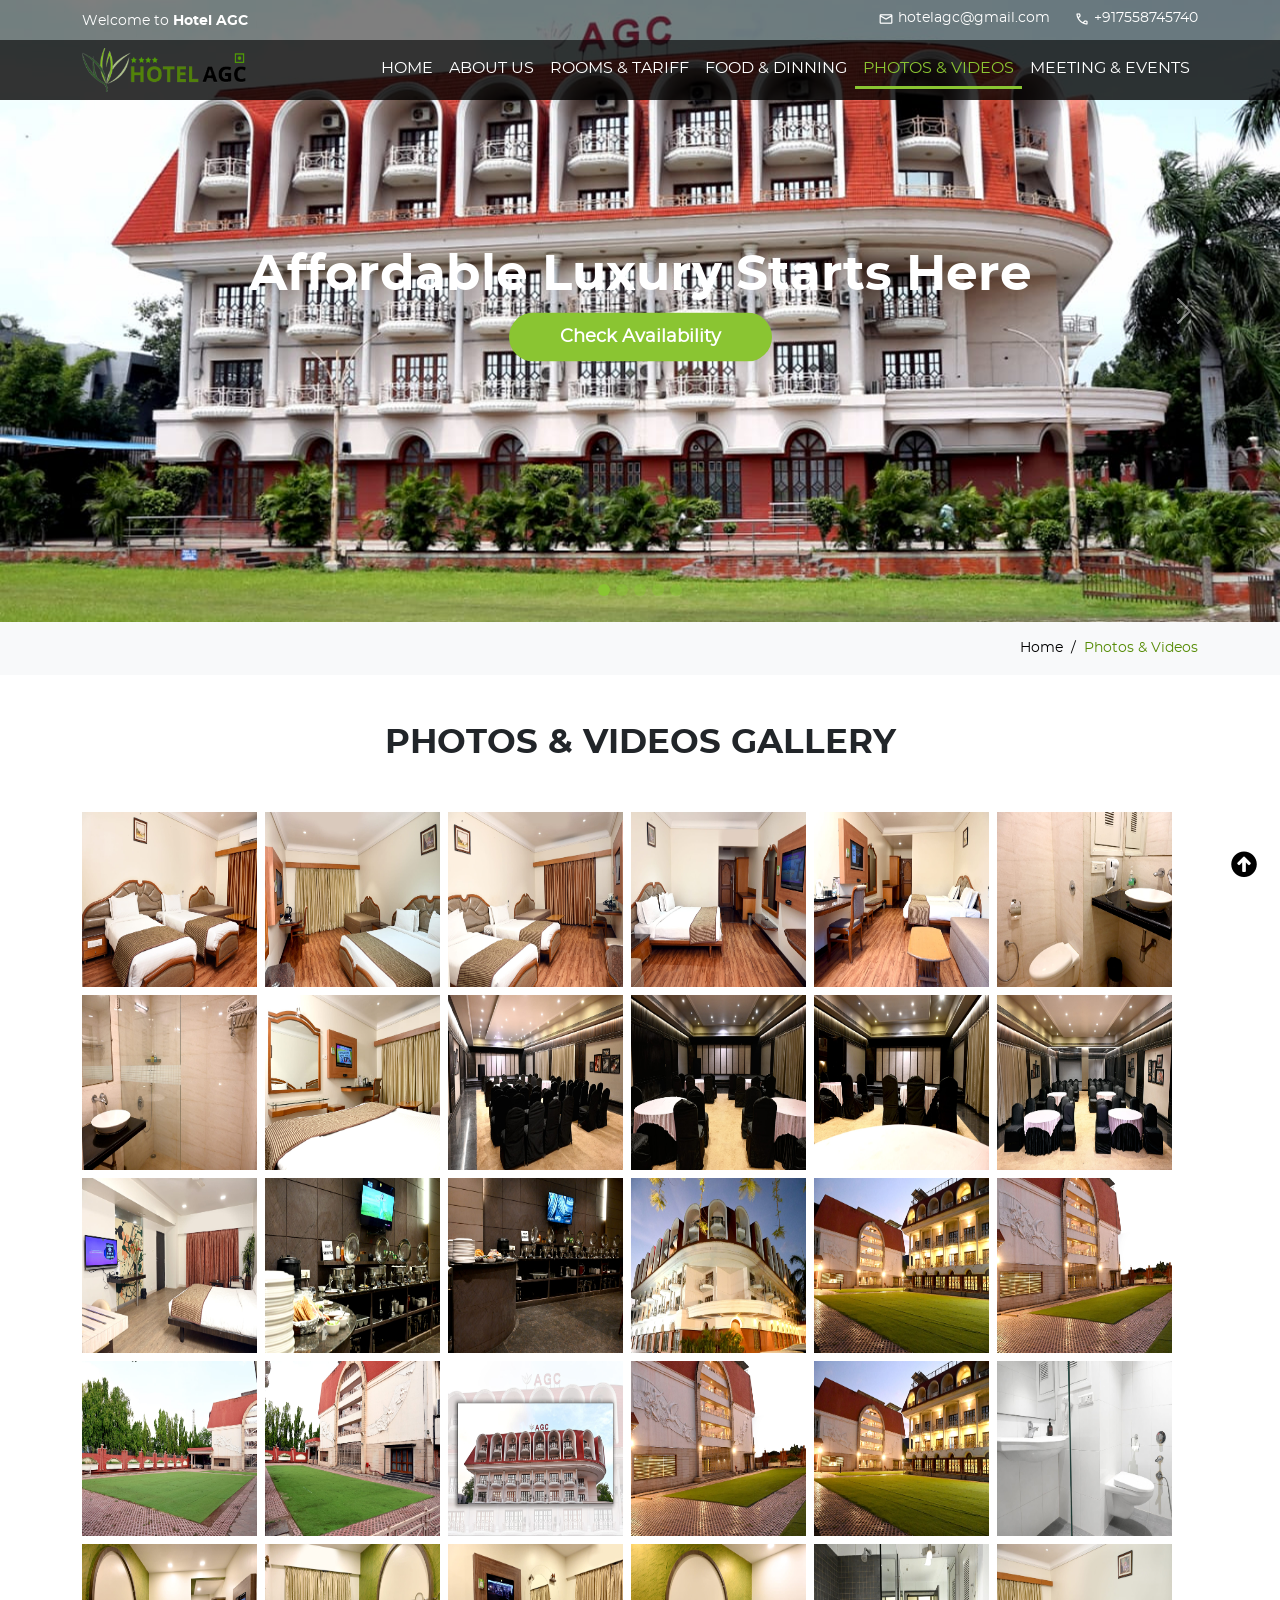
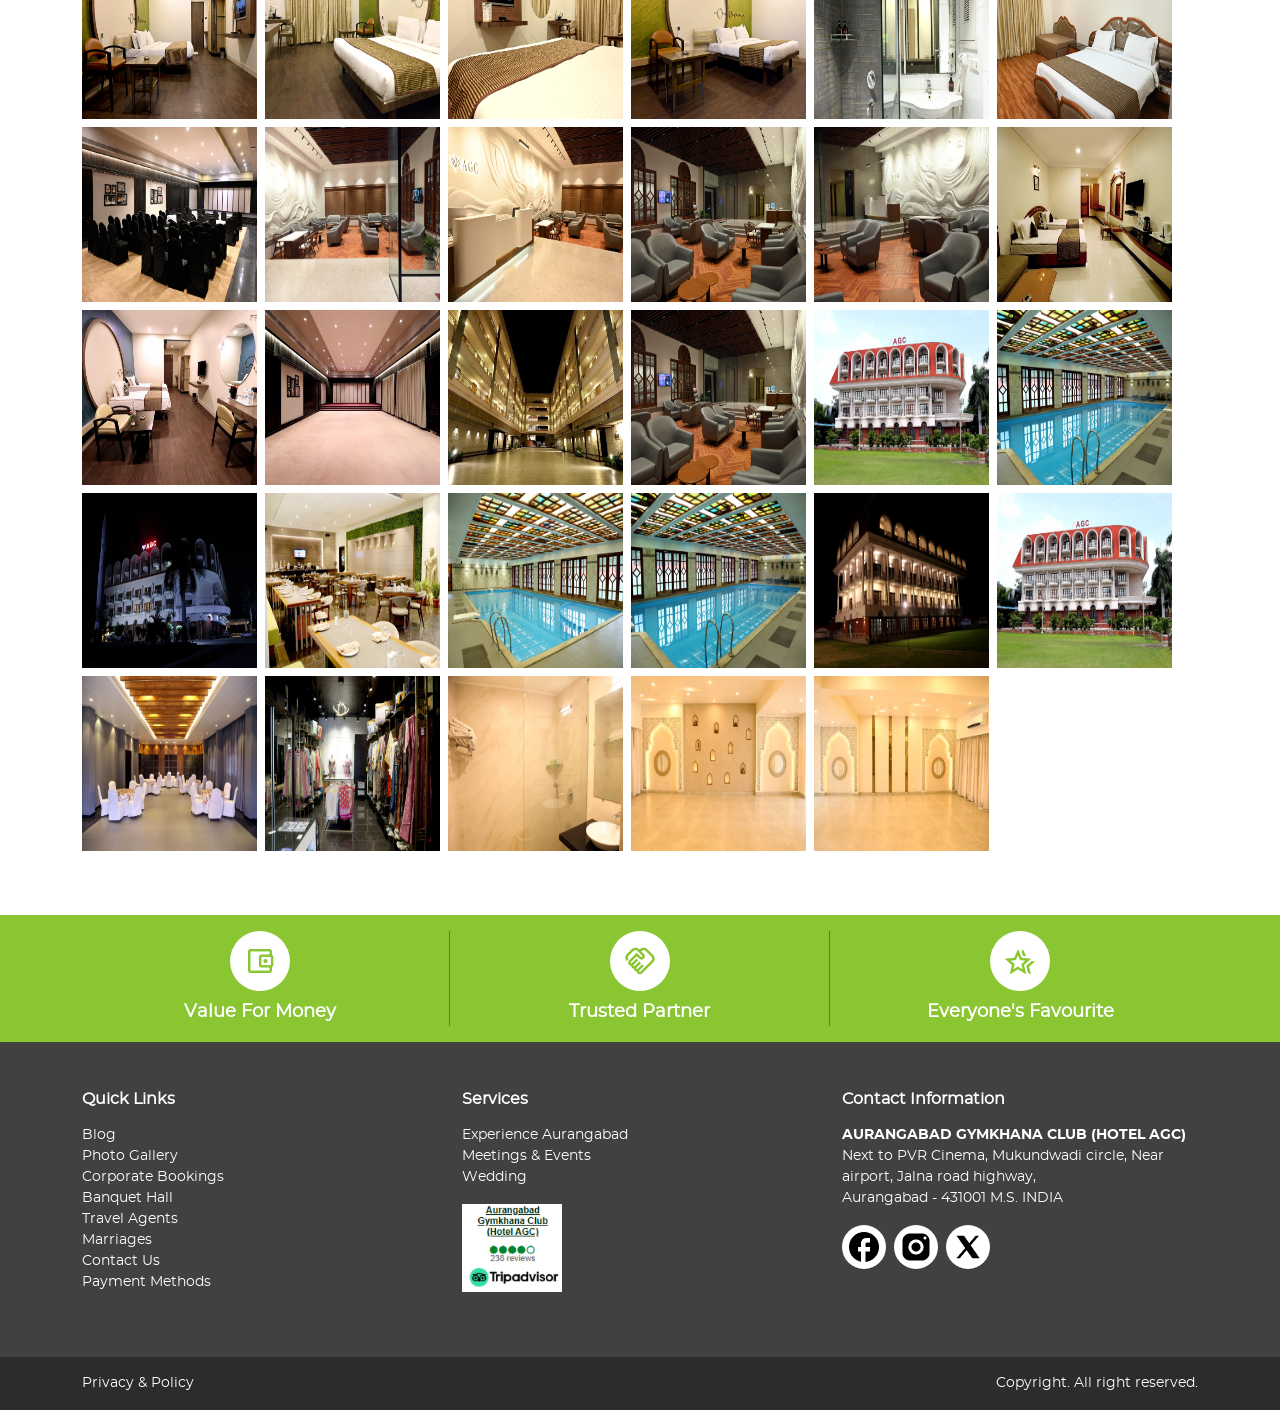
<file: photos-and-videos.html>
<!DOCTYPE html>
<html lang="en">
<head>
    <meta charset="UTF-8">
    <meta name="viewport" content="width=device-width, initial-scale=1.0">
    <title>Hotel AGC</title>
    <link rel="stylesheet" href="css/bootstrap.css">
    <link rel="stylesheet" href="css/style.css">    
    <link rel="stylesheet" href="css/magnific-popup.css">    
    <link href="https://fonts.googleapis.com/css2?family=Material+Symbols+Outlined" rel="stylesheet" />
    <!--  -->
<style>
  .header-fixed {
    position: sticky;
    top: 0;
    z-index: 1030;
  }

    .justifyContentEnd {
  justify-content: flex-end !important;
}

@media (max-width: 575.98px) {
    .justifyContentEnd {
  justify-content: space-between !important;
}
  }

  @media (max-width: 991.98px) {
    .header-fixed {
      position: fixed !important;
      top: 0;
      left: 0;
      right: 0;
      width: 100%;
      z-index: 1030;
    }

    #carouselExampleCaptions {
      padding-top: 120px;
    }
  }
</style>
<!--  -->

</head>
<body>
    <div id="wrapper">

        <!-- Header -->
        <div class="container-fluid p-0">

            <!-- Slider -->
            <div id="carouselExampleCaptions" class="carousel slide">

                  <!-- Menu -->
            <div class="container-fluid p-0 header-fixed">
              <div class="container-fluid bg-dark-top py-1">
                <div class="container py-1">
                    <div class="row">
                        <div class="col-lg-4 col-12 text-center-ctm"><span class="text-white fs-14">Welcome to <b class="font-bold">Hotel AGC</b></span></div>
                        <div class="col-lg-8 col-12">
                            <ul class="list-unstyled d-flex justifyContentEnd mb-0 fs-14 fw-bold text-white gapCustom-4 align-items-center">
                                
                                <li class="d-flex align-items-center fw-normal"><i class="material-symbols-outlined me-1 fs-6">email</i>hotelagc@gmail.com</li>
                                <li class="d-flex align-items-center fw-normal"><i class="material-symbols-outlined me-1 fs-6">call</i> +917558745740</li>
                            </ul>
                        </div>
                    </div>
                </div>
              </div>

                <div class="container-fluid bg-dark py-2 px-0 m-0">
                  <div class="container">
                  <div class="row">
                    <div class="col-lg-3 col-3">
                      <img src="images/logo.png" class="img-fluid" style="max-width: 170px;" alt="Logo" />
                    </div>
                    <div class="col-lg-9 col-9">
                      <!-- Navigation -->
                       <nav class="navbar navbar-expand-lg ">
  <div class="container-fluid p-0 m-0">
    <button class="navbar-toggler ms-auto" type="button" data-bs-toggle="collapse" data-bs-target="#navbarSupportedContent" aria-controls="navbarSupportedContent" aria-expanded="false" aria-label="Toggle navigation">
      <span class="navbar-toggler-icon"></span>
    </button>
    <div class="collapse navbar-collapse" id="navbarSupportedContent">
      <ul class="navbar-nav ms-auto mb-2 mb-lg-0">
        <li class="nav-item">
          <a class="nav-link text-uppercase" aria-current="page" href="index.html">Home</a>
        </li>
        <li class="nav-item">
          <a class="nav-link text-uppercase" href="about-us.html">About us</a>
        </li>
        <li class="nav-item">
          <a class="nav-link text-uppercase" href="rooms-and-tariff.html">Rooms & Tariff</a>
        </li>
        <li class="nav-item">
          <a class="nav-link text-uppercase" href="food-and-dinning.html">Food & Dinning</a>
        </li>
        <li class="nav-item">
          <a class="nav-link active text-uppercase" href="photos-and-videos.html"> Photos & videos</a>
        </li>
        <li class="nav-item">
          <a class="nav-link text-uppercase" href="meeting-and-events.html">Meeting & Events</a>
        </li>
      </ul>
    </div>
  </div>
</nav>
                       <!-- Navigation End-->
                    </div>
                  </div>
                </div>
                </div>
            </div>
             <!-- Menu End-->

  <div class="carousel-indicators">
    <button type="button" data-bs-target="#carouselExampleCaptions" data-bs-slide-to="0" class="active" aria-current="true" aria-label="Slide 1"></button>
    <button type="button" data-bs-target="#carouselExampleCaptions" data-bs-slide-to="1" aria-label="Slide 2"></button>
    <button type="button" data-bs-target="#carouselExampleCaptions" data-bs-slide-to="2" aria-label="Slide 3"></button>
    <button type="button" data-bs-target="#carouselExampleCaptions" data-bs-slide-to="3" aria-label="Slide 4"></button>
    <button type="button" data-bs-target="#carouselExampleCaptions" data-bs-slide-to="4" aria-label="Slide 5"></button>
  </div>
  <div class="carousel-inner">
    <div class="carousel-item active">
      <img src="images/slide01.png" class="d-block w-100" alt="...">
      <div class="carousel-caption d-block">
        <h5 class="fsHeading-50 font-bold fw-bold mb-2">Affordable Luxury Starts Here</h5>
        <p><a href="https://live.ipms247.com/booking/book-rooms-aurangabadgymkhanaclubpvtltd" target="_blank" rel="noopener noreferrer">
          <button type="button" class="btn btn-green">Check Availability</button>
        </a>
        </p>
      </div>
    </div>
    <div class="carousel-item">
      <img src="images/slide04.png" class="d-block w-100" alt="...">
      <div class="carousel-caption d-block">
        <h5 class="fsHeading-50 font-bold fw-bold mb-2">Affordable Luxury Starts Here</h5>
        <p><a href="https://live.ipms247.com/booking/book-rooms-aurangabadgymkhanaclubpvtltd" target="_blank" rel="noopener noreferrer">
          <button type="button" class="btn btn-green">Check Availability</button>
        </a>
</p>
      </div>
    </div>
    <div class="carousel-item">
      <img src="images/slide02.png" class="d-block w-100" alt="...">
      <div class="carousel-caption d-block">
        <h5 class="fsHeading-50 font-bold fw-bold mb-2">Affordable Luxury Starts Here</h5>
        <p><a href="https://live.ipms247.com/booking/book-rooms-aurangabadgymkhanaclubpvtltd" target="_blank" rel="noopener noreferrer">
          <button type="button" class="btn btn-green">Check Availability</button>
        </a>
</p>
      </div>
    </div>
    <div class="carousel-item">
      <img src="images/slide05.png" class="d-block w-100" alt="...">
      <div class="carousel-caption d-block">
        <h5 class="fsHeading-50 font-bold fw-bold mb-2">Affordable Luxury Starts Here</h5>
        <p><a href="https://live.ipms247.com/booking/book-rooms-aurangabadgymkhanaclubpvtltd" target="_blank" rel="noopener noreferrer">
          <button type="button" class="btn btn-green">Check Availability</button>
        </a>
</p>
      </div>
    </div>
    <div class="carousel-item">
      <img src="images/slide03.png" class="d-block w-100" alt="...">
      <div class="carousel-caption d-block">
        <h5 class="fsHeading-50 font-bold fw-bold mb-2">Affordable Luxury Starts Here</h5>
        <p><a href="https://live.ipms247.com/booking/book-rooms-aurangabadgymkhanaclubpvtltd" target="_blank" rel="noopener noreferrer">
          <button type="button" class="btn btn-green">Check Availability</button>
        </a>
</p>
      </div>
    </div>
  </div>
  <button class="carousel-control-prev" type="button" data-bs-target="#carouselExampleCaptions" data-bs-slide="prev">
    <span class="carousel-control-prev-icon" aria-hidden="true"></span>
    <span class="visually-hidden">Previous</span>
  </button>
  <button class="carousel-control-next" type="button" data-bs-target="#carouselExampleCaptions" data-bs-slide="next">
    <span class="carousel-control-next-icon" aria-hidden="true"></span>
    <span class="visually-hidden">Next</span>
  </button>
            </div>
            <!-- Slider End -->
        </div>
        <!-- Header End -->


        <!-- Breadcrumb -->
         <div class="container-fluid px-0 py-3 bg-light">
          <div class="container">
            <nav aria-label="breadcrumb" class="ms-auto d-flex justify-content-end">
              <ul class="breadcrumb mb-0 fs-14 fw-medium">
                <li class="breadcrumb-item"><a href="index.html" class="text-decoration-none">Home</a></li>
                <li class="breadcrumb-item active" aria-current="page"><a href="photos-and-videos.html" class="text-decoration-none">Photos & Videos</a></li>
              </ul>
            </nav>
          </div>
         </div>
         <!-- End Breadcrumb -->


         <!-- Room & Tariff -->
           <div class="container-fluid px-0 py-5">
            <div class="container">


              <div class="row">
                 <div class="col-lg-12 text-center">
                <h1 class="fs-34 fw-bold font-bold text-uppercase">Photos & Videos GALLERY</h1>
              </div>
              </div>


              <div class="row  mt-40">
                <div class="col-lg-12">

                  <!-- Gallery -->
                  <div id="swarupGallery">
                  <ul class="list-unstyled d-flex flex-wrap gap-2 justify-content-start">
                  <li><a href="./images/gallery/1.jpeg"><img src="./images/gallery/1.jpeg" width="175" height="175" alt="AURANGABAD GYMKHANA CLUB (HOTEL AGC)" /></a></li>                
                  <li><a href="./images/gallery/2.jpeg"><img src="./images/gallery/2.jpeg" width="175" height="175" alt="AURANGABAD GYMKHANA CLUB (HOTEL AGC)" /></a></li>
                  <li><a href="./images/gallery/3.jpeg"><img src="./images/gallery/3.jpeg" width="175" height="175" alt="AURANGABAD GYMKHANA CLUB (HOTEL AGC)" /></a></li>
                  <li><a href="./images/gallery/4.jpeg"><img src="./images/gallery/4.jpeg" width="175" height="175" alt="AURANGABAD GYMKHANA CLUB (HOTEL AGC)" /></a></li>
                  <li><a href="./images/gallery/5.jpeg"><img src="./images/gallery/5.jpeg" width="175" height="175" alt="AURANGABAD GYMKHANA CLUB (HOTEL AGC)" /></a></li>
                  <li><a href="./images/gallery/6.jpeg"><img src="./images/gallery/6.jpeg" width="175" height="175" alt="AURANGABAD GYMKHANA CLUB (HOTEL AGC)" /></a></li>
                  <li><a href="./images/gallery/7.jpeg"><img src="./images/gallery/7.jpeg" width="175" height="175" alt="AURANGABAD GYMKHANA CLUB (HOTEL AGC)" /></a></li>
                  <li><a href="./images/gallery/8.jpeg"><img src="./images/gallery/8.jpeg" width="175" height="175" alt="AURANGABAD GYMKHANA CLUB (HOTEL AGC)" /></a></li>
                  <li><a href="./images/gallery/9.jpeg"><img src="./images/gallery/9.jpeg" width="175" height="175" alt="AURANGABAD GYMKHANA CLUB (HOTEL AGC)" /></a></li>
                  <li><a href="./images/gallery/10.jpeg"><img src="./images/gallery/10.jpeg" width="175" height="175" alt="AURANGABAD GYMKHANA CLUB (HOTEL AGC)" /></a></li>
                  <li><a href="./images/gallery/11.jpeg"><img src="./images/gallery/11.jpeg" width="175" height="175" alt="AURANGABAD GYMKHANA CLUB (HOTEL AGC)" /></a></li>                
                  <li><a href="./images/gallery/12.jpeg"><img src="./images/gallery/12.jpeg" width="175" height="175" alt="AURANGABAD GYMKHANA CLUB (HOTEL AGC)" /></a></li>
                  <li><a href="./images/gallery/13.jpeg"><img src="./images/gallery/13.jpeg" width="175" height="175" alt="AURANGABAD GYMKHANA CLUB (HOTEL AGC)" /></a></li>
                  <li><a href="./images/gallery/14.jpeg"><img src="./images/gallery/14.jpeg" width="175" height="175" alt="AURANGABAD GYMKHANA CLUB (HOTEL AGC)" /></a></li>
                  <li><a href="./images/gallery/15.jpeg"><img src="./images/gallery/15.jpeg" width="175" height="175" alt="AURANGABAD GYMKHANA CLUB (HOTEL AGC)" /></a></li>
                  <li><a href="./images/gallery/16.jpeg"><img src="./images/gallery/16.jpeg" width="175" height="175" alt="AURANGABAD GYMKHANA CLUB (HOTEL AGC)" /></a></li>
                  <li><a href="./images/gallery/17.jpeg"><img src="./images/gallery/17.jpeg" width="175" height="175" alt="AURANGABAD GYMKHANA CLUB (HOTEL AGC)" /></a></li>
                  <li><a href="./images/gallery/18.jpeg"><img src="./images/gallery/18.jpeg" width="175" height="175" alt="AURANGABAD GYMKHANA CLUB (HOTEL AGC)" /></a></li>
                  <li><a href="./images/gallery/19.jpeg"><img src="./images/gallery/19.jpeg" width="175" height="175" alt="AURANGABAD GYMKHANA CLUB (HOTEL AGC)" /></a></li>
                  <li><a href="./images/gallery/20.jpeg"><img src="./images/gallery/20.jpeg" width="175" height="175" alt="AURANGABAD GYMKHANA CLUB (HOTEL AGC)" /></a></li>
                  <li><a href="./images/gallery/21.jpeg"><img src="./images/gallery/21.jpeg" width="175" height="175" alt="AURANGABAD GYMKHANA CLUB (HOTEL AGC)" /></a></li>                
                  <li><a href="./images/gallery/22.jpeg"><img src="./images/gallery/22.jpeg" width="175" height="175" alt="AURANGABAD GYMKHANA CLUB (HOTEL AGC)" /></a></li>
                  <li><a href="./images/gallery/23.jpeg"><img src="./images/gallery/23.jpeg" width="175" height="175" alt="AURANGABAD GYMKHANA CLUB (HOTEL AGC)" /></a></li>
                  <li><a href="./images/gallery/24.jpeg"><img src="./images/gallery/24.jpeg" width="175" height="175" alt="AURANGABAD GYMKHANA CLUB (HOTEL AGC)" /></a></li>
                  <li><a href="./images/gallery/25.jpeg"><img src="./images/gallery/25.jpeg" width="175" height="175" alt="AURANGABAD GYMKHANA CLUB (HOTEL AGC)" /></a></li>
                  <li><a href="./images/gallery/26.jpeg"><img src="./images/gallery/26.jpeg" width="175" height="175" alt="AURANGABAD GYMKHANA CLUB (HOTEL AGC)" /></a></li>
                  <li><a href="./images/gallery/27.jpeg"><img src="./images/gallery/27.jpeg" width="175" height="175" alt="AURANGABAD GYMKHANA CLUB (HOTEL AGC)" /></a></li>
                  <li><a href="./images/gallery/28.jpeg"><img src="./images/gallery/28.jpeg" width="175" height="175" alt="AURANGABAD GYMKHANA CLUB (HOTEL AGC)" /></a></li>
                  <li><a href="./images/gallery/29.jpeg"><img src="./images/gallery/29.jpeg" width="175" height="175" alt="AURANGABAD GYMKHANA CLUB (HOTEL AGC)" /></a></li>
                  <li><a href="./images/gallery/30.jpeg"><img src="./images/gallery/30.jpeg" width="175" height="175" alt="AURANGABAD GYMKHANA CLUB (HOTEL AGC)" /></a></li>
                  <li><a href="./images/gallery/31.jpeg"><img src="./images/gallery/31.jpeg" width="175" height="175" alt="AURANGABAD GYMKHANA CLUB (HOTEL AGC)" /></a></li>
                  <li><a href="./images/gallery/32.jpeg"><img src="./images/gallery/32.jpeg" width="175" height="175" alt="AURANGABAD GYMKHANA CLUB (HOTEL AGC)" /></a></li>
                  <li><a href="./images/gallery/33.jpeg"><img src="./images/gallery/33.jpeg" width="175" height="175" alt="AURANGABAD GYMKHANA CLUB (HOTEL AGC)" /></a></li>
<li><a href="./images/gallery/34.jpeg"><img src="./images/gallery/34.jpeg" width="175" height="175" alt="AURANGABAD GYMKHANA CLUB (HOTEL AGC)" /></a></li>
<li><a href="./images/gallery/35.jpeg"><img src="./images/gallery/35.jpeg" width="175" height="175" alt="AURANGABAD GYMKHANA CLUB (HOTEL AGC)" /></a></li>
<li><a href="./images/gallery/36.jpeg"><img src="./images/gallery/36.jpeg" width="175" height="175" alt="AURANGABAD GYMKHANA CLUB (HOTEL AGC)" /></a></li>
<li><a href="./images/gallery/37.jpeg"><img src="./images/gallery/37.jpeg" width="175" height="175" alt="AURANGABAD GYMKHANA CLUB (HOTEL AGC)" /></a></li>
<li><a href="./images/gallery/38.jpeg"><img src="./images/gallery/38.jpeg" width="175" height="175" alt="AURANGABAD GYMKHANA CLUB (HOTEL AGC)" /></a></li>
<li><a href="./images/gallery/39.jpeg"><img src="./images/gallery/39.jpeg" width="175" height="175" alt="AURANGABAD GYMKHANA CLUB (HOTEL AGC)" /></a></li>
<li><a href="./images/gallery/40.jpeg"><img src="./images/gallery/34.jpeg" width="175" height="175" alt="AURANGABAD GYMKHANA CLUB (HOTEL AGC)" /></a></li>
<li><a href="./images/gallery/41.jpeg"><img src="./images/gallery/41.jpeg" width="175" height="175" alt="AURANGABAD GYMKHANA CLUB (HOTEL AGC)" /></a></li>
<li><a href="./images/gallery/42.jpeg"><img src="./images/gallery/42.jpeg" width="175" height="175" alt="AURANGABAD GYMKHANA CLUB (HOTEL AGC)" /></a></li>
<li><a href="./images/gallery/43.jpeg"><img src="./images/gallery/43.jpeg" width="175" height="175" alt="AURANGABAD GYMKHANA CLUB (HOTEL AGC)" /></a></li>
<li><a href="./images/gallery/44.jpeg"><img src="./images/gallery/44.jpeg" width="175" height="175" alt="AURANGABAD GYMKHANA CLUB (HOTEL AGC)" /></a></li>
<li><a href="./images/gallery/45.jpeg"><img src="./images/gallery/45.jpeg" width="175" height="175" alt="AURANGABAD GYMKHANA CLUB (HOTEL AGC)" /></a></li>
<li><a href="./images/gallery/46.jpeg"><img src="./images/gallery/46.jpeg" width="175" height="175" alt="AURANGABAD GYMKHANA CLUB (HOTEL AGC)" /></a></li>
<li><a href="./images/gallery/47.jpeg"><img src="./images/gallery/47.jpeg" width="175" height="175" alt="AURANGABAD GYMKHANA CLUB (HOTEL AGC)" /></a></li>
<li><a href="./images/gallery/48.jpeg"><img src="./images/gallery/48.jpeg" width="175" height="175" alt="AURANGABAD GYMKHANA CLUB (HOTEL AGC)" /></a></li>
<li><a href="./images/gallery/49.jpeg"><img src="./images/gallery/49.jpeg" width="175" height="175" alt="AURANGABAD GYMKHANA CLUB (HOTEL AGC)" /></a></li>
<li><a href="./images/gallery/50.jpeg"><img src="./images/gallery/50.jpeg" width="175" height="175" alt="AURANGABAD GYMKHANA CLUB (HOTEL AGC)" /></a></li>
<li><a href="./images/gallery/51.jpeg"><img src="./images/gallery/51.jpeg" width="175" height="175" alt="AURANGABAD GYMKHANA CLUB (HOTEL AGC)" /></a></li>
<li><a href="./images/gallery/52.jpeg"><img src="./images/gallery/52.jpeg" width="175" height="175" alt="AURANGABAD GYMKHANA CLUB (HOTEL AGC)" /></a></li>
<li><a href="./images/gallery/53.jpeg"><img src="./images/gallery/53.jpeg" width="175" height="175" alt="AURANGABAD GYMKHANA CLUB (HOTEL AGC)" /></a></li>
                  </ul>
                  </div>
                  <!-- End Gallery -->

                </div>
              </div>


            </div>
           </div>
           <!-- End Room & Tariff -->



           

          <!-- Footer -->
            <div class="container-fluid px-0 py-3 bgGreen text-white">
            <div class="container">
              <div class="row">
            <div class="col-sm-4 col-4 justify-content-center align-items-center d-flex flex-column borderRight">
                <span class="d-flex justify-content-center align-items-center d-block bg-white" style="width: 60px; height: 60px; border-radius: 80%;">
                  <i class="material-symbols-outlined fs-2 textGreen">account_balance_wallet</i>
                </span>
                <div class="text-center mt-2 fs-18 fw-semibold">Value For Money</div>
              </div>
            <div class="col-sm-4 col-4 justify-content-center align-items-center d-flex flex-column borderRight">
                <span class="d-flex justify-content-center align-items-center d-block bg-white" style="width: 60px; height: 60px; border-radius: 80%;">
                  <i class="material-symbols-outlined fs-2 textGreen">handshake</i>
                </span>
                <div class="text-center mt-2 fs-18 fw-semibold">Trusted Partner</div>
              </div>
            <div class="col-sm-4 col-4 justify-content-center align-items-center d-flex flex-column">
                <span class="d-flex justify-content-center align-items-center d-block bg-white" style="width: 60px; height: 60px; border-radius: 80%;">
                  <i class="material-symbols-outlined fs-2 textGreen">hotel_class</i>
                </span>
                <div class="text-center mt-2 fs-18 fw-semibold">Everyone's Favourite</div>
              </div>
            </div>
            </div>
          </div>



          <div class="container-fluid px-0 py-5 footerBgColor text-white">
            <div class="container">
              <div class="row">
                <div class="col-lg-4 col-sm-4 col-4">
                  <h6 class="fw-semibold fs-16 text-white">Quick Links</h6>
                  <ul class="list-unstyled mt-3 fs-14 fw-normal">
                    <li><a href="#" class="text-white text-decoration-none">Blog</a></li>
                    <li><a href="#" class="text-white text-decoration-none">Photo Gallery</a></li>
                    <li><a href="#" class="text-white text-decoration-none">Corporate Bookings</a></li>
                    <li><a href="#" class="text-white text-decoration-none">Banquet Hall</a></li>
                    <li><a href="#" class="text-white text-decoration-none">Travel Agents</a></li>
                    <li><a href="#" class="text-white text-decoration-none">Marriages</a></li>
                    <li><a href="#" class="text-white text-decoration-none">Contact Us</a></li>
                    <li><a href="#" class="text-white text-decoration-none">Payment Methods</a></li>
                  </ul>
                </div>

                <div class="col-lg-4 col-sm-4 col-4">
                  <h6 class="fw-semibold fs-16 text-white">Services</h6>
                  <ul class="list-unstyled mt-3 fs-14 fw-normal">
                    <li><a href="#" class="text-white text-decoration-none">Experience Aurangabad</a></li>
                    <li><a href="#" class="text-white text-decoration-none">Meetings & Events</a></li>
                    <li><a href="#" class="text-white text-decoration-none">Wedding</a></li>
                  </ul>
                  <div><img src="images/tripadviser.png" class="img-fluid" style="max-width: 100px;" /></div>
                </div>

                <div class="col-lg-4 col-sm-4 col-4">
                  <h6 class="fw-semibold fs-16 text-white">Contact Information</h6>
                  <ul class="list-unstyled mt-3 fs-14 fw-normal">
                    <li><b class="font-bold">AURANGABAD GYMKHANA CLUB (HOTEL AGC)</b><br> 
                      Next to PVR Cinema, Mukundwadi circle, Near airport, Jalna road highway,<br>Aurangabad - 431001 M.S. INDIA</li>
                  </ul>

                  <div class="d-flex align-item-center gap-2">
                    <span class="bg-white d-block d-flex align-items-center justify-content-center" style="width: 44px; height: 44px; border-radius: 100%;">
                      <img src="images/Facebook.png" />
                    </span>
                    <span class="bg-white d-block d-flex align-items-center justify-content-center" style="width: 44px; height: 44px; border-radius: 100%;">
                      <img src="images/Instagram.png" />
                    </span>
                    <span class="bg-white d-block d-flex align-items-center justify-content-center" style="width: 44px; height: 44px; border-radius: 100%;">
                      <img src="images/X.png"/>
                    </span>
                  </div>
                </div>
              </div>
            </div>
          </div>

          <div class="container-fluid px-0 py-3 footerDarkBgColor text-white">
            <div class="container">
              <div class="row">
                <div class="col-4 fs-14 fw-normal">Privacy & Policy</div>
                <div class="col-8 fs-14 fw-normal text-end">Copyright. All right reserved.</div>
              </div>
            </div>
          </div>
           <!-- End Footer -->

           <!-- Back to Top -->
             <button id="backToTop" aria-label="Back to top">
              <img src="./images/back-to-top.png" />
            </button>
             <!-- End back to Top -->


        </div> 
    
    <script src="https://code.jquery.com/jquery-3.6.0.min.js"></script>
    <script src="js/bootstrap.bundle.js"></script>
    <script src="js/jquery.magnific-popup.js"></script>
    <script>
$(document).ready(function() {
  $('#swarupGallery').magnificPopup({
    delegate: 'a',
    type: 'image',
    gallery: { enabled: true }
  });
});
</script>

<script type="text/javascript">
  (function() {
    var ga = document.createElement('script'); ga.type = 'text/javascript'; ga.async = true;
    ga.src = 'https://www.google-analytics.com/ga.js';
    var s = document.getElementsByTagName('script')[0]; s.parentNode.insertBefore(ga, s);
  })();
</script>

<script>
  document.getElementById("backToTop").addEventListener("click", () => {
    window.scrollTo({
      top: 0,
      behavior: "smooth",
    });
  });
</script>
</body>
</html>
</file>
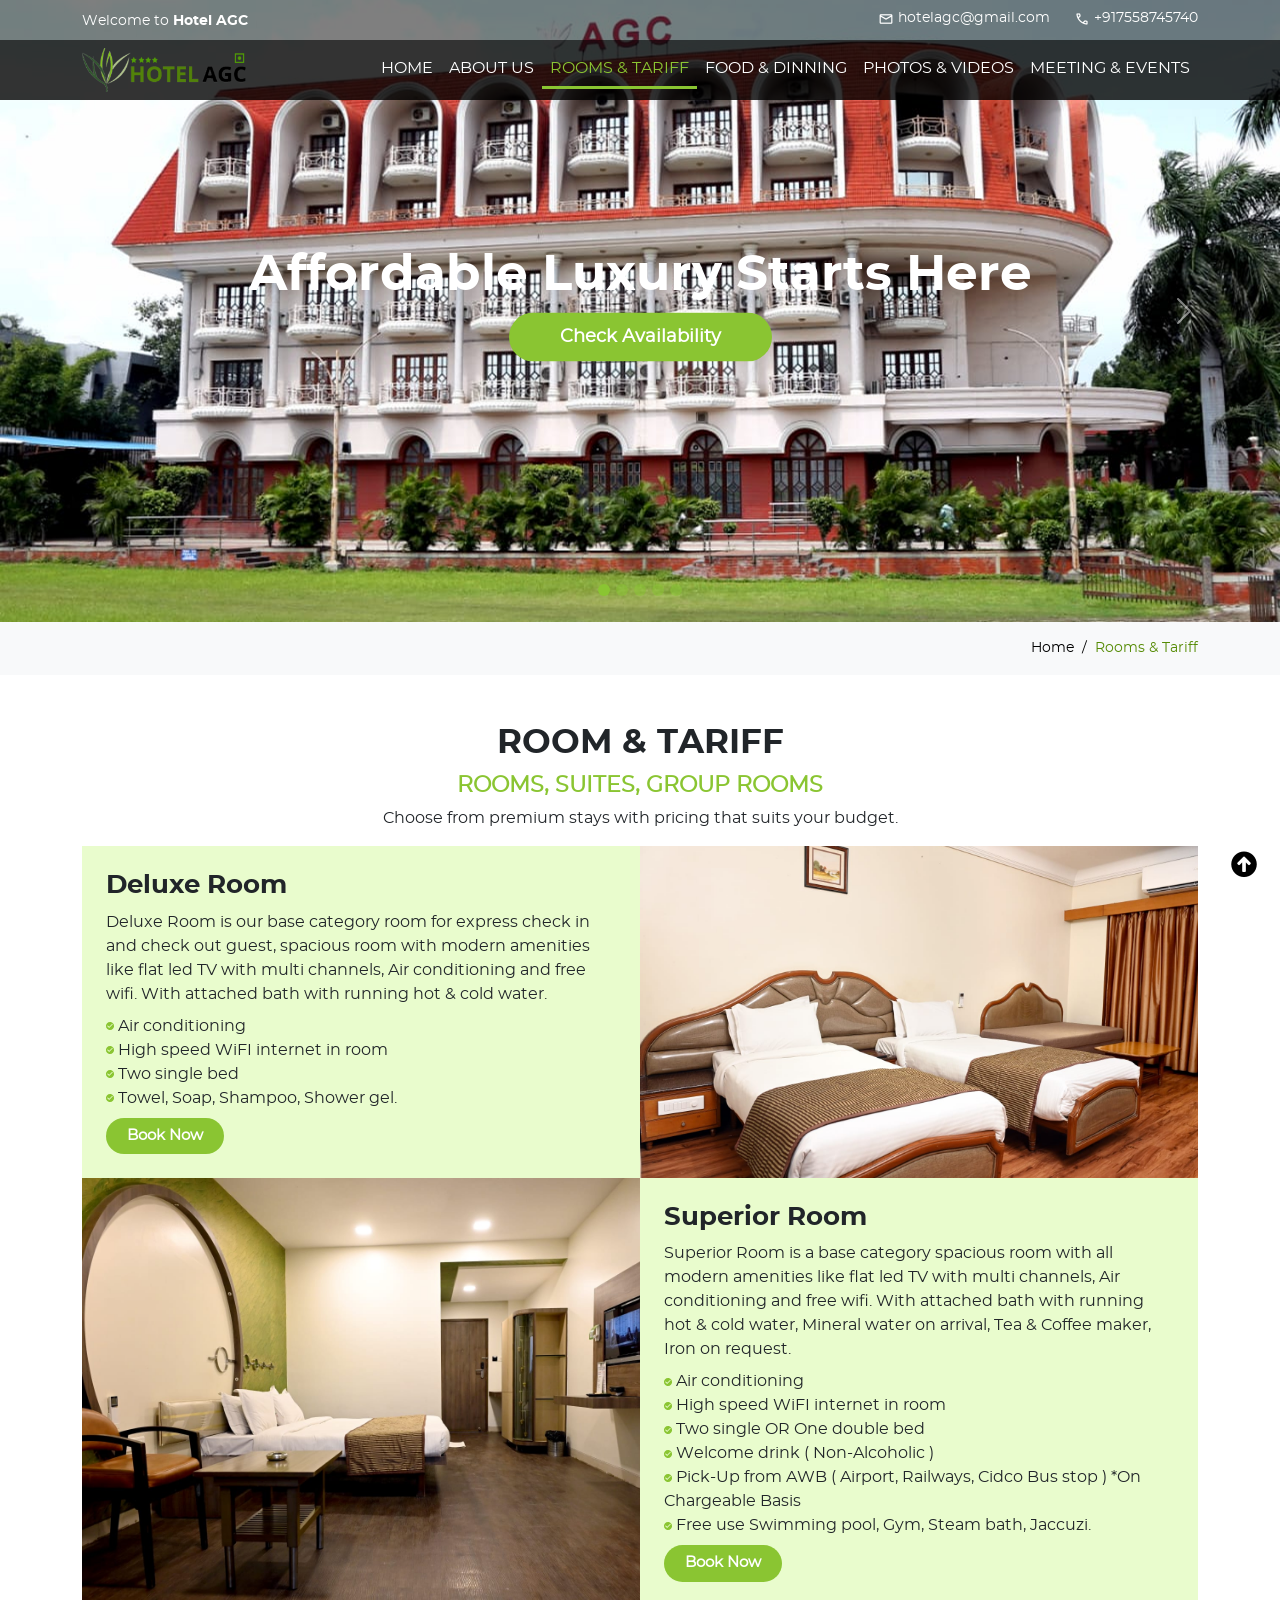
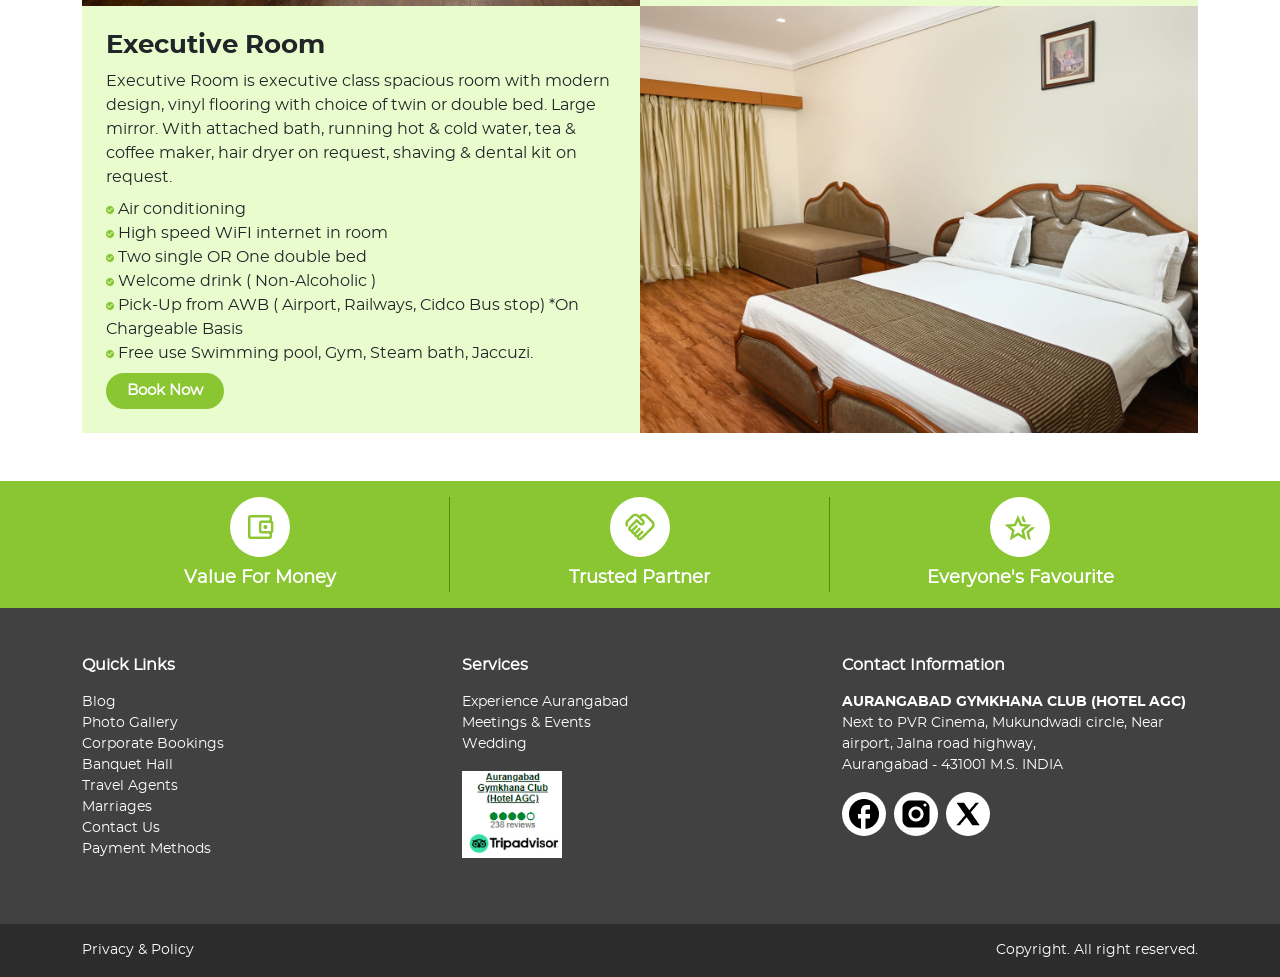
<file: rooms-and-tariff.html>
<!DOCTYPE html>
<html lang="en">
<head>
    <meta charset="UTF-8">
    <meta name="viewport" content="width=device-width, initial-scale=1.0">
    <title>Hotel AGC</title>
    <link rel="stylesheet" href="css/bootstrap.css">
    <link rel="stylesheet" href="css/style.css">
    <link href="https://fonts.googleapis.com/css2?family=Material+Symbols+Outlined" rel="stylesheet" />
    <!--  -->
<style>
  .header-fixed {
    position: sticky;
    top: 0;
    z-index: 1030;
  }

    .justifyContentEnd {
  justify-content: flex-end !important;
}

@media (max-width: 575.98px) {
    .justifyContentEnd {
  justify-content: space-between !important;
}
  }

  @media (max-width: 991.98px) {
    .header-fixed {
      position: fixed !important;
      top: 0;
      left: 0;
      right: 0;
      width: 100%;
      z-index: 1030;
    }

    #carouselExampleCaptions {
      padding-top: 120px;
    }
  }
</style>
<!--  -->
</head>
<body>
    <div id="wrapper">

        <!-- Header -->
        <div class="container-fluid p-0">

            <!-- Slider -->
            <div id="carouselExampleCaptions" class="carousel slide">

                  <!-- Menu -->
            <div class="container-fluid p-0 header-fixed">
              <div class="container-fluid bg-dark-top py-1">
                <div class="container py-1">
                    <div class="row">
                        <div class="col-lg-4 col-12 text-center-ctm"><span class="text-white fs-14">Welcome to <b class="font-bold">Hotel AGC</b></span></div>
                        <div class="col-lg-8 col-12">
                            <ul class="list-unstyled d-flex justifyContentEnd mb-0 fs-14 fw-bold text-white gapCustom-4 align-items-center">
                                
                                <li class="d-flex align-items-center fw-normal"><i class="material-symbols-outlined me-1 fs-6">email</i>hotelagc@gmail.com</li>
                                <li class="d-flex align-items-center fw-normal"><i class="material-symbols-outlined me-1 fs-6">call</i> +917558745740</li>
                            </ul>
                        </div>
                    </div>
                </div>
              </div>

                <div class="container-fluid bg-dark py-2 px-0 m-0">
                  <div class="container">
                  <div class="row">
                    <div class="col-lg-3 col-3">
                      <img src="images/logo.png" class="img-fluid" style="max-width: 170px;" alt="Logo" />
                    </div>
                    <div class="col-lg-9 col-9">
                      <!-- Navigation -->
                       <nav class="navbar navbar-expand-lg ">
  <div class="container-fluid p-0 m-0">
    <button class="navbar-toggler ms-auto" type="button" data-bs-toggle="collapse" data-bs-target="#navbarSupportedContent" aria-controls="navbarSupportedContent" aria-expanded="false" aria-label="Toggle navigation">
      <span class="navbar-toggler-icon"></span>
    </button>
    <div class="collapse navbar-collapse" id="navbarSupportedContent">
      <ul class="navbar-nav ms-auto mb-2 mb-lg-0">
        <li class="nav-item">
          <a class="nav-link text-uppercase" aria-current="page" href="index.html">Home</a>
        </li>
        <li class="nav-item">
          <a class="nav-link text-uppercase" href="about-us.html">About us</a>
        </li>
        <li class="nav-item">
          <a class="nav-link active text-uppercase" href="rooms-and-tariff.html">Rooms & Tariff</a>
        </li>
        <li class="nav-item">
          <a class="nav-link text-uppercase" href="food-and-dinning.html">Food & Dinning</a>
        </li>
        <li class="nav-item">
          <a class="nav-link text-uppercase" href="photos-and-videos.html"> Photos & videos</a>
        </li>
        <li class="nav-item">
          <a class="nav-link text-uppercase" href="meeting-and-events.html">Meeting & Events</a>
        </li>
      </ul>
    </div>
  </div>
</nav>
                       <!-- Navigation End-->
                    </div>
                  </div>
                </div>
                </div>
            </div>
             <!-- Menu End-->

  <div class="carousel-indicators">
    <button type="button" data-bs-target="#carouselExampleCaptions" data-bs-slide-to="0" class="active" aria-current="true" aria-label="Slide 1"></button>
    <button type="button" data-bs-target="#carouselExampleCaptions" data-bs-slide-to="1" aria-label="Slide 2"></button>
    <button type="button" data-bs-target="#carouselExampleCaptions" data-bs-slide-to="2" aria-label="Slide 3"></button>
    <button type="button" data-bs-target="#carouselExampleCaptions" data-bs-slide-to="3" aria-label="Slide 4"></button>
    <button type="button" data-bs-target="#carouselExampleCaptions" data-bs-slide-to="4" aria-label="Slide 5"></button>
  </div>
  <div class="carousel-inner">
    <div class="carousel-item active">
      <img src="images/slide01.png" class="d-block w-100" alt="...">
      <div class="carousel-caption d-block">
        <h5 class="fsHeading-50 font-bold fw-bold mb-2">Affordable Luxury Starts Here</h5>
        <p><a href="https://live.ipms247.com/booking/book-rooms-aurangabadgymkhanaclubpvtltd" target="_blank" rel="noopener noreferrer">
          <button type="button" class="btn btn-green">Check Availability</button>
        </a>
        </p>
      </div>
    </div>
    <div class="carousel-item">
      <img src="images/slide04.png" class="d-block w-100" alt="...">
      <div class="carousel-caption d-block">
        <h5 class="fsHeading-50 font-bold fw-bold mb-2">Affordable Luxury Starts Here</h5>
        <p><a href="https://live.ipms247.com/booking/book-rooms-aurangabadgymkhanaclubpvtltd" target="_blank" rel="noopener noreferrer">
          <button type="button" class="btn btn-green">Check Availability</button>
        </a>
</p>
      </div>
    </div>
    <div class="carousel-item">
      <img src="images/slide02.png" class="d-block w-100" alt="...">
      <div class="carousel-caption d-block">
        <h5 class="fsHeading-50 font-bold fw-bold mb-2">Affordable Luxury Starts Here</h5>
        <p><a href="https://live.ipms247.com/booking/book-rooms-aurangabadgymkhanaclubpvtltd" target="_blank" rel="noopener noreferrer">
          <button type="button" class="btn btn-green">Check Availability</button>
        </a>
</p>
      </div>
    </div>
    <div class="carousel-item">
      <img src="images/slide05.png" class="d-block w-100" alt="...">
      <div class="carousel-caption d-block">
        <h5 class="fsHeading-50 font-bold fw-bold mb-2">Affordable Luxury Starts Here</h5>
        <p><a href="https://live.ipms247.com/booking/book-rooms-aurangabadgymkhanaclubpvtltd" target="_blank" rel="noopener noreferrer">
          <button type="button" class="btn btn-green">Check Availability</button>
        </a>
</p>
      </div>
    </div>
    <div class="carousel-item">
      <img src="images/slide03.png" class="d-block w-100" alt="...">
      <div class="carousel-caption d-block">
        <h5 class="fsHeading-50 font-bold fw-bold mb-2">Affordable Luxury Starts Here</h5>
        <p><a href="https://live.ipms247.com/booking/book-rooms-aurangabadgymkhanaclubpvtltd" target="_blank" rel="noopener noreferrer">
          <button type="button" class="btn btn-green">Check Availability</button>
        </a>
</p>
      </div>
    </div>
  </div>
  <button class="carousel-control-prev" type="button" data-bs-target="#carouselExampleCaptions" data-bs-slide="prev">
    <span class="carousel-control-prev-icon" aria-hidden="true"></span>
    <span class="visually-hidden">Previous</span>
  </button>
  <button class="carousel-control-next" type="button" data-bs-target="#carouselExampleCaptions" data-bs-slide="next">
    <span class="carousel-control-next-icon" aria-hidden="true"></span>
    <span class="visually-hidden">Next</span>
  </button>
            </div>
            <!-- Slider End -->
        </div>
        <!-- Header End -->


        <!-- Breadcrumb -->
         <div class="container-fluid px-0 py-3 bg-light">
          <div class="container">
            <nav aria-label="breadcrumb" class="ms-auto d-flex justify-content-end">
              <ul class="breadcrumb mb-0 fs-14 fw-medium">
                <li class="breadcrumb-item"><a href="index.html" class="text-decoration-none">Home</a></li>
                <li class="breadcrumb-item active" aria-current="page"><a href="rooms-and-tariff.html" class="text-decoration-none">Rooms & Tariff</a></li>
              </ul>
            </nav>
          </div>
         </div>
         <!-- End Breadcrumb -->


         <!-- Room & Tariff -->
           <div class="container-fluid px-0 py-5">
            <div class="container">


              <div class="row">
                 <div class="col-lg-12 text-center">
                <h1 class="fs-34 fw-bold font-bold text-uppercase">Room & Tariff</h1>
                <h2 class="fw-bold text-uppercase fs-22 textGreen">Rooms, Suites, Group rooms</h2>
                <p class="fs-16 text-center">Choose from premium stays with pricing that suits your budget.</p>
              </div>
              </div>

              <div class="row g-0">
                <div class="col-lg-6 col-sm-6">
                  <div class="lightGreen h-100 p-4 d-flex flex-column justify-content-center">
                    <h2 class="fw-bold font-bold fs-26">Deluxe Room</h2>
                    <p class="fs-16 m-0 p-0">Deluxe Room is our base category room for express check in and check out guest, spacious room with modern amenities like flat led TV with multi channels, Air conditioning and free wifi. With attached bath with running hot & cold water.</p>
                    <ul class="list-unstyled fs-16 fw-normal p-0 m-0 mt-2">
                      <li><img src="images/check-icon.png" /> Air conditioning</li>
                      <li><img src="images/check-icon.png" /> High speed WiFI internet in room</li>
                      <li><img src="images/check-icon.png" /> Two single bed</li>
                      <li><img src="images/check-icon.png" /> Towel, Soap, Shampoo, Shower gel.</li>
                    </ul>
                    <div class="mt-2"><a href="https://live.ipms247.com/booking/book-rooms-aurangabadgymkhanaclubpvtltd" target="_blank" class="btn btn-green-small">Book Now</a></div>
                  </div>
                </div>
                <div class="col-lg-6 col-sm-6 rat1">
                  <!-- <img src="images/1.jpeg" class="img-fluid" /> -->
                </div>
              </div>


              <div class="row g-0">
                <div class="col-lg-6 col-sm-6 rat2">
                  <!-- <img src="images/25.jpeg" class="img-fluid" /> -->
                </div>
                <div class="col-lg-6 col-sm-6">
                  <div class="lightGreen h-100 p-4 d-flex flex-column justify-content-center">
                    <h2 class="fw-bold font-bold fs-26">Superior Room</h2>
                    <p class="fs-16 m-0 p-0">Superior Room is a base category spacious room with all modern amenities like flat led TV with multi channels, Air conditioning and free wifi. With attached bath with running hot & cold water, Mineral water on arrival, Tea & Coffee maker, Iron on request.</p>

                    <ul class="list-unstyled fs-16 fw-normal p-0 m-0 mt-2">
                      <li><img src="images/check-icon.png" /> Air conditioning</li>
                      <li><img src="images/check-icon.png" /> High speed WiFI internet in room</li>
                      <li><img src="images/check-icon.png" /> Two single OR One double bed</li>
                      <li><img src="images/check-icon.png" /> Welcome drink ( Non-Alcoholic )</li>
                      <li><img src="images/check-icon.png" /> Pick-Up from AWB ( Airport, Railways, Cidco Bus stop ) *On Chargeable Basis</li>
                      <li><img src="images/check-icon.png" /> Free use Swimming pool, Gym, Steam bath, Jaccuzi.</li>
                    </ul>

                    <div class="mt-2"><a href="https://live.ipms247.com/booking/book-rooms-aurangabadgymkhanaclubpvtltd" target="_blank" class="btn btn-green-small">Book Now</a></div>
                  </div>
                </div>
              </div>

              <div class="row g-0">
                <div class="col-lg-6 col-sm-6">
                  <div class="lightGreen h-100 p-4 d-flex flex-column justify-content-center">
                    <h2 class="fw-bold font-bold fs-26">Executive Room</h2>
                    <p class="fs-16 m-0 p-0">Executive Room is executive class spacious room with modern design, vinyl flooring with choice of twin or double bed. Large mirror. With attached bath, running hot & cold water, tea & coffee maker, hair dryer on request, shaving & dental kit on request.</p>

                    <ul class="list-unstyled fs-16 fw-normal p-0 m-0 mt-2 fs-16">
                      <li><img src="images/check-icon.png" /> Air conditioning</li>
                      <li><img src="images/check-icon.png" /> High speed WiFI internet in room</li>
                      <li><img src="images/check-icon.png" /> Two single OR One double bed</li>
                      <li><img src="images/check-icon.png" /> Welcome drink ( Non-Alcoholic )</li>
                      <li><img src="images/check-icon.png" /> Pick-Up from AWB ( Airport, Railways, Cidco Bus stop) *On Chargeable Basis</li>
                      <li><img src="images/check-icon.png" /> Free use Swimming pool, Gym, Steam bath, Jaccuzi.</li>
                    </ul>

                    <div class="mt-2"><a href="https://live.ipms247.com/booking/book-rooms-aurangabadgymkhanaclubpvtltd" target="_blank" class="btn btn-green-small">Book Now</a></div>
                  </div>
                </div>
                <div class="col-lg-6 col-sm-6 rat3">
                  <!-- <img src="images/30.jpeg" class="img-fluid" /> -->
                </div>
              </div>


            </div>
           </div>
           <!-- End Room & Tariff -->



          <!-- Footer -->
            <div class="container-fluid px-0 py-3 bgGreen text-white">
            <div class="container">
              <div class="row">
            <div class="col-sm-4 col-4 justify-content-center align-items-center d-flex flex-column borderRight">
                <span class="d-flex justify-content-center align-items-center d-block bg-white" style="width: 60px; height: 60px; border-radius: 80%;">
                  <i class="material-symbols-outlined fs-2 textGreen">account_balance_wallet</i>
                </span>
                <div class="text-center mt-2 fs-18 fw-semibold">Value For Money</div>
              </div>
            <div class="col-sm-4 col-4 justify-content-center align-items-center d-flex flex-column borderRight">
                <span class="d-flex justify-content-center align-items-center d-block bg-white" style="width: 60px; height: 60px; border-radius: 80%;">
                  <i class="material-symbols-outlined fs-2 textGreen">handshake</i>
                </span>
                <div class="text-center mt-2 fs-18 fw-semibold">Trusted Partner</div>
              </div>
            <div class="col-sm-4 col-4 justify-content-center align-items-center d-flex flex-column">
                <span class="d-flex justify-content-center align-items-center d-block bg-white" style="width: 60px; height: 60px; border-radius: 80%;">
                  <i class="material-symbols-outlined fs-2 textGreen">hotel_class</i>
                </span>
                <div class="text-center mt-2 fs-18 fw-semibold">Everyone's Favourite</div>
              </div>
            </div>
            </div>
          </div>



          <div class="container-fluid px-0 py-5 footerBgColor text-white">
            <div class="container">
              <div class="row">
                <div class="col-lg-4 col-sm-4 col-4">
                  <h6 class="fw-semibold fs-16 text-white">Quick Links</h6>
                  <ul class="list-unstyled mt-3 fs-14 fw-normal">
                    <li><a href="#" class="text-white text-decoration-none">Blog</a></li>
                    <li><a href="#" class="text-white text-decoration-none">Photo Gallery</a></li>
                    <li><a href="#" class="text-white text-decoration-none">Corporate Bookings</a></li>
                    <li><a href="#" class="text-white text-decoration-none">Banquet Hall</a></li>
                    <li><a href="#" class="text-white text-decoration-none">Travel Agents</a></li>
                    <li><a href="#" class="text-white text-decoration-none">Marriages</a></li>
                    <li><a href="#" class="text-white text-decoration-none">Contact Us</a></li>
                    <li><a href="#" class="text-white text-decoration-none">Payment Methods</a></li>
                  </ul>
                </div>

                <div class="col-lg-4 col-sm-4 col-4">
                  <h6 class="fw-semibold fs-16 text-white">Services</h6>
                  <ul class="list-unstyled mt-3 fs-14 fw-normal">
                    <li><a href="#" class="text-white text-decoration-none">Experience Aurangabad</a></li>
                    <li><a href="#" class="text-white text-decoration-none">Meetings & Events</a></li>
                    <li><a href="#" class="text-white text-decoration-none">Wedding</a></li>
                  </ul>
                  <div><img src="images/tripadviser.png" class="img-fluid" style="max-width: 100px;" /></div>
                </div>

                <div class="col-lg-4 col-sm-4 col-4">
                  <h6 class="fw-semibold fs-16 text-white">Contact Information</h6>
                  <ul class="list-unstyled mt-3 fs-14 fw-normal">
                    <li><b class="font-bold">AURANGABAD GYMKHANA CLUB (HOTEL AGC)</b><br> 
                      Next to PVR Cinema, Mukundwadi circle, Near airport, Jalna road highway,<br>Aurangabad - 431001 M.S. INDIA</li>
                  </ul>

                  <div class="d-flex align-item-center gap-2">
                    <span class="bg-white d-block d-flex align-items-center justify-content-center" style="width: 44px; height: 44px; border-radius: 100%;">
                      <img src="images/Facebook.png" class="img-fluid" />
                    </span>
                    <span class="bg-white d-block d-flex align-items-center justify-content-center" style="width: 44px; height: 44px; border-radius: 100%;">
                      <img src="images/Instagram.png" class="img-fluid" />
                    </span>
                    <span class="bg-white d-block d-flex align-items-center justify-content-center" style="width: 44px; height: 44px; border-radius: 100%;">
                      <img src="images/X.png" class="img-fluid" />
                    </span>
                  </div>
                </div>
              </div>
            </div>
          </div>

          <div class="container-fluid px-0 py-3 footerDarkBgColor text-white">
            <div class="container">
              <div class="row">
                <div class="col-4 fs-14 fw-normal">Privacy & Policy</div>
                <div class="col-8 fs-14 fw-normal text-end">Copyright. All right reserved.</div>
              </div>
            </div>
          </div>
           <!-- End Footer -->

           <!-- Back to Top -->
             <button id="backToTop" aria-label="Back to top">
              <img src="./images/back-to-top.png" />
            </button>
             <!-- End back to Top -->


        </div> 
    <script src="js/bootstrap.bundle.js"></script>
    <script>
  document.getElementById("backToTop").addEventListener("click", () => {
    window.scrollTo({
      top: 0,
      behavior: "smooth",
    });
  });
</script>
</body>
</html>
</file>
<file: css/style.css>
@font-face {
    font-family: 'montserratbold';
    src: url('../fonts/montserrat-bold-webfont.woff2') format('woff2'),
         url('../fonts/montserrat-bold-webfont.woff') format('woff');
    font-weight: normal;
    font-style: normal;
}

@font-face {
    font-family: 'montserratregular';
    src: url('../fonts/montserrat-regular-webfont.woff2') format('woff2'),
         url('../fonts/montserrat-regular-webfont.woff') format('woff');
    font-weight: normal;
    font-style: normal;
}

body {
    font-family: 'montserratregular', Arial, sans-serif;
}

.font-bold {
    font-family: 'montserratbold', Arial, sans-serif;
    font-weight: normal;
}

strong,
b {
    font-family: 'montserratbold', Arial, sans-serif;
    font-weight: normal;
}

#wrapper{width: 100%; height:auto;}
.header-fixed {
  position: fixed !important;
  top: 0;
  left: 0;
  right: 0;
  width: 100%;
  z-index: 1030;
}
.header-fixed .bg-dark {
  background-color: rgba(0, 0, 0, 0.8) !important;
}

.header-fixed .bg-dark-top {
  background-color: rgba(0, 0, 0, 0.5) !important;
}

.btn-green {
  background-color: var(--btn-green);
  font-size: 18px;
  color: var(--bs-white);
  border-radius: 100px;
  padding: 10px 50px;
  font-weight: 600;
}
.btn-green:hover{background-color: #7ab42c; color: var(--bs-white);}

.lightGreenBg{background-color: var(--bs-lightGreen);}
.textGreen{color: var(--btn-green);}  


.btn-green-small {
  background-color: var(--btn-green);
  font-size: 15px;
  color: var(--bs-white);
  border-radius: 100px;
  padding: 6px 20px;
  font-weight: 600;
}
.btn-green-small:hover{background-color: #7ab42c; color: var(--bs-white);}

.navbar .nav-link {
  color: #fff;
  display: inline-block;
  padding-bottom: 0.35rem;
  transition: color 0.25s ease, border-color 0.25s ease;
  border-bottom: 3px solid transparent;
}

.navbar .nav-link:hover,
.navbar .nav-link:focus {
  color: #7ab42c;
  border-bottom-color: #7ab42c;
}

@media (max-width: 991.98px) {
  .navbar {
    position: relative;
  }

  .navbar-collapse {
    position: absolute;
    top: 100%;
    right: 0;
    left: auto;
    z-index: 1050;
    min-width: 220px;
    padding: 10px 0;
    background-color: rgba(0, 0, 0, 0.95);
    border-radius: 8px;
  }

  .navbar-collapse .navbar-nav {
    flex-direction: column;
    align-items: flex-start;
  }

  .navbar-collapse .nav-item {
    width: 100%;
  }

  .navbar-collapse .nav-link {
    display: block;
    padding: 10px 20px;
  }
}

.fs-14{font-size: 14px;}
.fs-18{font-size: 18px;}
.fs-16{font-size: 16px;}
.fs-20{font-size: 20px;}
.fs-22{font-size: 22px;}
.fs-24{font-size: 24px;}
.fs-26{font-size: 26px;}
.fs-34{ font-size: 34px;}
.fs-40{ font-size: 40px;}
.fs-50{ font-size: 50px;}
.fsHeading-50{ font-size: 50px;}

.mt-20{margin-top: 20px;}
.mt-40{margin-top: 40px;}
.mt-80{margin-top: 80px;}

.px-100{ padding-left: 100px; padding-right: 100px;}
.p-40{ padding: 40px;}
.px-100-box{ padding-left: 100px; padding-right: 100px;}

.mb-sm-20 {
  margin-bottom: 20px;
}

.borderRadius16{ border-radius:16px;}

@media (max-width: 575.98px) {
  .mb-sm-20 {
    margin-bottom: 20px;
  }
}

.text-justify {
  text-align: justify;
}

.bgGreen{background-color: var(--btn-green);}
.textGreen{color: var(--btn-green);}

.borderRight{border-right: 1px solid var(--bs-greenDark);}
.borderGreyRight{border-right: 1px solid #D0D0D0}
.lightGreen{background-color: var(--bs-lightGreen);}
.lightGreyBg{background-color: var(--bs-lightGrey);}
.footerBgColor{background-color: #414141;}
.footerDarkBgColor{background-color: #2C2C2C;}

.breadcrumb .breadcrumb-item a {
  color: #000 !important;
  font-weight: 500;
}

.breadcrumb .breadcrumb-item.active,
.breadcrumb .breadcrumb-item.active > a {
  color: #558B04 !important;
  font-weight: 500;
}

.breadcrumb .breadcrumb-item a:hover,
.breadcrumb .breadcrumb-item a:focus {
  color: #558B04 !important;
}

.breadcrumb .breadcrumb-item.active,
.breadcrumb .breadcrumb-item.active > a {
  color: #558B04 !important;
}

.breadcrumb .breadcrumb-item + .breadcrumb-item::before {
  color: #000 !important;
}

.rat1 {
  background: url('../images/1.jpeg') no-repeat center center / cover;
  background-size: cover;
  background-position: center;
  background-repeat: no-repeat;
  min-height: 320px;
}
.rat2 {
  background: url('../images/25.jpeg') no-repeat center center / cover;
  background-size: cover;
  background-position: center;
  background-repeat: no-repeat;
  min-height: 320px;
}
.rat3 {
  background: url('../images/30.jpeg') no-repeat center center / cover;
  background-size: cover;
  background-position: center;
  background-repeat: no-repeat;
  min-height: 320px;
}


.FoodNDinningBg {
  background-image: url('../images/food-and-dinning-img.png');
  background-repeat: no-repeat;
  background-position: center top;
}

.FoodNDinningBg .lightGreenBg {
  margin-top: 220px;
  left: 100px;
  right: 100px;
}

.gapCustom-2 {
  gap: 0.5rem !important;
}
.gapCustom-4 {
  gap: 1.5rem !important;
}

.text-center-ctm{
  text-align: left;
}


@media (max-width: 575.98px) {
  .rat1,
  .rat2,
  .rat3 {
    min-height: 220px;
  }

  .row.g-0 > [class*="col-"] {
    width: 100%;
    flex: 0 0 100%;
    max-width: 100%;
  }
 .px-100-box{ padding-left: 20px; padding-right: 20px;}

 .gapCustom-4 {
  gap: 0.4rem !important;
}

.text-center-ctm{
  text-align: center;
}

.nav-item a.nav-link{ font-size: 14px;}

/* FontSizes */
.fs-22{ font-size: 18px;}
.fs-34{ font-size: 24px;}
.fs-26{ font-size: 20px;}
.fs-18{ font-size: 16px;}

.fsHeading-50{ font-size: 28px;  line-height: normal; }
.btn-green {
  font-size: 14px;
  padding: 10px 20px;
  font-weight: 600;
}

}



#backToTop {
  padding: 0;
  border: none;
  background: transparent;
  cursor: pointer;
  font-size: 14px;
  position: fixed;
  bottom: 20px;
  right: 20px;
  z-index: 999;
}
</file>
